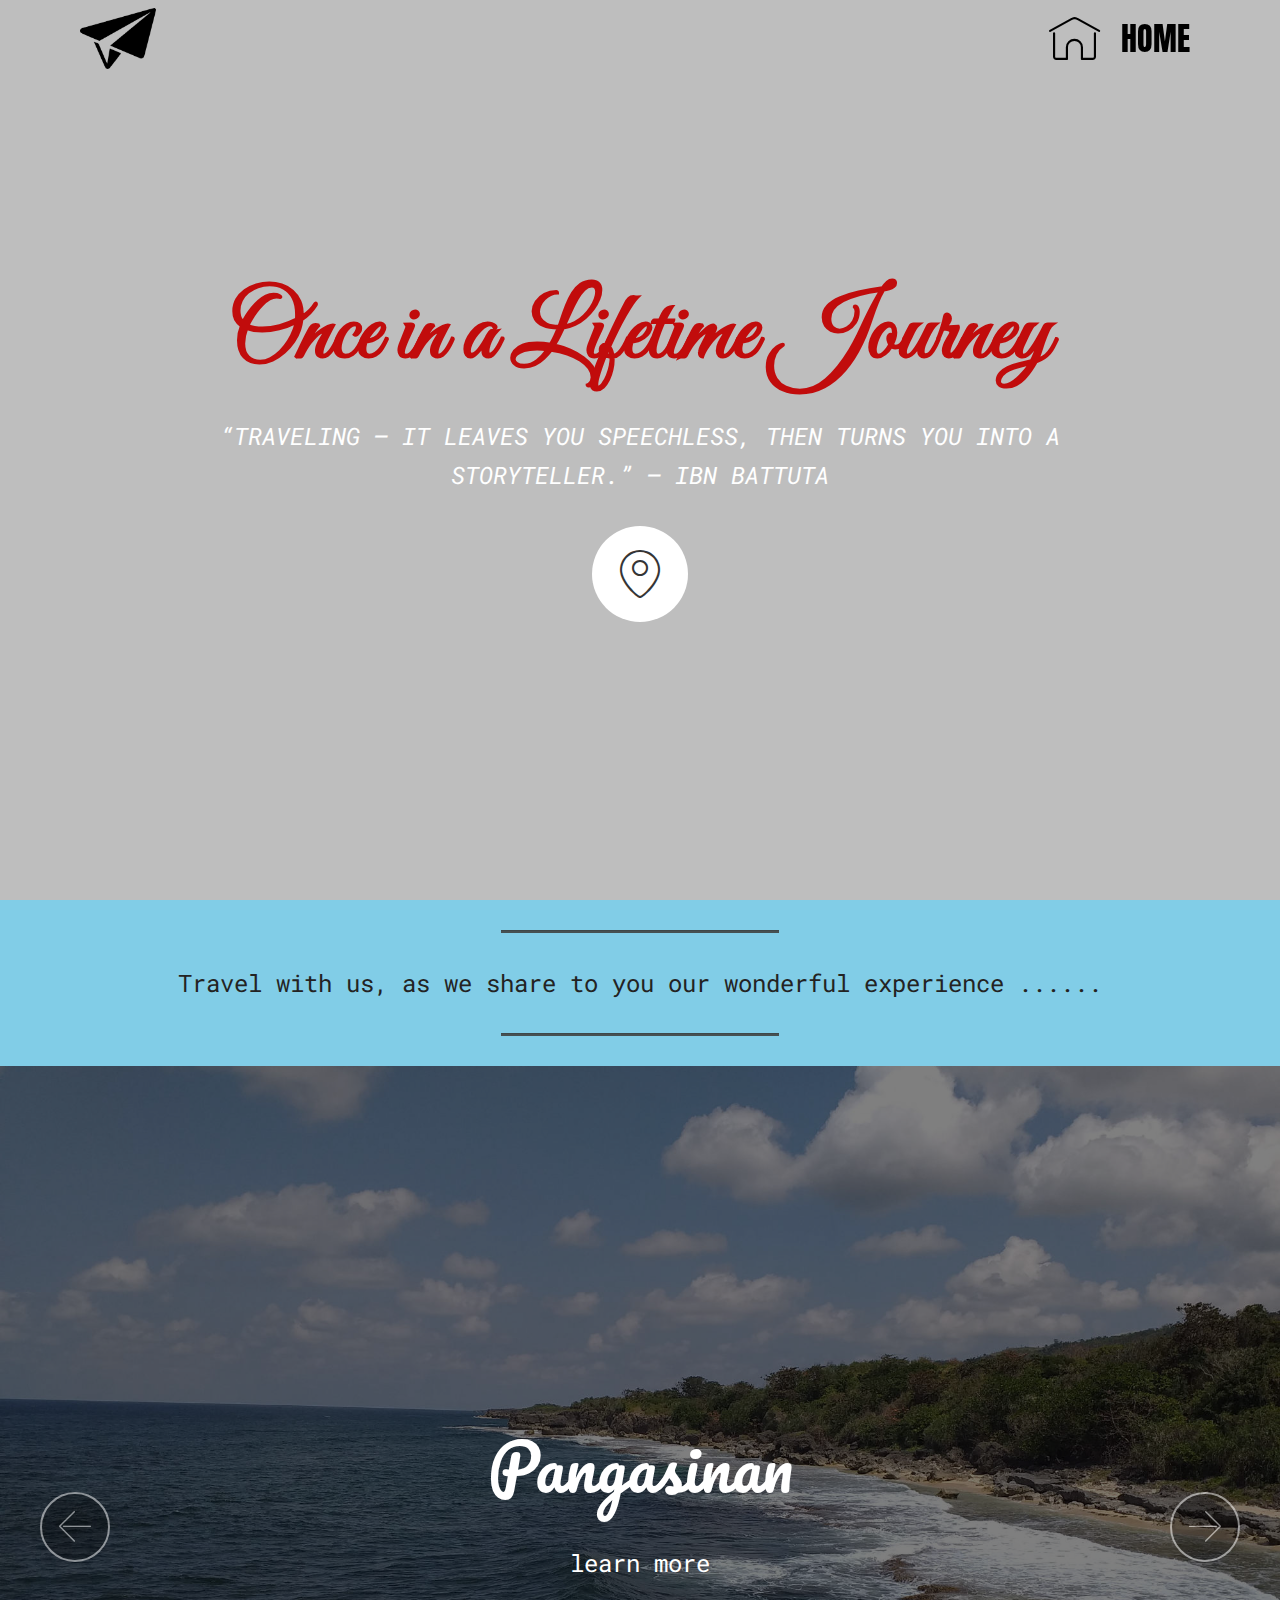
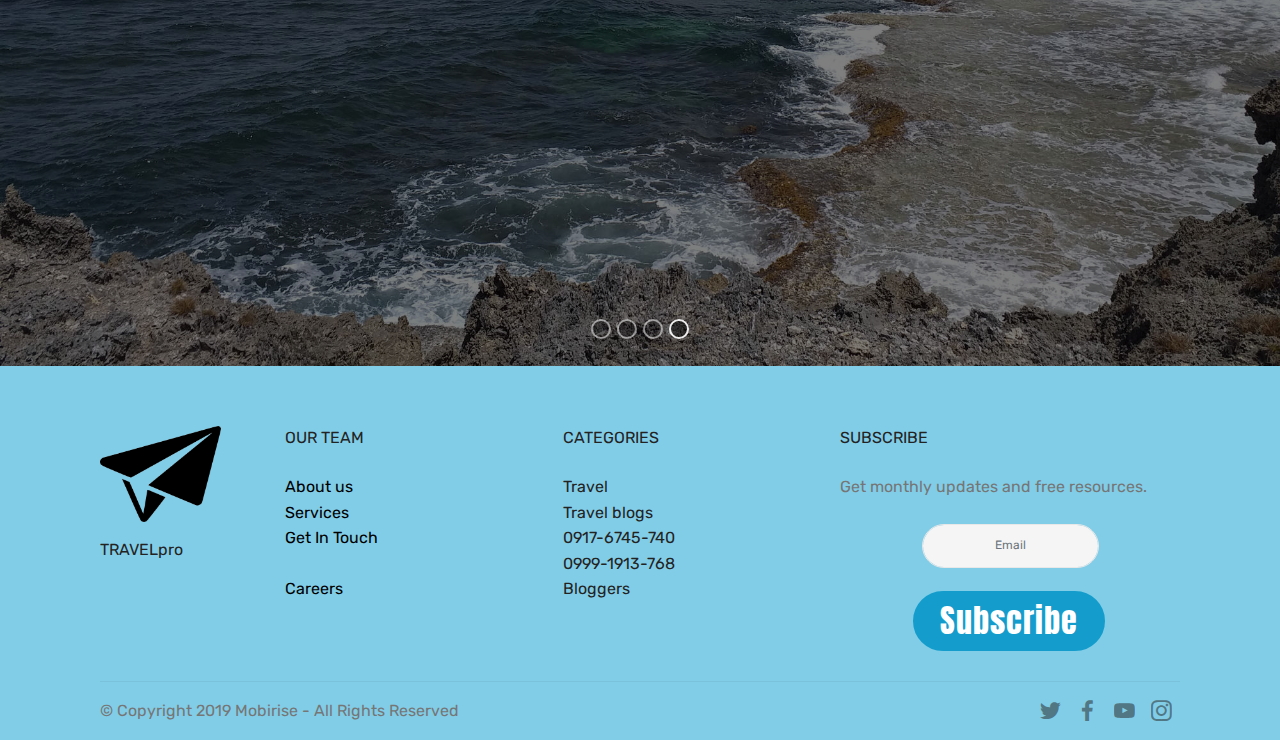
<file: index.html>
<!DOCTYPE html>
<html >
<head>
  <!-- Site made with Mobirise Website Builder v4.8.1, https://mobirise.com -->
  <meta charset="UTF-8">
  <meta http-equiv="X-UA-Compatible" content="IE=edge">
  <meta name="generator" content="Mobirise v4.8.1, mobirise.com">
  <meta name="viewport" content="width=device-width, initial-scale=1, minimum-scale=1">
  <link rel="shortcut icon" href="assets/images/img-464926-122x97.png" type="image/x-icon">
  <meta name="description" content="">
  <title>Home</title>
  <link rel="stylesheet" href="assets/web/assets/mobirise-icons/mobirise-icons.css">
  <link rel="stylesheet" href="assets/tether/tether.min.css">
  <link rel="stylesheet" href="assets/bootstrap/css/bootstrap.min.css">
  <link rel="stylesheet" href="assets/bootstrap/css/bootstrap-grid.min.css">
  <link rel="stylesheet" href="assets/bootstrap/css/bootstrap-reboot.min.css">
  <link rel="stylesheet" href="assets/dropdown/css/style.css">
  <link rel="stylesheet" href="assets/socicon/css/styles.css">
  <link rel="stylesheet" href="assets/theme/css/style.css">
  <link rel="stylesheet" href="assets/mobirise/css/mbr-additional.css" type="text/css">
  
  
  
</head>
<body>
  <section class="menu cid-rIVfEd2Xh9" once="menu" id="menu2-7">

    

    <nav class="navbar navbar-expand beta-menu navbar-dropdown align-items-center navbar-fixed-top navbar-toggleable-sm bg-color transparent">
        <button class="navbar-toggler navbar-toggler-right" type="button" data-toggle="collapse" data-target="#navbarSupportedContent" aria-controls="navbarSupportedContent" aria-expanded="false" aria-label="Toggle navigation">
            <div class="hamburger">
                <span></span>
                <span></span>
                <span></span>
                <span></span>
            </div>
        </button>
        <div class="menu-logo">
            <div class="navbar-brand">
                <span class="navbar-logo">
                    <a href="https://www.google.com/search?q=paper+plane+png+icon&tbm=isch&ved=2ahUKEwigppf-r7rmAhWJDt4KHbVkD3UQ2-cCegQIABAA&oq=paper+plane+png+icon&gs_l=img.3..0j0i8i30l5.21191.27245..27406...0.0..0.122.1914.15j5......0....1..gws-wiz-img.......35i39j0i131j0i67.8zdZa5kuQjo&ei=HJT3XaCoNomd-Aa1yb2oBw&bih=801&biw=1423&hl=en#imgrc=EbiZR2-zstpUlM">
                        <img src="assets/images/img-464926-122x97.png" alt="Mobirise" title="" style="height: 3.8rem;">
                    </a>
                </span>
                
            </div>
        </div>
        <div class="collapse navbar-collapse" id="navbarSupportedContent">
            <ul class="navbar-nav nav-dropdown nav-right" data-app-modern-menu="true"><li class="nav-item">
                    <a class="nav-link link text-black display-4" href="index.html"><span class="mbri-home mbr-iconfont mbr-iconfont-btn"></span>
                        HOME</a>
                </li></ul>
            
        </div>
    </nav>
</section>

<section class="engine"><a href="https://mobiri.se/p">website templates free download</a></section><section class="header8 cid-rIVoZ90nGQ mbr-fullscreen" data-bg-video="https://www.youtube.com/watch?v=wnbUDWhO4hU&amp;list=PLmw8pL0LMMq2DvraoKWdbBOcVCd_cXRoe&amp;index=9" id="header8-j">

    

    <div class="mbr-overlay" style="opacity: 0.2; background-color: rgb(0, 0, 0);">
    </div>

    <div class="container align-center">
        <div class="row justify-content-md-center">
            <div class="mbr-white col-md-10">
                <h1 class="mbr-section-title align-center py-2 mbr-bold mbr-fonts-style display-1">Once in a Lifetime Journey</h1>
                <p class="mbr-text align-center py-2 mbr-fonts-style display-5"><em>“TRAVELING – IT LEAVES YOU SPEECHLESS, THEN TURNS YOU INTO A STORYTELLER.” – IBN BATTUTA</em></p>
                <div class="mbr-media show-modal align-center py-2" data-modal=".modalWindow">
                         <span class="mbr-iconfont mbri-pin"></span>
                </div>
                
                
            </div>
        </div>
    </div>
    <div>
        <div class="modalWindow" style="display: none;">
            <div class="modalWindow-container">
                <div class="modalWindow-video-container">
                    <div class="modalWindow-video">
                        <iframe width="100%" height="100%" frameborder="0" allowfullscreen="1" data-src="https://www.youtube.com/watch?v=wnbUDWhO4hU&amp;list=PLmw8pL0LMMq2DvraoKWdbBOcVCd_cXRoe&amp;index=9"></iframe>
                    </div>
                    <a class="close" role="button" data-dismiss="modal">
                        <span aria-hidden="true" class="mbri-close mbr-iconfont closeModal"></span>
                        <span class="sr-only">Close</span>
                    </a>
                </div>
            </div>
        </div>
    </div>
</section>

<section class="mbr-section article content9 cid-rKxkh0EAwI" id="content9-k">
    
     

    <div class="container">
        <div class="inner-container" style="width: 100%;">
            <hr class="line" style="width: 25%;">
            <div class="section-text align-center mbr-fonts-style display-5">Travel with us, as we share to you our wonderful experience ......</div>
            <hr class="line" style="width: 25%;">
        </div>
        </div>
</section>

<section class="carousel slide cid-rIVo5l3ozW" data-interval="false" id="slider1-i">

    

    <div class="full-screen"><div class="mbr-slider slide carousel" data-pause="true" data-keyboard="false" data-ride="false" data-interval="false"><ol class="carousel-indicators"><li data-app-prevent-settings="" data-target="#slider1-i" data-slide-to="0"></li><li data-app-prevent-settings="" data-target="#slider1-i" data-slide-to="1"></li><li data-app-prevent-settings="" data-target="#slider1-i" data-slide-to="2"></li><li data-app-prevent-settings="" data-target="#slider1-i" class=" active" data-slide-to="3"></li></ol><div class="carousel-inner" role="listbox"><div class="carousel-item slider-fullscreen-image" data-bg-video-slide="false" style="background-image: url(assets/images/img-20191130-144119-2000x1500.jpg);"><div class="container container-slide"><div class="image_wrapper"><div class="mbr-overlay"></div><img src="assets/images/img-20191130-144119-2000x1500.jpg"><div class="carousel-caption justify-content-center"><div class="col-10 align-center"><h2 class="mbr-fonts-style display-2">Hongkong</h2><p class="lead mbr-text mbr-fonts-style display-5"><strong><br>L<a href="page4.html" class="text-white">earn more</a></strong></p></div></div></div></div></div><div class="carousel-item slider-fullscreen-image" data-bg-video-slide="false" style="background-image: url(assets/images/20190528-120016-2000x972.jpg);"><div class="container container-slide"><div class="image_wrapper"><div class="mbr-overlay"></div><img src="assets/images/20190528-120016-2000x972.jpg"><div class="carousel-caption justify-content-center"><div class="col-10 align-center"><h2 class="mbr-fonts-style display-2">Boracay</h2><p class="lead mbr-text mbr-fonts-style display-5"><strong><br><a href="page3.html">l</a><em><a href="page3.html" class="text-white">earn more</a></em></strong></p></div></div></div></div></div><div class="carousel-item slider-fullscreen-image" data-bg-video-slide="false" style="background-image: url(assets/images/img-20191129-143852-1080x1080.jpg);"><div class="container container-slide"><div class="image_wrapper"><div class="mbr-overlay"></div><img src="assets/images/img-20191129-143852-1080x1080.jpg"><div class="carousel-caption justify-content-center"><div class="col-10 align-center"><h2 class="mbr-fonts-style display-2">Cebu<br></h2><p class="lead mbr-text mbr-fonts-style display-5"><br><strong><a href="page5.html">learn more</a></strong></p></div></div></div></div></div><div class="carousel-item slider-fullscreen-image active" data-bg-video-slide="false" style="background-image: url(assets/images/20190225-115844-2000x1500.jpg);"><div class="container container-slide"><div class="image_wrapper"><div class="mbr-overlay"></div><img src="assets/images/20190225-115844-2000x1500.jpg"><div class="carousel-caption justify-content-center"><div class="col-10 align-center"><h2 class="mbr-fonts-style display-2">Pangasinan</h2><p class="lead mbr-text mbr-fonts-style display-5"><strong><br><a href="page6.html" class="text-white">learn more</a></strong></p></div></div></div></div></div></div><a data-app-prevent-settings="" class="carousel-control carousel-control-prev" role="button" data-slide="prev" href="#slider1-i"><span aria-hidden="true" class="mbri-left mbr-iconfont"></span><span class="sr-only">Previous</span></a><a data-app-prevent-settings="" class="carousel-control carousel-control-next" role="button" data-slide="next" href="#slider1-i"><span aria-hidden="true" class="mbri-right mbr-iconfont"></span><span class="sr-only">Next</span></a></div></div>

</section>

<section class="footer3 cid-rIVkKIhLFK" id="footer3-h">

    

    

    <div class="container">
        <div class="media-container-row content">
            <div class="col-md-2 col-sm-4">
                <div class="mb-3 img-logo">
                    <a href="https://mobirise.com/">
                         <img src="assets/images/img-464926-192x152.png" alt="Mobirise" title="">
                    </a>
                </div>
                <p class="mbr-fonts-style foot-logo display-7">
                    TRAVELpro</p>
            </div>
            <div class="col-md-3 col-sm-4">
                <p class="mb-4 mbr-fonts-style foot-title display-7">OUR TEAM</p>
                <p class="mbr-text mbr-links-column mbr-fonts-style display-7">
                    <a href="#" class="text-black">About us</a>
                    <br><a href="#" class="text-black">Services</a>
<br><a href="#" class="text-black">Get In Touch</a>
<br>                    <br><a href="#" class="text-black">Careers</a>
                </p>
            </div>
            <div class="col-md-3 col-sm-4">
                <p class="mb-4 mbr-fonts-style foot-title display-7">
                    CATEGORIES
                </p>
                <p class="mbr-text mbr-fonts-style mbr-links-column display-7">Travel<br>Travel blogs &nbsp;<br>0917-6745-740<br>0999-1913-768<br>Bloggers</p>
            </div>
            <div class="col-md-4 col-sm-12">
                <p class="mb-4 mbr-fonts-style foot-title display-7">
                    SUBSCRIBE
                </p>
                <p class="mbr-text form-text mbr-fonts-style display-7">
                    Get monthly updates and free resources.
                </p>
                <div class="media-container-column" data-form-type="formoid">
                    <div data-form-alert="" hidden="" class="align-center">Thanks for filling out the form!</div>

                    <form class="form-inline" action="https://mobirise.com/" method="post" data-form-title="Mobirise Form">
                        <input type="hidden" value="RdookOsE/futsYEMroYB35hWh8tpLTxaFM/793yYa4TV2wbydixg6iRRt89MNUxzLmkEVi2rJUja5hrDDiaBL4oBms69MR2DLuBtuVHWvV6mc2aEtkic1NX9vkBnf8Ih" data-form-email="true">
                        <div class="form-group">
                            <input type="email" class="form-control input-sm input-inverse my-2" name="email" required="" data-form-field="Email" placeholder="Email" id="email-footer3-h">
                        </div>
                        <div class="input-group-btn m-2">
                            <button href="" class="btn btn-primary display-4" type="submit" role="button">Subscribe</button>
                        </div>
                    </form>
                </div>

            </div>
        </div>
        <div class="footer-lower">
            <div class="media-container-row">
                <div class="col-sm-12">
                    <hr>
                </div>
            </div>
            <div class="media-container-row">
                <div class="col-sm-6 copyright">
                    <p class="mbr-text mbr-fonts-style display-7">
                        © Copyright 2019 Mobirise - All Rights Reserved
                    </p>
                </div>
                <div class="col-md-6">
                    <div class="social-list align-right">
                        <div class="soc-item">
                            <a href="https://twitter.com/mobirise" target="_blank">
                                <span class="socicon-twitter socicon mbr-iconfont mbr-iconfont-social"></span>
                            </a>
                        </div>
                        <div class="soc-item">
                            <a href="https://www.facebook.com/pages/Mobirise/1616226671953247" target="_blank">
                                <span class="socicon-facebook socicon mbr-iconfont mbr-iconfont-social"></span>
                            </a>
                        </div>
                        <div class="soc-item">
                            <a href="https://www.youtube.com/c/mobirise" target="_blank">
                                <span class="socicon-youtube socicon mbr-iconfont mbr-iconfont-social"></span>
                            </a>
                        </div>
                        <div class="soc-item">
                            <a href="https://instagram.com/mobirise" target="_blank">
                                <span class="socicon-instagram socicon mbr-iconfont mbr-iconfont-social"></span>
                            </a>
                        </div>
                        
                        
                    </div>
                </div>
            </div>
        </div>
    </div>
</section>


  <script src="assets/web/assets/jquery/jquery.min.js"></script>
  <script src="assets/popper/popper.min.js"></script>
  <script src="assets/tether/tether.min.js"></script>
  <script src="assets/bootstrap/js/bootstrap.min.js"></script>
  <script src="assets/smoothscroll/smooth-scroll.js"></script>
  <script src="assets/playervimeo/vimeo_player.js"></script>
  <script src="assets/ytplayer/jquery.mb.ytplayer.min.js"></script>
  <script src="assets/vimeoplayer/jquery.mb.vimeo_player.js"></script>
  <script src="assets/dropdown/js/script.min.js"></script>
  <script src="assets/touchswipe/jquery.touch-swipe.min.js"></script>
  <script src="assets/bootstrapcarouselswipe/bootstrap-carousel-swipe.js"></script>
  <script src="assets/theme/js/script.js"></script>
  <script src="assets/slidervideo/script.js"></script>
  <script src="assets/formoid/formoid.min.js"></script>
  
  
</body>
</html>
</file>
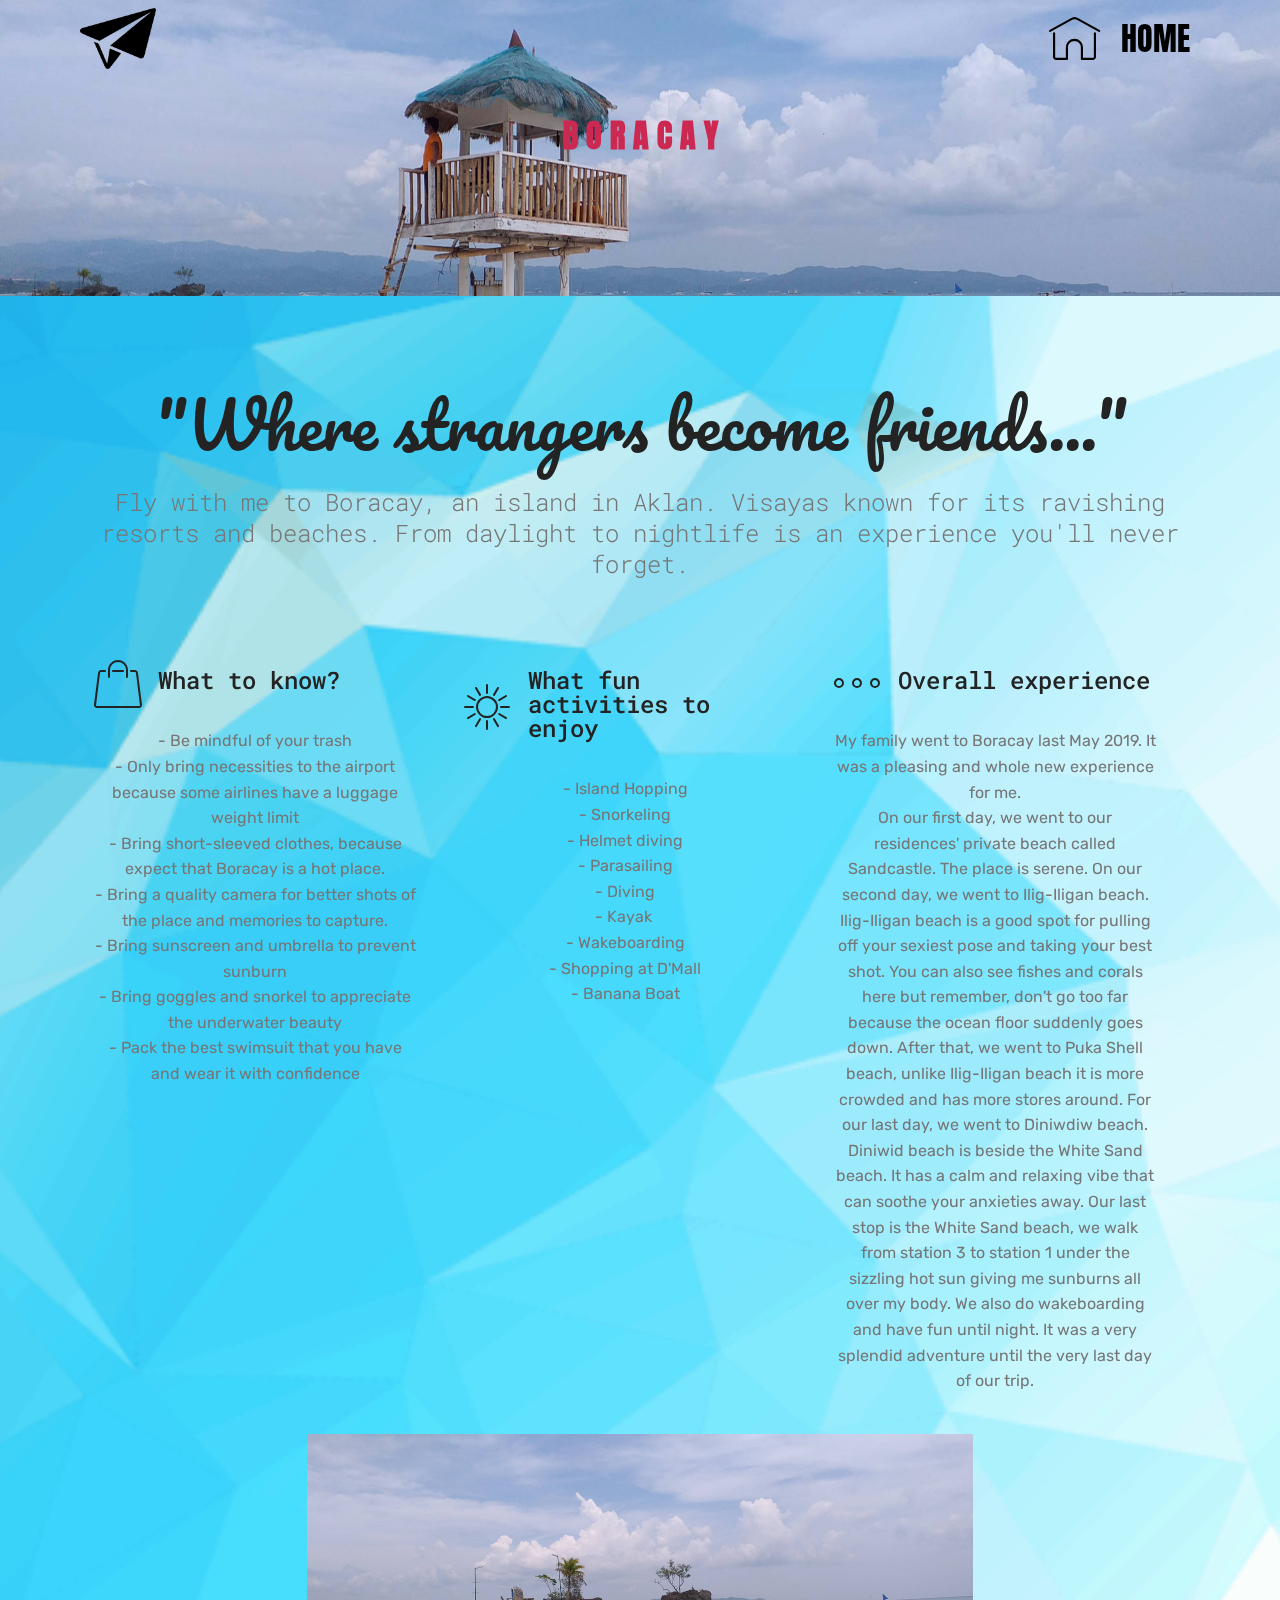
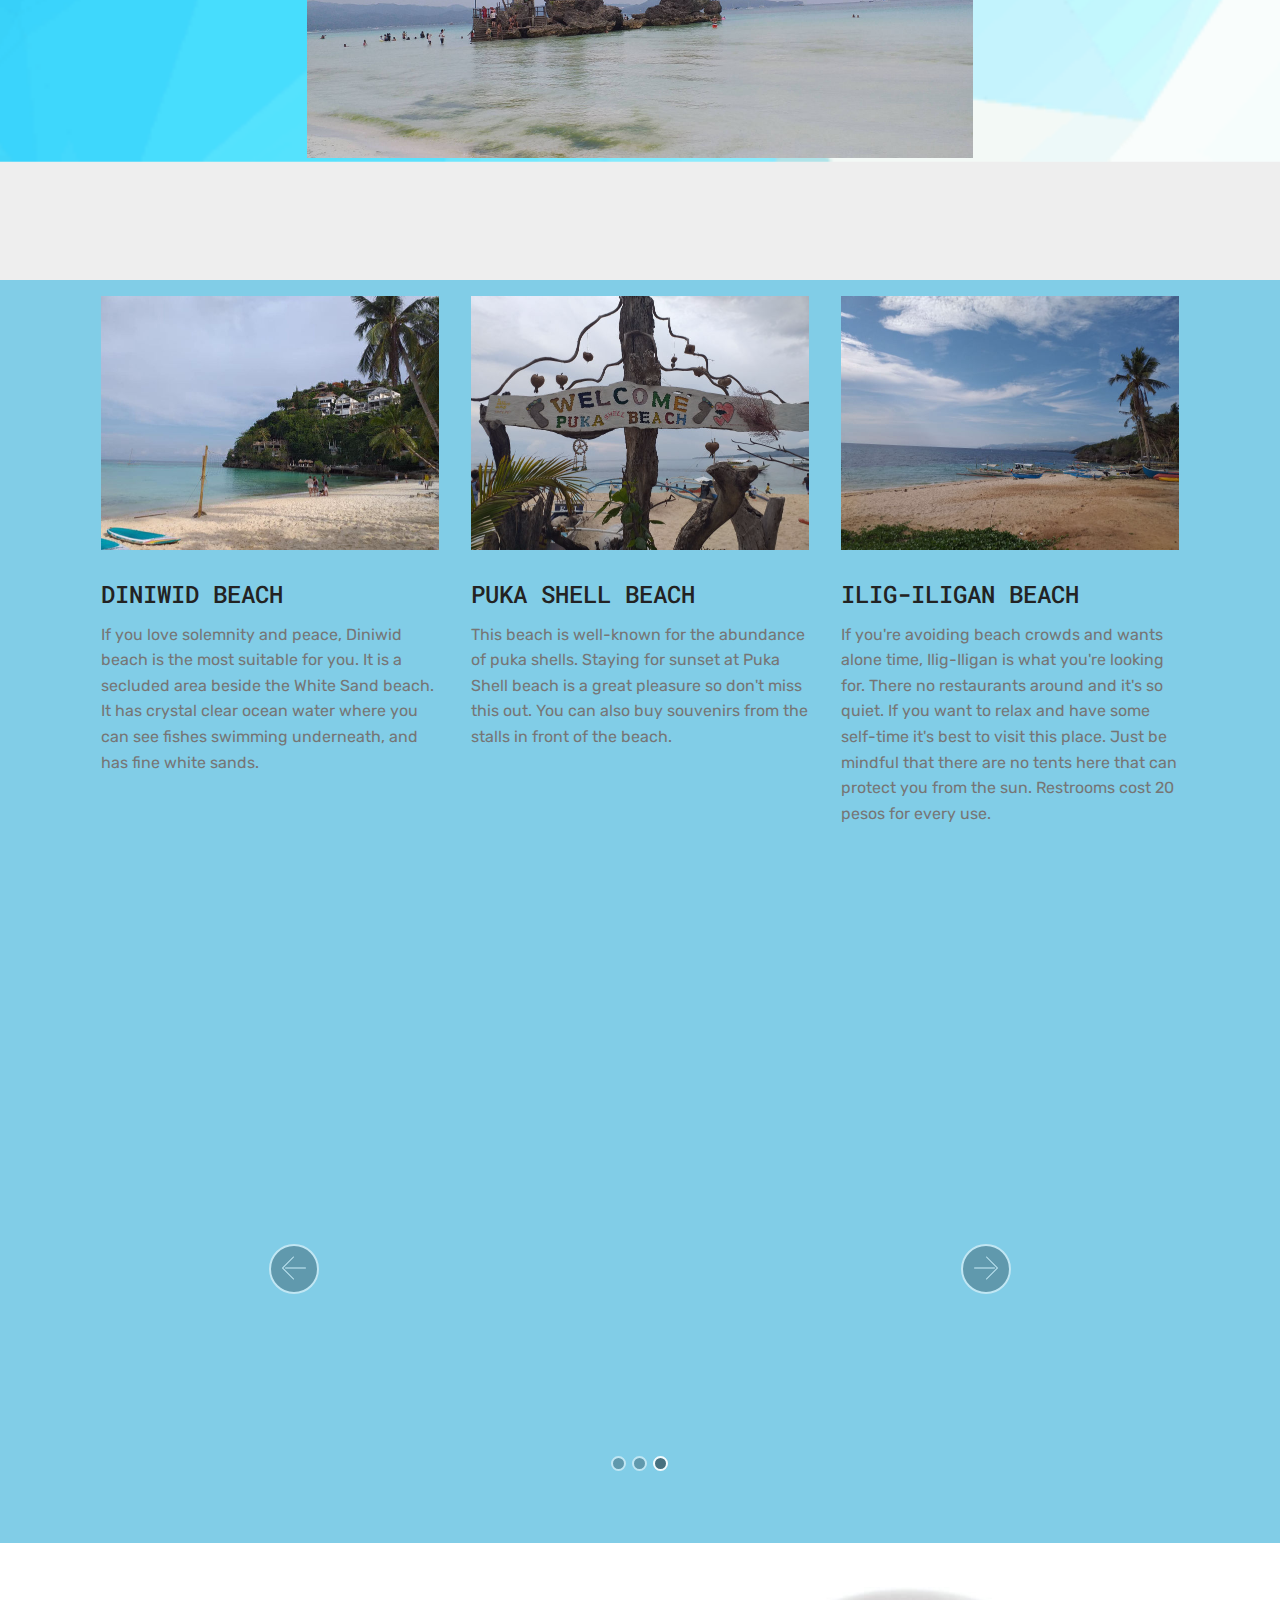
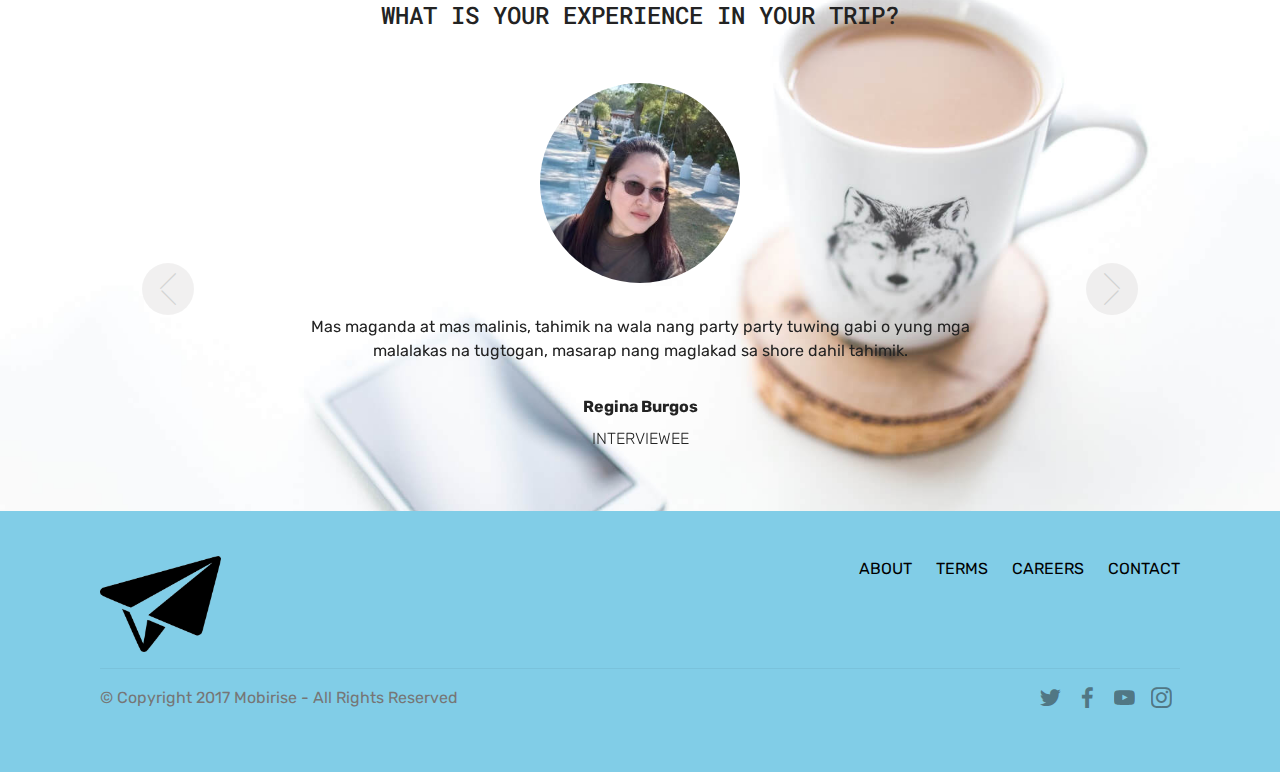
<file: page3.html>
<!DOCTYPE html>
<html >
<head>
  <!-- Site made with Mobirise Website Builder v4.8.1, https://mobirise.com -->
  <meta charset="UTF-8">
  <meta http-equiv="X-UA-Compatible" content="IE=edge">
  <meta name="generator" content="Mobirise v4.8.1, mobirise.com">
  <meta name="viewport" content="width=device-width, initial-scale=1, minimum-scale=1">
  <link rel="shortcut icon" href="assets/images/img-464926-122x97.png" type="image/x-icon">
  <meta name="description" content="Website Maker Description">
  <title>BORACAY</title>
  <link rel="stylesheet" href="assets/web/assets/mobirise-icons/mobirise-icons.css">
  <link rel="stylesheet" href="assets/tether/tether.min.css">
  <link rel="stylesheet" href="assets/bootstrap/css/bootstrap.min.css">
  <link rel="stylesheet" href="assets/bootstrap/css/bootstrap-grid.min.css">
  <link rel="stylesheet" href="assets/bootstrap/css/bootstrap-reboot.min.css">
  <link rel="stylesheet" href="assets/dropdown/css/style.css">
  <link rel="stylesheet" href="assets/socicon/css/styles.css">
  <link rel="stylesheet" href="assets/theme/css/style.css">
  <link rel="stylesheet" href="assets/mobirise/css/mbr-additional.css" type="text/css">
  
  
  
</head>
<body>
  <section class="menu cid-rIVfEd2Xh9" once="menu" id="menu2-1f">

    

    <nav class="navbar navbar-expand beta-menu navbar-dropdown align-items-center navbar-fixed-top navbar-toggleable-sm bg-color transparent">
        <button class="navbar-toggler navbar-toggler-right" type="button" data-toggle="collapse" data-target="#navbarSupportedContent" aria-controls="navbarSupportedContent" aria-expanded="false" aria-label="Toggle navigation">
            <div class="hamburger">
                <span></span>
                <span></span>
                <span></span>
                <span></span>
            </div>
        </button>
        <div class="menu-logo">
            <div class="navbar-brand">
                <span class="navbar-logo">
                    <a href="https://www.google.com/search?q=paper+plane+png+icon&tbm=isch&ved=2ahUKEwigppf-r7rmAhWJDt4KHbVkD3UQ2-cCegQIABAA&oq=paper+plane+png+icon&gs_l=img.3..0j0i8i30l5.21191.27245..27406...0.0..0.122.1914.15j5......0....1..gws-wiz-img.......35i39j0i131j0i67.8zdZa5kuQjo&ei=HJT3XaCoNomd-Aa1yb2oBw&bih=801&biw=1423&hl=en#imgrc=EbiZR2-zstpUlM">
                        <img src="assets/images/img-464926-122x97.png" alt="Mobirise" title="" style="height: 3.8rem;">
                    </a>
                </span>
                
            </div>
        </div>
        <div class="collapse navbar-collapse" id="navbarSupportedContent">
            <ul class="navbar-nav nav-dropdown nav-right" data-app-modern-menu="true"><li class="nav-item">
                    <a class="nav-link link text-black display-4" href="index.html"><span class="mbri-home mbr-iconfont mbr-iconfont-btn"></span>
                        HOME</a>
                </li></ul>
            
        </div>
    </nav>
</section>

<section class="engine"><a href="https://mobiri.se/l">free site templates</a></section><section class="mbr-section content5 cid-rKUt8CpjcZ mbr-parallax-background" id="content5-1g">

    

    

    <div class="container">
        <div class="media-container-row">
            <div class="title col-12 col-md-8">
                <h2 class="align-center mbr-bold mbr-white pb-3 mbr-fonts-style display-4">
                    B O R A C A Y</h2>
                
                
                
            </div>
        </div>
    </div>
</section>

<section class="features14 cid-rKUJFA6itZ mbr-parallax-background" id="features14-1q">
    
    

    
    <div class="container align-center">
        <h2 class="mbr-section-title pb-3 mbr-fonts-style display-2">"Where strangers become friends..."</h2>
        <h3 class="mbr-section-subtitle pb-5 mbr-fonts-style display-5">Fly with me to Boracay, an island in Aklan. Visayas known for its ravishing resorts and beaches. From daylight to nightlife is an experience you'll never forget.</h3>
        <div class="media-container-column">
            <div class="row justify-content-center">
                <div class="card p-4 col-12 col-md-6 col-lg-4">
                    <div class="media pb-3">
                        <div class="card-img align-self-center">
                            <span class="mbr-iconfont mbri-shopping-bag"></span>
                        </div>
                        <div class="media-body">
                            <h4 class="card-title py-2 align-left mbr-fonts-style display-5">
                                What to know?<br></h4>
                        </div>
                    </div>                
                    <div class="card-box align-left">
                        <p class="mbr-text mbr-fonts-style display-7">- Be mindful of your trash<br>- Only bring necessities to the airport because some airlines have a luggage weight limit<br>- Bring short-sleeved clothes, because expect that Boracay is a hot place. <br>- Bring a quality camera for better shots of the place and memories to capture. <br>- Bring sunscreen and umbrella to prevent sunburn  <br>- Bring goggles and snorkel to appreciate the underwater beauty<br>- Pack the best swimsuit that you have and wear it with confidence<br></p>
                    </div>
                </div>

                <div class="card p-4 col-12 col-md-6 col-lg-4">
                <div class="media pb-3">
                    <div class="card-img align-self-center">
                        <span class="mbr-iconfont mbri-sun2"></span>
                    </div>
                    <div class="media-body">
                        <h4 class="card-title py-2 align-left mbr-fonts-style display-5">What fun activities to enjoy</h4>
                    </div>
                </div>
                    <div class="card-box align-left">
                        <p class="mbr-text mbr-fonts-style display-7">- Island Hopping
<br>- Snorkeling
<br>- Helmet diving
<br>- Parasailing
<br>- Diving 
<br>- Kayak&nbsp;<br>- Wakeboarding<br>- Shopping at D'Mall<br>- Banana Boat</p>
                    </div>
                </div>

                <div class="card p-4 col-12 col-md-6 col-lg-4">
                <div class="media pb-3">
                    <div class="card-img align-self-center">
                        <span class="mbr-iconfont mbri-more-horizontal"></span>
                    </div>
                    <div class="media-body">
                        <h4 class="card-title py-2 align-left mbr-fonts-style display-5">Overall experience</h4>
                    </div>
                </div>
                    <div class="card-box align-left">
                        <p class="mbr-text mbr-fonts-style display-7">My family went to Boracay last May 2019. It was a pleasing and whole new experience for me. <br>On our first day, we went to our residences' private beach called Sandcastle. The place is serene. On our second day, we went to Ilig-Iligan beach. Ilig-Iligan beach is a good spot for pulling off your sexiest pose and taking your best shot. You can also see fishes and corals here but remember, don't go too far because the ocean floor suddenly goes down. After that, we went to Puka Shell beach, unlike Ilig-Iligan beach it is more crowded and has more stores around. For our last day, we went to Diniwdiw beach. Diniwid beach is beside the White Sand beach. It has a calm and relaxing vibe that can soothe your anxieties away. Our last stop is the White Sand beach, we walk from station 3 to station 1 under the sizzling hot sun giving me sunburns all over my body. We also do wakeboarding and have fun until night. It was a very splendid adventure until the very last day of our trip.<br></p>
                    </div>
                </div>

                
            </div>
            <div class="media-container-row image-row">
                <div class="mbr-figure" style="width: 60%;">
                    <img src="assets/images/20190528-120534-1332x648.jpg" alt="Mobirise" title="">
                </div>
            </div>
        </div>
    </div>
</section>

<section class="features2 cid-rKUK4tjxzf" id="features2-1u">

    

    
    
    <div class="container">
        <div class="media-container-row">
            <div class="card p-3 col-12 col-md-6 col-lg-4">
                <div class="card-wrapper">
                    <div class="card-img">
                        <img src="assets/images/61671202-1669968776481009-7592981792500482048-n-1-676x507.jpg" alt="Mobirise" title="">
                    </div>
                    <div class="card-box">
                        <h4 class="card-title pb-3 mbr-fonts-style display-5">DINIWID BEACH</h4>
                        <p class="mbr-text mbr-fonts-style display-7">If you love solemnity and peace, Diniwid beach is the most suitable for you. It is a secluded area beside the White Sand beach. It has crystal clear ocean water where you can see fishes swimming underneath, and has fine white sands.</p>
                    </div>
                </div>
            </div>

            <div class="card p-3 col-12 col-md-6 col-lg-4">
                <div class="card-wrapper">
                    <div class="card-img">
                        <img src="assets/images/20190527-172509-676x507.jpg" alt="Mobirise" title="">
                    </div>
                    <div class="card-box ">
                        <h4 class="card-title pb-3 mbr-fonts-style display-5">
                            PUKA SHELL BEACH</h4>
                        <p class="mbr-text mbr-fonts-style display-7">This beach is well-known for the abundance of puka shells. Staying for sunset at Puka Shell beach is a great pleasure so don't miss this out. You can also buy souvenirs from the stalls in front of the beach.</p>
                    </div>
                </div>
            </div>

            <div class="card p-3 col-12 col-md-6 col-lg-4">
                <div class="card-wrapper">
                    <div class="card-img">
                        <img src="assets/images/20190527-81342-676x507.jpg" alt="Mobirise" title="">
                    </div>
                    <div class="card-box">
                        <h4 class="card-title pb-3 mbr-fonts-style display-5">
                            ILIG-ILIGAN BEACH</h4>
                        <p class="mbr-text mbr-fonts-style display-7">If you're avoiding beach crowds and wants alone time, Ilig-Iligan is what you're looking for. There no restaurants around and it's so quiet. If you want to relax and have some self-time it's best to visit this place. Just be mindful that there are no tents here that can protect you from the sun. Restrooms cost 20 pesos for every use. </p>
                    </div>
                </div>
            </div>

            
        </div>
    </div>
</section>

<section class="carousel slide cid-rKUPOnTwS5" data-interval="false" id="slider2-1x">

    
    <div class="container content-slider">
        <div class="content-slider-wrap">
            <div><div class="mbr-slider slide carousel" data-pause="true" data-keyboard="false" data-ride="false" data-interval="false"><ol class="carousel-indicators"><li data-app-prevent-settings="" data-target="#slider2-1x" data-slide-to="0"></li><li data-app-prevent-settings="" data-target="#slider2-1x" data-slide-to="1"></li><li data-app-prevent-settings="" data-target="#slider2-1x" class=" active" data-slide-to="2"></li></ol><div class="carousel-inner" role="listbox"><div class="carousel-item slider-fullscreen-image" data-bg-video-slide="https://www.youtube.com/watch?v=EE-Qr5Xfnlg"><div class="container container-slide"><div class="image_wrapper"><img src="assets/images/1.jpg" style="opacity: 0;"><div class="carousel-caption justify-content-center"><div class="col-10 align-center"></div></div></div></div></div><div class="carousel-item slider-fullscreen-image" data-bg-video-slide="https://www.youtube.com/watch?v=GAKF8CqPMew"><div class="container container-slide"><div class="image_wrapper"><img src="assets/images/2.jpg" style="opacity: 0;"><div class="carousel-caption justify-content-center"><div class="col-10 align-center"></div></div></div></div></div><div class="carousel-item slider-fullscreen-image active" data-bg-video-slide="https://www.youtube.com/watch?v=EI9fAEg3dyM"><div class="container container-slide"><div class="image_wrapper"><img src="assets/images/3.jpg" style="opacity: 0;"><div class="carousel-caption justify-content-center"><div class="col-10 align-center"></div></div></div></div></div></div><a data-app-prevent-settings="" class="carousel-control carousel-control-prev" role="button" data-slide="prev" href="#slider2-1x"><span aria-hidden="true" class="mbri-left mbr-iconfont"></span><span class="sr-only">Previous</span></a><a data-app-prevent-settings="" class="carousel-control carousel-control-next" role="button" data-slide="next" href="#slider2-1x"><span aria-hidden="true" class="mbri-right mbr-iconfont"></span><span class="sr-only">Next</span></a></div></div> 
        </div>
    </div>
</section>

<section class="carousel slide testimonials-slider cid-rKUT3vP3NP" id="testimonials-slider1-1y">
    
    

    

    <div class="container text-center">
        <h2 class="pb-5 mbr-fonts-style display-5">WHAT IS YOUR EXPERIENCE IN YOUR TRIP?</h2>

        <div class="carousel slide" data-ride="carousel" role="listbox">
            <div class="carousel-inner">
                
                
            <div class="carousel-item">
                    <div class="user col-md-8">
                        <div class="user_image">
                            <img src="assets/images/78392748-2802963573058217-1687069566254972928-n-1-400x300.jpg" alt="" title="">
                        </div>
                        <div class="user_text pb-3">
                            <p class="mbr-fonts-style display-7">
                                Mas maganda at mas malinis, tahimik na wala nang party party tuwing gabi o yung mga malalakas na tugtogan, masarap nang maglakad sa shore dahil tahimik.
                            </p>
                        </div>
                        <div class="user_name mbr-bold pb-2 mbr-fonts-style display-7">
                            Regina Burgos</div>
                        <div class="user_desk mbr-light mbr-fonts-style display-7">
                            INTERVIEWEE</div>
                    </div>
                </div></div>

            <div class="carousel-controls">
                <a class="carousel-control-prev" role="button" data-slide="prev">
                  <span aria-hidden="true" class="mbri-arrow-prev mbr-iconfont"></span>
                  <span class="sr-only">Previous</span>
                </a>
                
                <a class="carousel-control-next" role="button" data-slide="next">
                  <span aria-hidden="true" class="mbri-arrow-next mbr-iconfont"></span>
                  <span class="sr-only">Next</span>
                </a>
            </div>
        </div>
    </div>
</section>

<section class="cid-rKUTmDxVLe" id="footer5-1z">

    

    

    <div class="container">
        <div class="media-container-row">
            <div class="col-md-3">
                <div class="media-wrap">
                    <a href="https://mobirise.com/">
                       <img src="assets/images/img-464926-192x152.png" alt="Mobirise" title="">
                    </a>
                </div>
            </div>
            <div class="col-md-9">
                <p class="mbr-text align-right links mbr-fonts-style display-7">
                    <a href="#" class="text-black">ABOUT</a> &nbsp;&nbsp;&nbsp;&nbsp;
                    <a href="#" class="text-black">TERMS</a> &nbsp;&nbsp;&nbsp;&nbsp;
                    <a href="#" class="text-black">CAREERS</a> &nbsp;&nbsp;&nbsp;&nbsp;
                    <a href="#" class="text-black">CONTACT</a>
                </p>
            </div>
        </div>
        <div class="footer-lower">
            <div class="media-container-row">
                <div class="col-md-12">
                    <hr>
                </div>
            </div>
            <div class="media-container-row mbr-white">
                <div class="col-md-6 copyright">
                    <p class="mbr-text mbr-fonts-style display-7">
                        © Copyright 2017 Mobirise - All Rights Reserved
                    </p>
                </div>
                <div class="col-md-6">
                    <div class="social-list align-right">
                        <div class="soc-item">
                            <a href="https://twitter.com/mobirise" target="_blank">
                                <span class="socicon-twitter socicon mbr-iconfont mbr-iconfont-social"></span>
                            </a>
                        </div>
                        <div class="soc-item">
                            <a href="https://www.facebook.com/pages/Mobirise/1616226671953247" target="_blank">
                                <span class="socicon-facebook socicon mbr-iconfont mbr-iconfont-social"></span>
                            </a>
                        </div>
                        <div class="soc-item">
                            <a href="https://www.youtube.com/c/mobirise" target="_blank">
                                <span class="socicon-youtube socicon mbr-iconfont mbr-iconfont-social"></span>
                            </a>
                        </div>
                        <div class="soc-item">
                            <a href="https://instagram.com/mobirise" target="_blank">
                                <span class="socicon-instagram socicon mbr-iconfont mbr-iconfont-social"></span>
                            </a>
                        </div>
                        
                        
                    </div>
                </div>
            </div>
        </div>
    </div>
</section>


  <script src="assets/web/assets/jquery/jquery.min.js"></script>
  <script src="assets/popper/popper.min.js"></script>
  <script src="assets/tether/tether.min.js"></script>
  <script src="assets/bootstrap/js/bootstrap.min.js"></script>
  <script src="assets/smoothscroll/smooth-scroll.js"></script>
  <script src="assets/dropdown/js/script.min.js"></script>
  <script src="assets/touchswipe/jquery.touch-swipe.min.js"></script>
  <script src="assets/ytplayer/jquery.mb.ytplayer.min.js"></script>
  <script src="assets/vimeoplayer/jquery.mb.vimeo_player.js"></script>
  <script src="assets/mbr-testimonials-slider/mbr-testimonials-slider.js"></script>
  <script src="assets/bootstrapcarouselswipe/bootstrap-carousel-swipe.js"></script>
  <script src="assets/parallax/jarallax.min.js"></script>
  <script src="assets/theme/js/script.js"></script>
  <script src="assets/slidervideo/script.js"></script>
  
  
</body>
</html>
</file>
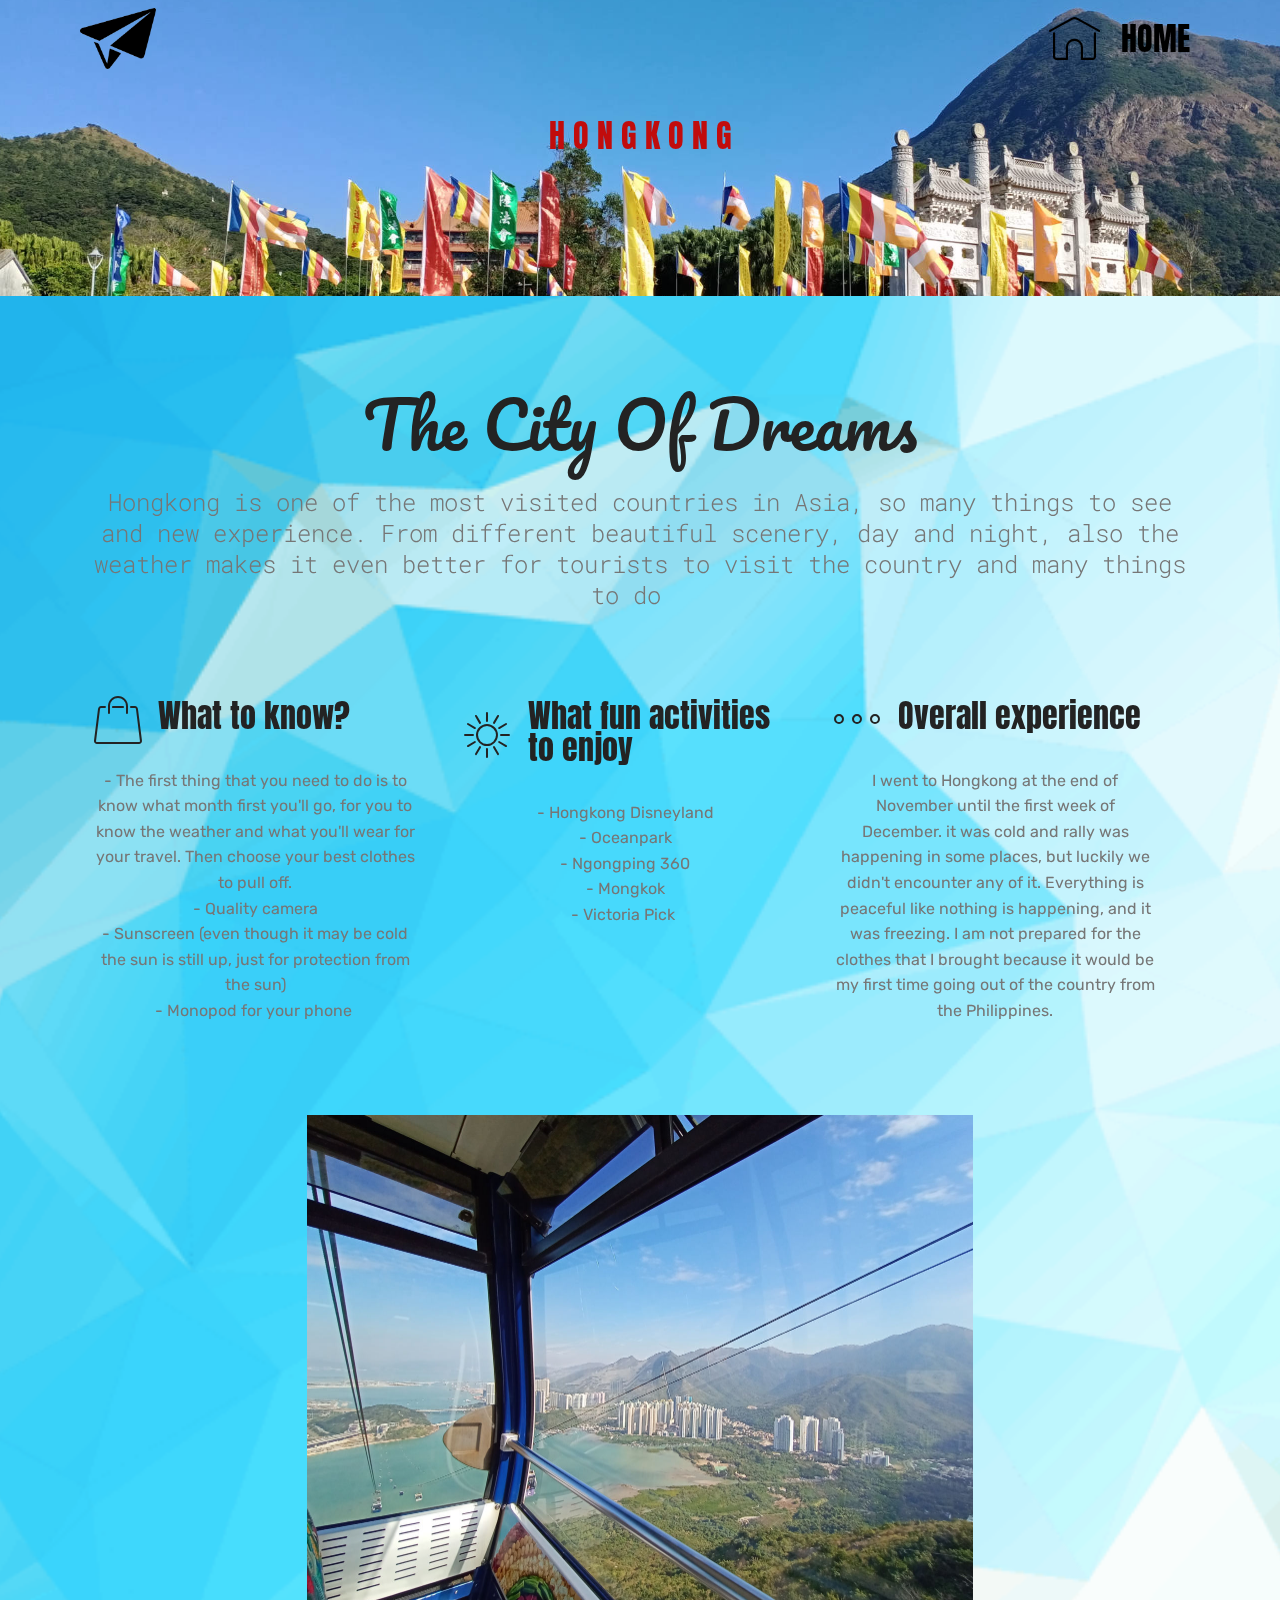
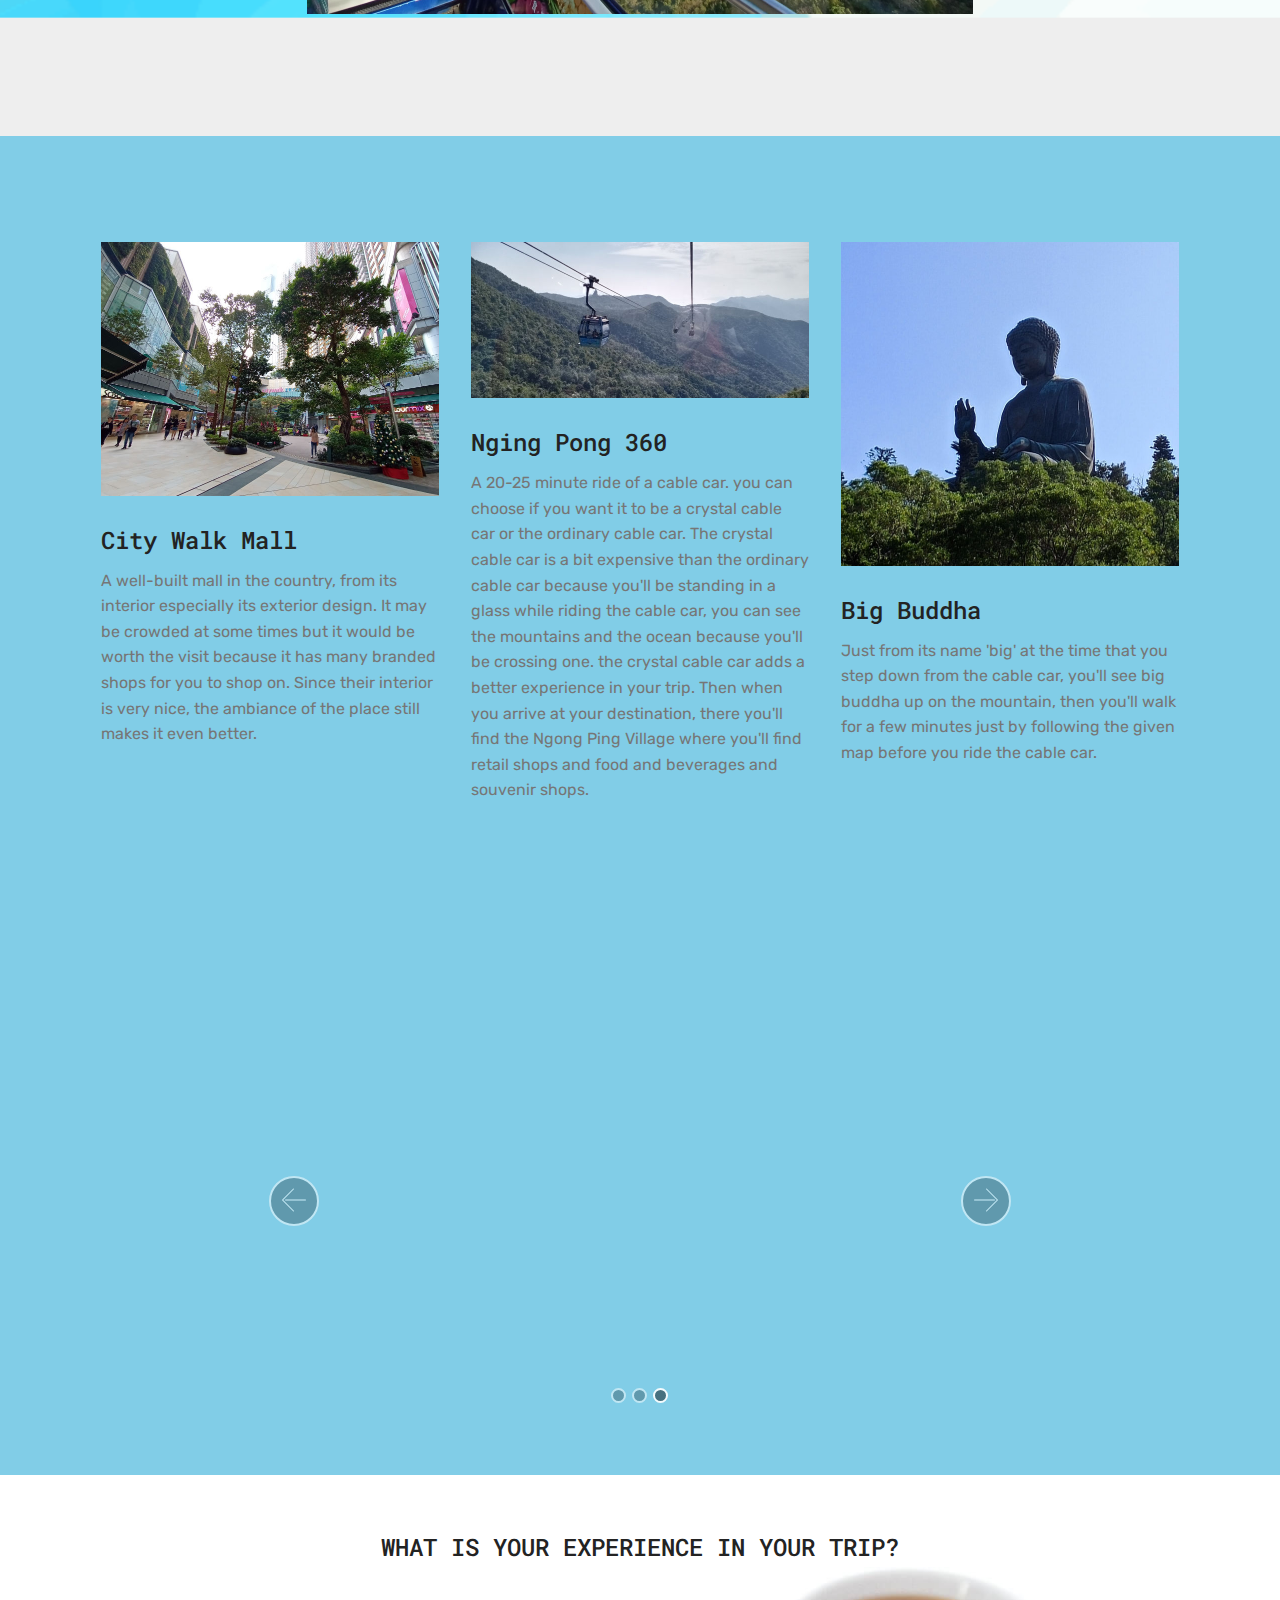
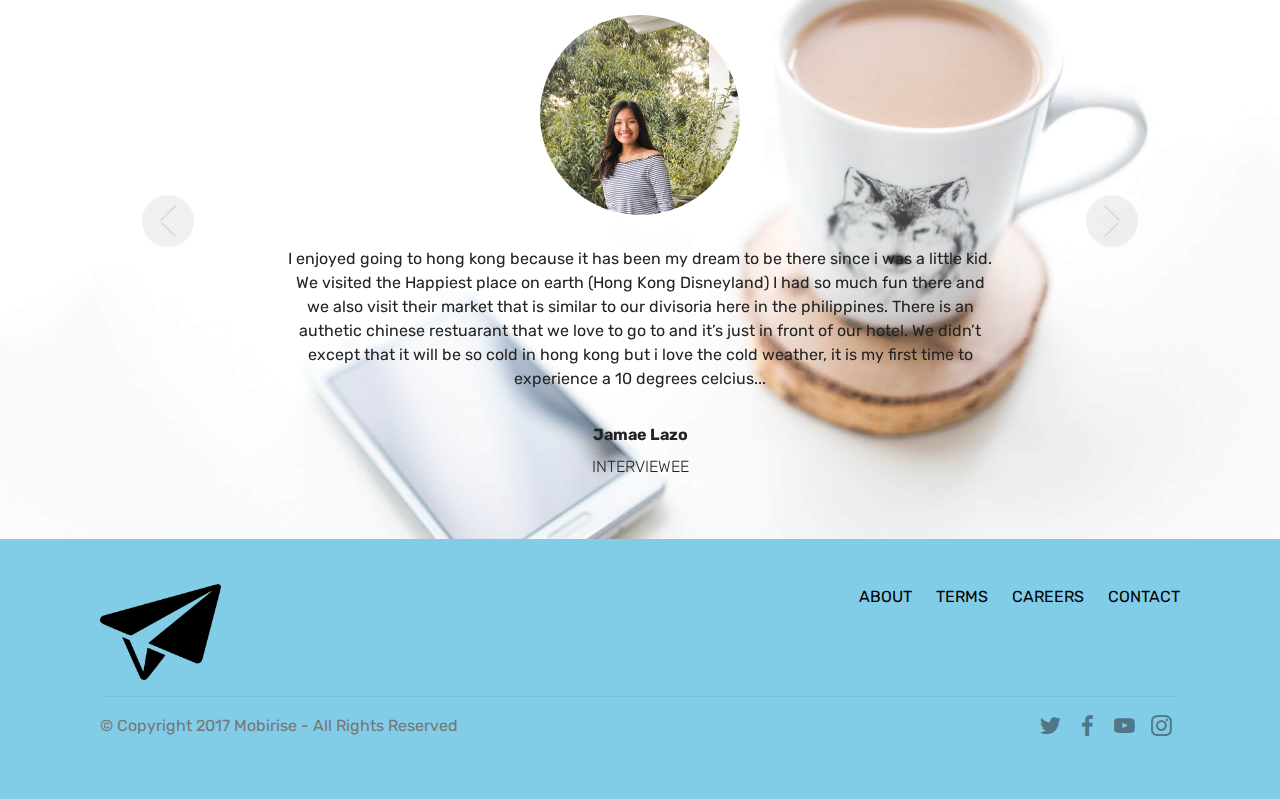
<file: page4.html>
<!DOCTYPE html>
<html >
<head>
  <!-- Site made with Mobirise Website Builder v4.8.1, https://mobirise.com -->
  <meta charset="UTF-8">
  <meta http-equiv="X-UA-Compatible" content="IE=edge">
  <meta name="generator" content="Mobirise v4.8.1, mobirise.com">
  <meta name="viewport" content="width=device-width, initial-scale=1, minimum-scale=1">
  <link rel="shortcut icon" href="assets/images/img-464926-122x97.png" type="image/x-icon">
  <meta name="description" content="Web Page Builder Description">
  <title>HONGKONG</title>
  <link rel="stylesheet" href="assets/web/assets/mobirise-icons/mobirise-icons.css">
  <link rel="stylesheet" href="assets/tether/tether.min.css">
  <link rel="stylesheet" href="assets/bootstrap/css/bootstrap.min.css">
  <link rel="stylesheet" href="assets/bootstrap/css/bootstrap-grid.min.css">
  <link rel="stylesheet" href="assets/bootstrap/css/bootstrap-reboot.min.css">
  <link rel="stylesheet" href="assets/dropdown/css/style.css">
  <link rel="stylesheet" href="assets/socicon/css/styles.css">
  <link rel="stylesheet" href="assets/theme/css/style.css">
  <link rel="stylesheet" href="assets/mobirise/css/mbr-additional.css" type="text/css">
  
  
  
</head>
<body>
  <section class="menu cid-rIVfEd2Xh9" once="menu" id="menu2-1h">

    

    <nav class="navbar navbar-expand beta-menu navbar-dropdown align-items-center navbar-fixed-top navbar-toggleable-sm bg-color transparent">
        <button class="navbar-toggler navbar-toggler-right" type="button" data-toggle="collapse" data-target="#navbarSupportedContent" aria-controls="navbarSupportedContent" aria-expanded="false" aria-label="Toggle navigation">
            <div class="hamburger">
                <span></span>
                <span></span>
                <span></span>
                <span></span>
            </div>
        </button>
        <div class="menu-logo">
            <div class="navbar-brand">
                <span class="navbar-logo">
                    <a href="https://www.google.com/search?q=paper+plane+png+icon&tbm=isch&ved=2ahUKEwigppf-r7rmAhWJDt4KHbVkD3UQ2-cCegQIABAA&oq=paper+plane+png+icon&gs_l=img.3..0j0i8i30l5.21191.27245..27406...0.0..0.122.1914.15j5......0....1..gws-wiz-img.......35i39j0i131j0i67.8zdZa5kuQjo&ei=HJT3XaCoNomd-Aa1yb2oBw&bih=801&biw=1423&hl=en#imgrc=EbiZR2-zstpUlM">
                        <img src="assets/images/img-464926-122x97.png" alt="Mobirise" title="" style="height: 3.8rem;">
                    </a>
                </span>
                
            </div>
        </div>
        <div class="collapse navbar-collapse" id="navbarSupportedContent">
            <ul class="navbar-nav nav-dropdown nav-right" data-app-modern-menu="true"><li class="nav-item">
                    <a class="nav-link link text-black display-4" href="index.html"><span class="mbri-home mbr-iconfont mbr-iconfont-btn"></span>
                        HOME</a>
                </li></ul>
            
        </div>
    </nav>
</section>

<section class="engine"><a href="https://mobiri.se/t">free amp template</a></section><section class="mbr-section content5 cid-rKUuAWQvkY mbr-parallax-background" id="content5-1i">

    

    

    <div class="container">
        <div class="media-container-row">
            <div class="title col-12 col-md-8">
                <h2 class="align-center mbr-bold mbr-white pb-3 mbr-fonts-style display-4"><span style="font-weight: normal;">H O N G K O N G</span></h2>
                
                
                
            </div>
        </div>
    </div>
</section>

<section class="features14 cid-rKUwsiv3tM mbr-parallax-background" id="features14-1k">
    
    

    
    <div class="container align-center">
        <h2 class="mbr-section-title pb-3 mbr-fonts-style display-2">
            The City Of Dreams</h2>
        <h3 class="mbr-section-subtitle pb-5 mbr-fonts-style display-5">Hongkong is one of the most visited countries in Asia, so many things to see and new experience. From different beautiful scenery, day and night, also the weather makes it even better for tourists to visit the country and many things to do &nbsp;</h3>
        <div class="media-container-column">
            <div class="row justify-content-center">
                <div class="card p-4 col-12 col-md-6 col-lg-4">
                    <div class="media pb-3">
                        <div class="card-img align-self-center">
                            <span class="mbr-iconfont mbri-shopping-bag"></span>
                        </div>
                        <div class="media-body">
                            <h4 class="card-title py-2 align-left mbr-fonts-style display-4">
                                What to know?<br></h4>
                        </div>
                    </div>                
                    <div class="card-box align-left">
                        <p class="mbr-text mbr-fonts-style display-7">- The first thing that you need to do is to know what month first you'll go, for you to know the weather and what you'll wear for your travel. Then choose your best clothes to pull off.
<br>- Quality camera
<br>- Sunscreen (even though it may be cold the sun is still up, just for protection from the sun)
<br>- Monopod for your phone&nbsp;<br></p>
                    </div>
                </div>

                <div class="card p-4 col-12 col-md-6 col-lg-4">
                <div class="media pb-3">
                    <div class="card-img align-self-center">
                        <span class="mbr-iconfont mbri-sun2"></span>
                    </div>
                    <div class="media-body">
                        <h4 class="card-title py-2 align-left mbr-fonts-style display-4">What fun activities to enjoy</h4>
                    </div>
                </div>
                    <div class="card-box align-left">
                        <p class="mbr-text mbr-fonts-style display-7">- Hongkong Disneyland
<br>- Oceanpark
<br>- Ngongping 360
<br>- Mongkok
<br>- Victoria Pick&nbsp;<br></p>
                    </div>
                </div>

                <div class="card p-4 col-12 col-md-6 col-lg-4">
                <div class="media pb-3">
                    <div class="card-img align-self-center">
                        <span class="mbr-iconfont mbri-more-horizontal"></span>
                    </div>
                    <div class="media-body">
                        <h4 class="card-title py-2 align-left mbr-fonts-style display-4">Overall experience</h4>
                    </div>
                </div>
                    <div class="card-box align-left">
                        <p class="mbr-text mbr-fonts-style display-7">I went to Hongkong at the end of November until the first week of December. it was cold and rally was happening in some places, but luckily we didn't encounter any of it. Everything is peaceful like nothing is happening, and it was freezing. I am not prepared for the clothes that I brought because it would be my first time going out of the country from the Philippines.<br>
<br>
<br></p>
                    </div>
                </div>

                
            </div>
            <div class="media-container-row image-row">
                <div class="mbr-figure" style="width: 60%;">
                    <img src="assets/images/img-20191130-131933-1332x999.jpg" alt="Mobirise" title="">
                </div>
            </div>
        </div>
    </div>
</section>

<section class="features2 cid-rKUzGo8TLZ" id="features2-1m">

    

    
    
    <div class="container">
        <div class="media-container-row">
            <div class="card p-3 col-12 col-md-6 col-lg-4">
                <div class="card-wrapper">
                    <div class="card-img">
                        <img src="assets/images/img-20191201-145027-676x507.jpg" alt="Mobirise" title="">
                    </div>
                    <div class="card-box">
                        <h4 class="card-title pb-3 mbr-fonts-style display-5">
                            City Walk Mall</h4>
                        <p class="mbr-text mbr-fonts-style display-7">A well-built mall in the country, from its interior especially its exterior design. It may be crowded at some times but it would be worth the visit because it has many branded shops for you to shop on. Since their interior is very nice, the ambiance of the place still makes it even better.</p>
                    </div>
                </div>
            </div>

            <div class="card p-3 col-12 col-md-6 col-lg-4">
                <div class="card-wrapper">
                    <div class="card-img">
                        <img src="assets/images/img-20191130-132915-676x312.jpg" alt="Mobirise" title="">
                    </div>
                    <div class="card-box ">
                        <h4 class="card-title pb-3 mbr-fonts-style display-5">
                            Nging Pong 360</h4>
                        <p class="mbr-text mbr-fonts-style display-7">A 20-25 minute ride of a cable car. you can choose if you want it to be a crystal cable car or the ordinary cable car. The crystal cable car is a bit expensive than the ordinary cable car because you'll be standing in a glass while riding the cable car, you can see the mountains and the ocean because you'll be crossing one. the crystal cable car adds a better experience in your trip. Then when you arrive at your destination, there you'll find the Ngong Ping Village where you'll find retail shops and food and beverages and souvenir shops.</p>
                    </div>
                </div>
            </div>

            <div class="card p-3 col-12 col-md-6 col-lg-4">
                <div class="card-wrapper">
                    <div class="card-img">
                        <img src="assets/images/img-20191130-145528-676x901.jpg" alt="Mobirise" title="">
                    </div>
                    <div class="card-box">
                        <h4 class="card-title pb-3 mbr-fonts-style display-5">Big Buddha</h4>
                        <p class="mbr-text mbr-fonts-style display-7">Just from its name 'big' at the time that you step down from the cable car, you'll see big buddha up on the mountain, then you'll walk for a few minutes just by following the given map before you ride the cable car.</p>
                    </div>
                </div>
            </div>

            
        </div>
    </div>
</section>

<section class="carousel slide cid-rKUUYsPojb" data-interval="false" id="slider2-20">

    
    <div class="container content-slider">
        <div class="content-slider-wrap">
            <div><div class="mbr-slider slide carousel" data-pause="true" data-keyboard="false" data-ride="false" data-interval="false"><ol class="carousel-indicators"><li data-app-prevent-settings="" data-target="#slider2-20" data-slide-to="0"></li><li data-app-prevent-settings="" data-target="#slider2-20" data-slide-to="1"></li><li data-app-prevent-settings="" data-target="#slider2-20" class=" active" data-slide-to="2"></li></ol><div class="carousel-inner" role="listbox"><div class="carousel-item slider-fullscreen-image" data-bg-video-slide="https://www.youtube.com/watch?v=UbLEn9PynY8"><div class="container container-slide"><div class="image_wrapper"><img src="assets/images/1.jpg" style="opacity: 0;"><div class="carousel-caption justify-content-center"><div class="col-10 align-center"></div></div></div></div></div><div class="carousel-item slider-fullscreen-image" data-bg-video-slide="https://www.youtube.com/watch?v=DzxkxkjcDyw"><div class="container container-slide"><div class="image_wrapper"><img src="assets/images/2.jpg" style="opacity: 0;"><div class="carousel-caption justify-content-center"><div class="col-10 align-center"></div></div></div></div></div><div class="carousel-item slider-fullscreen-image active" data-bg-video-slide="https://www.youtube.com/watch?v=Y_7o9wKoI1s"><div class="container container-slide"><div class="image_wrapper"><img src="assets/images/3.jpg" style="opacity: 0;"><div class="carousel-caption justify-content-center"><div class="col-10 align-center"></div></div></div></div></div></div><a data-app-prevent-settings="" class="carousel-control carousel-control-prev" role="button" data-slide="prev" href="#slider2-20"><span aria-hidden="true" class="mbri-left mbr-iconfont"></span><span class="sr-only">Previous</span></a><a data-app-prevent-settings="" class="carousel-control carousel-control-next" role="button" data-slide="next" href="#slider2-20"><span aria-hidden="true" class="mbri-right mbr-iconfont"></span><span class="sr-only">Next</span></a></div></div> 
        </div>
    </div>
</section>

<section class="carousel slide testimonials-slider cid-rKUP0g1ub4" id="testimonials-slider1-1w">
    
    

    

    <div class="container text-center">
        <h2 class="pb-5 mbr-fonts-style display-5">
            WHAT IS YOUR EXPERIENCE IN YOUR TRIP?</h2>

        <div class="carousel slide" data-ride="carousel" role="listbox">
            <div class="carousel-inner">
                
                
            <div class="carousel-item">
                    <div class="user col-md-8">
                        <div class="user_image">
                            <img src="assets/images/80275662-613350076075946-2022788863222611968-n-2-400x533.jpg" alt="" title="">
                        </div>
                        <div class="user_text pb-3">
                            <p class="mbr-fonts-style display-7">I enjoyed going to hong kong because it has been my dream to be there since i was a little kid. We visited the Happiest place on earth (Hong Kong Disneyland) I had so much fun there and we also visit their market that is similar to our divisoria here in the philippines. There is an authetic chinese restuarant that we love to go to and it’s just in front of our hotel. We didn’t except that it will be so cold in hong kong but i love the cold weather, it is my first time to experience a 10 degrees celcius...</p>
                        </div>
                        <div class="user_name mbr-bold pb-2 mbr-fonts-style display-7">Jamae Lazo</div>
                        <div class="user_desk mbr-light mbr-fonts-style display-7">INTERVIEWEE</div>
                    </div>
                </div></div>

            <div class="carousel-controls">
                <a class="carousel-control-prev" role="button" data-slide="prev">
                  <span aria-hidden="true" class="mbri-arrow-prev mbr-iconfont"></span>
                  <span class="sr-only">Previous</span>
                </a>
                
                <a class="carousel-control-next" role="button" data-slide="next">
                  <span aria-hidden="true" class="mbri-arrow-next mbr-iconfont"></span>
                  <span class="sr-only">Next</span>
                </a>
            </div>
        </div>
    </div>
</section>

<section class="cid-rKUIujXTa2" id="footer5-1o">

    

    

    <div class="container">
        <div class="media-container-row">
            <div class="col-md-3">
                <div class="media-wrap">
                    <a href="https://mobirise.com/">
                       <img src="assets/images/img-464926-192x152.png" alt="Mobirise" title="">
                    </a>
                </div>
            </div>
            <div class="col-md-9">
                <p class="mbr-text align-right links mbr-fonts-style display-7">
                    <a href="#" class="text-black">ABOUT</a> &nbsp;&nbsp;&nbsp;&nbsp;
                    <a href="#" class="text-black">TERMS</a> &nbsp;&nbsp;&nbsp;&nbsp;
                    <a href="#" class="text-black">CAREERS</a> &nbsp;&nbsp;&nbsp;&nbsp;
                    <a href="#" class="text-black">CONTACT</a>
                </p>
            </div>
        </div>
        <div class="footer-lower">
            <div class="media-container-row">
                <div class="col-md-12">
                    <hr>
                </div>
            </div>
            <div class="media-container-row mbr-white">
                <div class="col-md-6 copyright">
                    <p class="mbr-text mbr-fonts-style display-7">
                        © Copyright 2017 Mobirise - All Rights Reserved
                    </p>
                </div>
                <div class="col-md-6">
                    <div class="social-list align-right">
                        <div class="soc-item">
                            <a href="https://twitter.com/mobirise" target="_blank">
                                <span class="socicon-twitter socicon mbr-iconfont mbr-iconfont-social"></span>
                            </a>
                        </div>
                        <div class="soc-item">
                            <a href="https://www.facebook.com/pages/Mobirise/1616226671953247" target="_blank">
                                <span class="socicon-facebook socicon mbr-iconfont mbr-iconfont-social"></span>
                            </a>
                        </div>
                        <div class="soc-item">
                            <a href="https://www.youtube.com/c/mobirise" target="_blank">
                                <span class="socicon-youtube socicon mbr-iconfont mbr-iconfont-social"></span>
                            </a>
                        </div>
                        <div class="soc-item">
                            <a href="https://instagram.com/mobirise" target="_blank">
                                <span class="socicon-instagram socicon mbr-iconfont mbr-iconfont-social"></span>
                            </a>
                        </div>
                        
                        
                    </div>
                </div>
            </div>
        </div>
    </div>
</section>


  <script src="assets/web/assets/jquery/jquery.min.js"></script>
  <script src="assets/popper/popper.min.js"></script>
  <script src="assets/tether/tether.min.js"></script>
  <script src="assets/bootstrap/js/bootstrap.min.js"></script>
  <script src="assets/smoothscroll/smooth-scroll.js"></script>
  <script src="assets/dropdown/js/script.min.js"></script>
  <script src="assets/touchswipe/jquery.touch-swipe.min.js"></script>
  <script src="assets/ytplayer/jquery.mb.ytplayer.min.js"></script>
  <script src="assets/vimeoplayer/jquery.mb.vimeo_player.js"></script>
  <script src="assets/mbr-testimonials-slider/mbr-testimonials-slider.js"></script>
  <script src="assets/bootstrapcarouselswipe/bootstrap-carousel-swipe.js"></script>
  <script src="assets/parallax/jarallax.min.js"></script>
  <script src="assets/theme/js/script.js"></script>
  <script src="assets/slidervideo/script.js"></script>
  
  
</body>
</html>
</file>
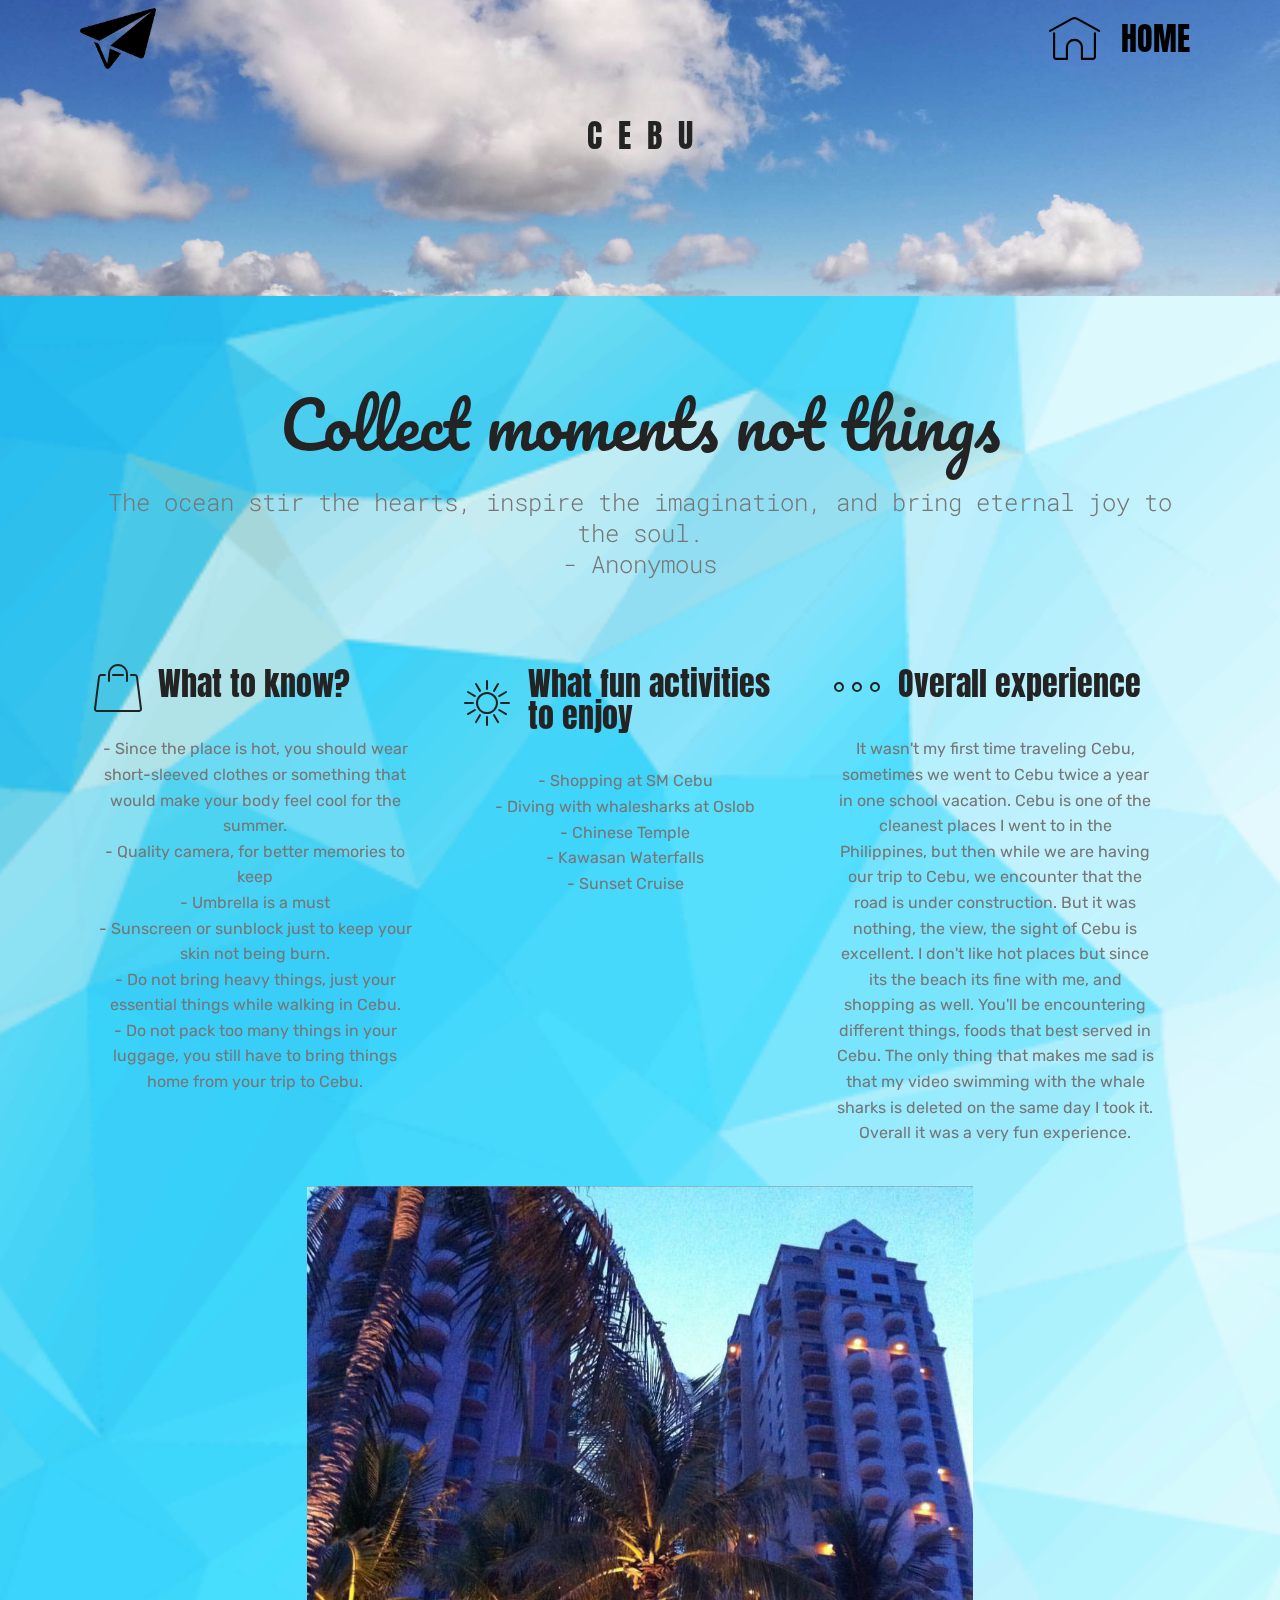
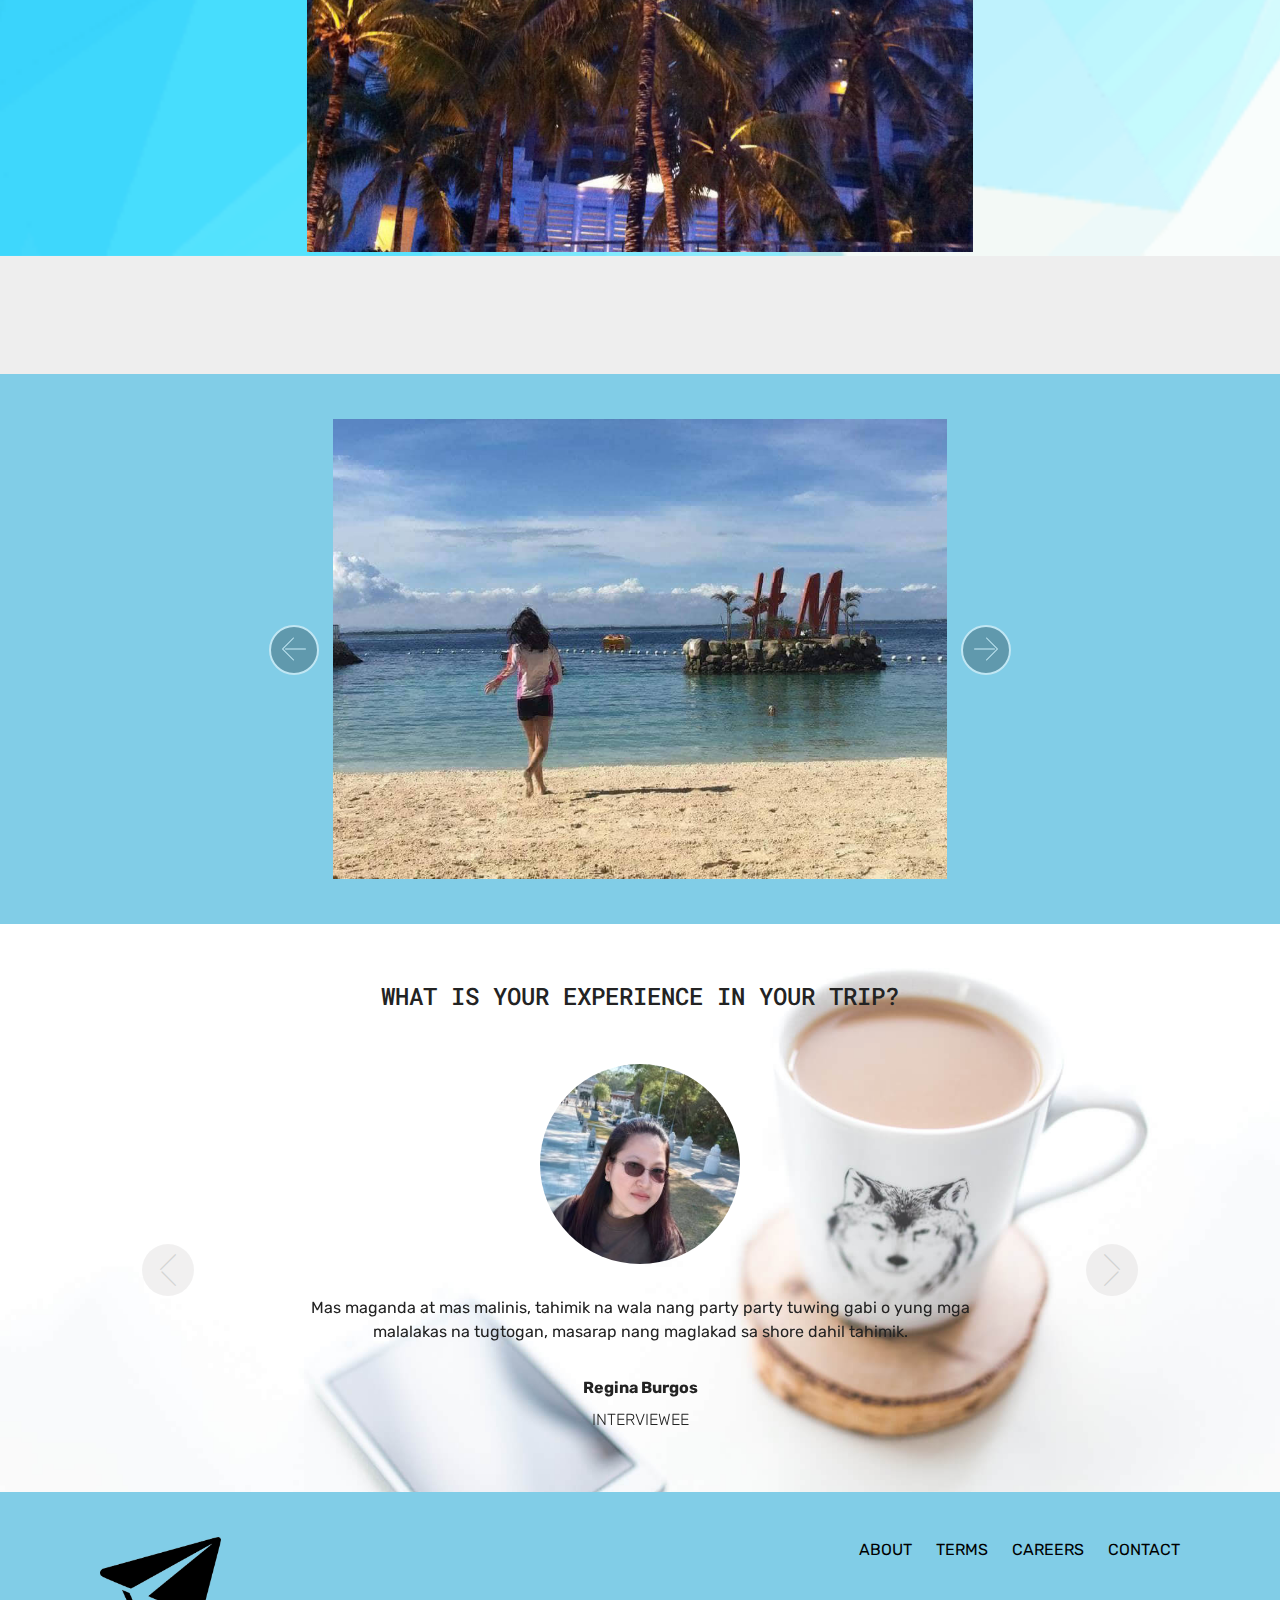
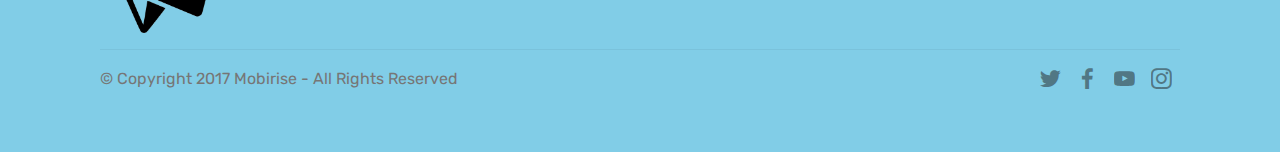
<file: page5.html>
<!DOCTYPE html>
<html >
<head>
  <!-- Site made with Mobirise Website Builder v4.8.1, https://mobirise.com -->
  <meta charset="UTF-8">
  <meta http-equiv="X-UA-Compatible" content="IE=edge">
  <meta name="generator" content="Mobirise v4.8.1, mobirise.com">
  <meta name="viewport" content="width=device-width, initial-scale=1, minimum-scale=1">
  <link rel="shortcut icon" href="assets/images/img-464926-122x97.png" type="image/x-icon">
  <meta name="description" content="Website Creator Description">
  <title>Cebu</title>
  <link rel="stylesheet" href="assets/web/assets/mobirise-icons/mobirise-icons.css">
  <link rel="stylesheet" href="assets/tether/tether.min.css">
  <link rel="stylesheet" href="assets/bootstrap/css/bootstrap.min.css">
  <link rel="stylesheet" href="assets/bootstrap/css/bootstrap-grid.min.css">
  <link rel="stylesheet" href="assets/bootstrap/css/bootstrap-reboot.min.css">
  <link rel="stylesheet" href="assets/dropdown/css/style.css">
  <link rel="stylesheet" href="assets/socicon/css/styles.css">
  <link rel="stylesheet" href="assets/theme/css/style.css">
  <link rel="stylesheet" href="assets/mobirise/css/mbr-additional.css" type="text/css">
  
  
  
</head>
<body>
  <section class="menu cid-rIVfEd2Xh9" once="menu" id="menu2-21">

    

    <nav class="navbar navbar-expand beta-menu navbar-dropdown align-items-center navbar-fixed-top navbar-toggleable-sm bg-color transparent">
        <button class="navbar-toggler navbar-toggler-right" type="button" data-toggle="collapse" data-target="#navbarSupportedContent" aria-controls="navbarSupportedContent" aria-expanded="false" aria-label="Toggle navigation">
            <div class="hamburger">
                <span></span>
                <span></span>
                <span></span>
                <span></span>
            </div>
        </button>
        <div class="menu-logo">
            <div class="navbar-brand">
                <span class="navbar-logo">
                    <a href="https://www.google.com/search?q=paper+plane+png+icon&tbm=isch&ved=2ahUKEwigppf-r7rmAhWJDt4KHbVkD3UQ2-cCegQIABAA&oq=paper+plane+png+icon&gs_l=img.3..0j0i8i30l5.21191.27245..27406...0.0..0.122.1914.15j5......0....1..gws-wiz-img.......35i39j0i131j0i67.8zdZa5kuQjo&ei=HJT3XaCoNomd-Aa1yb2oBw&bih=801&biw=1423&hl=en#imgrc=EbiZR2-zstpUlM">
                        <img src="assets/images/img-464926-122x97.png" alt="Mobirise" title="" style="height: 3.8rem;">
                    </a>
                </span>
                
            </div>
        </div>
        <div class="collapse navbar-collapse" id="navbarSupportedContent">
            <ul class="navbar-nav nav-dropdown nav-right" data-app-modern-menu="true"><li class="nav-item">
                    <a class="nav-link link text-black display-4" href="index.html"><span class="mbri-home mbr-iconfont mbr-iconfont-btn"></span>
                        HOME</a>
                </li></ul>
            
        </div>
    </nav>
</section>

<section class="engine"><a href="https://mobiri.se/u">bootstrap responsive templates</a></section><section class="mbr-section content5 cid-rKVBXjITG5 mbr-parallax-background" id="content5-22">

    

    

    <div class="container">
        <div class="media-container-row">
            <div class="title col-12 col-md-8">
                <h2 class="align-center mbr-bold mbr-white pb-3 mbr-fonts-style display-4"><span style="font-weight: normal;">
                    C &nbsp;E &nbsp;B &nbsp;U</span></h2>
                
                
                
            </div>
        </div>
    </div>
</section>

<section class="features14 cid-rKVC75IHSv mbr-parallax-background" id="features14-23">
    
    

    
    <div class="container align-center">
        <h2 class="mbr-section-title pb-3 mbr-fonts-style display-2">
            Collect moments not things</h2>
        <h3 class="mbr-section-subtitle pb-5 mbr-fonts-style display-5">
            The ocean stir the hearts, inspire the imagination, and bring eternal joy to the soul.<br>- Anonymous</h3>
        <div class="media-container-column">
            <div class="row justify-content-center">
                <div class="card p-4 col-12 col-md-6 col-lg-4">
                    <div class="media pb-3">
                        <div class="card-img align-self-center">
                            <span class="mbr-iconfont mbri-shopping-bag"></span>
                        </div>
                        <div class="media-body">
                            <h4 class="card-title py-2 align-left mbr-fonts-style display-4">
                                What to know?<br></h4>
                        </div>
                    </div>                
                    <div class="card-box align-left">
                        <p class="mbr-text mbr-fonts-style display-7">- Since the place is hot, you should wear short-sleeved clothes or something that would make your body feel cool for the summer. <br>- Quality camera, for better memories to keep <br>- Umbrella is a must <br>- Sunscreen or sunblock just to keep your skin not being burn. <br>- Do not bring heavy things, just your essential things while walking in Cebu. <br>- Do not pack too many things in your luggage, you still have to bring things home from your trip to Cebu.<br></p>
                    </div>
                </div>

                <div class="card p-4 col-12 col-md-6 col-lg-4">
                <div class="media pb-3">
                    <div class="card-img align-self-center">
                        <span class="mbr-iconfont mbri-sun2"></span>
                    </div>
                    <div class="media-body">
                        <h4 class="card-title py-2 align-left mbr-fonts-style display-4">What fun activities to enjoy</h4>
                    </div>
                </div>
                    <div class="card-box align-left">
                        <p class="mbr-text mbr-fonts-style display-7">- Shopping at SM Cebu
<br>- Diving with whalesharks at Oslob
<br>- Chinese Temple
<br>- Kawasan Waterfalls
<br>- Sunset Cruise<br></p>
                    </div>
                </div>

                <div class="card p-4 col-12 col-md-6 col-lg-4">
                <div class="media pb-3">
                    <div class="card-img align-self-center">
                        <span class="mbr-iconfont mbri-more-horizontal"></span>
                    </div>
                    <div class="media-body">
                        <h4 class="card-title py-2 align-left mbr-fonts-style display-4">Overall experience</h4>
                    </div>
                </div>
                    <div class="card-box align-left">
                        <p class="mbr-text mbr-fonts-style display-7">It wasn't my first time traveling Cebu, sometimes we went to Cebu twice a year in one school vacation. Cebu is one of the cleanest places I went to in the Philippines, but then while we are having our trip to Cebu, we encounter that the road is under construction. But it was nothing, the view, the sight of Cebu is excellent. I don't like hot places but since its the beach its fine with me, and shopping as well. You'll be encountering different things, foods that best served in Cebu. The only thing that makes me sad is that my video swimming with the whale sharks is deleted on the same day I took it. Overall it was a very fun experience.<br></p>
                    </div>
                </div>

                
            </div>
            <div class="media-container-row image-row">
                <div class="mbr-figure" style="width: 60%;">
                    <img src="assets/images/img-20191129-143911-1080x1080.jpg" alt="Mobirise" title="">
                </div>
            </div>
        </div>
    </div>
</section>

<section class="carousel slide cid-rKVDAoG2hK" data-interval="false" id="slider2-24">

    
    <div class="container content-slider">
        <div class="content-slider-wrap">
            <div><div class="mbr-slider slide carousel" data-pause="true" data-keyboard="false" data-ride="false" data-interval="false"><div class="carousel-inner" role="listbox"><div class="carousel-item slider-fullscreen-image active" data-bg-video-slide="false" style="background-image: url(assets/images/80071319-503026903649575-7012761384739930112-n-960x719.jpg);"><div class="container container-slide"><div class="image_wrapper"><img src="assets/images/80071319-503026903649575-7012761384739930112-n-960x719.jpg"><div class="carousel-caption justify-content-center"><div class="col-10 align-center"></div></div></div></div></div></div><a data-app-prevent-settings="" class="carousel-control carousel-control-prev" role="button" data-slide="prev" href="#slider2-24"><span aria-hidden="true" class="mbri-left mbr-iconfont"></span><span class="sr-only">Previous</span></a><a data-app-prevent-settings="" class="carousel-control carousel-control-next" role="button" data-slide="next" href="#slider2-24"><span aria-hidden="true" class="mbri-right mbr-iconfont"></span><span class="sr-only">Next</span></a></div></div> 
        </div>
    </div>
</section>

<section class="carousel slide testimonials-slider cid-rKWlLTrGH0" id="testimonials-slider1-2g">
    
    

    

    <div class="container text-center">
        <h2 class="pb-5 mbr-fonts-style display-5">WHAT IS YOUR EXPERIENCE IN YOUR TRIP?</h2>

        <div class="carousel slide" data-ride="carousel" role="listbox">
            <div class="carousel-inner">
                
                
            <div class="carousel-item">
                    <div class="user col-md-8">
                        <div class="user_image">
                            <img src="assets/images/78392748-2802963573058217-1687069566254972928-n-1-400x300.jpg" alt="" title="">
                        </div>
                        <div class="user_text pb-3">
                            <p class="mbr-fonts-style display-7">
                                Mas maganda at mas malinis, tahimik na wala nang party party tuwing gabi o yung mga malalakas na tugtogan, masarap nang maglakad sa shore dahil tahimik.
                            </p>
                        </div>
                        <div class="user_name mbr-bold pb-2 mbr-fonts-style display-7">
                            Regina Burgos</div>
                        <div class="user_desk mbr-light mbr-fonts-style display-7">
                            INTERVIEWEE</div>
                    </div>
                </div></div>

            <div class="carousel-controls">
                <a class="carousel-control-prev" role="button" data-slide="prev">
                  <span aria-hidden="true" class="mbri-arrow-prev mbr-iconfont"></span>
                  <span class="sr-only">Previous</span>
                </a>
                
                <a class="carousel-control-next" role="button" data-slide="next">
                  <span aria-hidden="true" class="mbri-arrow-next mbr-iconfont"></span>
                  <span class="sr-only">Next</span>
                </a>
            </div>
        </div>
    </div>
</section>

<section class="cid-rKVDC9gVZo" id="footer5-26">

    

    

    <div class="container">
        <div class="media-container-row">
            <div class="col-md-3">
                <div class="media-wrap">
                    <a href="https://mobirise.com/">
                       <img src="assets/images/img-464926-192x152.png" alt="Mobirise" title="">
                    </a>
                </div>
            </div>
            <div class="col-md-9">
                <p class="mbr-text align-right links mbr-fonts-style display-7">
                    <a href="#" class="text-black">ABOUT</a> &nbsp;&nbsp;&nbsp;&nbsp;
                    <a href="#" class="text-black">TERMS</a> &nbsp;&nbsp;&nbsp;&nbsp;
                    <a href="#" class="text-black">CAREERS</a> &nbsp;&nbsp;&nbsp;&nbsp;
                    <a href="#" class="text-black">CONTACT</a>
                </p>
            </div>
        </div>
        <div class="footer-lower">
            <div class="media-container-row">
                <div class="col-md-12">
                    <hr>
                </div>
            </div>
            <div class="media-container-row mbr-white">
                <div class="col-md-6 copyright">
                    <p class="mbr-text mbr-fonts-style display-7">
                        © Copyright 2017 Mobirise - All Rights Reserved
                    </p>
                </div>
                <div class="col-md-6">
                    <div class="social-list align-right">
                        <div class="soc-item">
                            <a href="https://twitter.com/mobirise" target="_blank">
                                <span class="socicon-twitter socicon mbr-iconfont mbr-iconfont-social"></span>
                            </a>
                        </div>
                        <div class="soc-item">
                            <a href="https://www.facebook.com/pages/Mobirise/1616226671953247" target="_blank">
                                <span class="socicon-facebook socicon mbr-iconfont mbr-iconfont-social"></span>
                            </a>
                        </div>
                        <div class="soc-item">
                            <a href="https://www.youtube.com/c/mobirise" target="_blank">
                                <span class="socicon-youtube socicon mbr-iconfont mbr-iconfont-social"></span>
                            </a>
                        </div>
                        <div class="soc-item">
                            <a href="https://instagram.com/mobirise" target="_blank">
                                <span class="socicon-instagram socicon mbr-iconfont mbr-iconfont-social"></span>
                            </a>
                        </div>
                        
                        
                    </div>
                </div>
            </div>
        </div>
    </div>
</section>


  <script src="assets/web/assets/jquery/jquery.min.js"></script>
  <script src="assets/popper/popper.min.js"></script>
  <script src="assets/tether/tether.min.js"></script>
  <script src="assets/bootstrap/js/bootstrap.min.js"></script>
  <script src="assets/smoothscroll/smooth-scroll.js"></script>
  <script src="assets/dropdown/js/script.min.js"></script>
  <script src="assets/touchswipe/jquery.touch-swipe.min.js"></script>
  <script src="assets/ytplayer/jquery.mb.ytplayer.min.js"></script>
  <script src="assets/vimeoplayer/jquery.mb.vimeo_player.js"></script>
  <script src="assets/mbr-testimonials-slider/mbr-testimonials-slider.js"></script>
  <script src="assets/bootstrapcarouselswipe/bootstrap-carousel-swipe.js"></script>
  <script src="assets/parallax/jarallax.min.js"></script>
  <script src="assets/theme/js/script.js"></script>
  <script src="assets/slidervideo/script.js"></script>
  
  
</body>
</html>
</file>
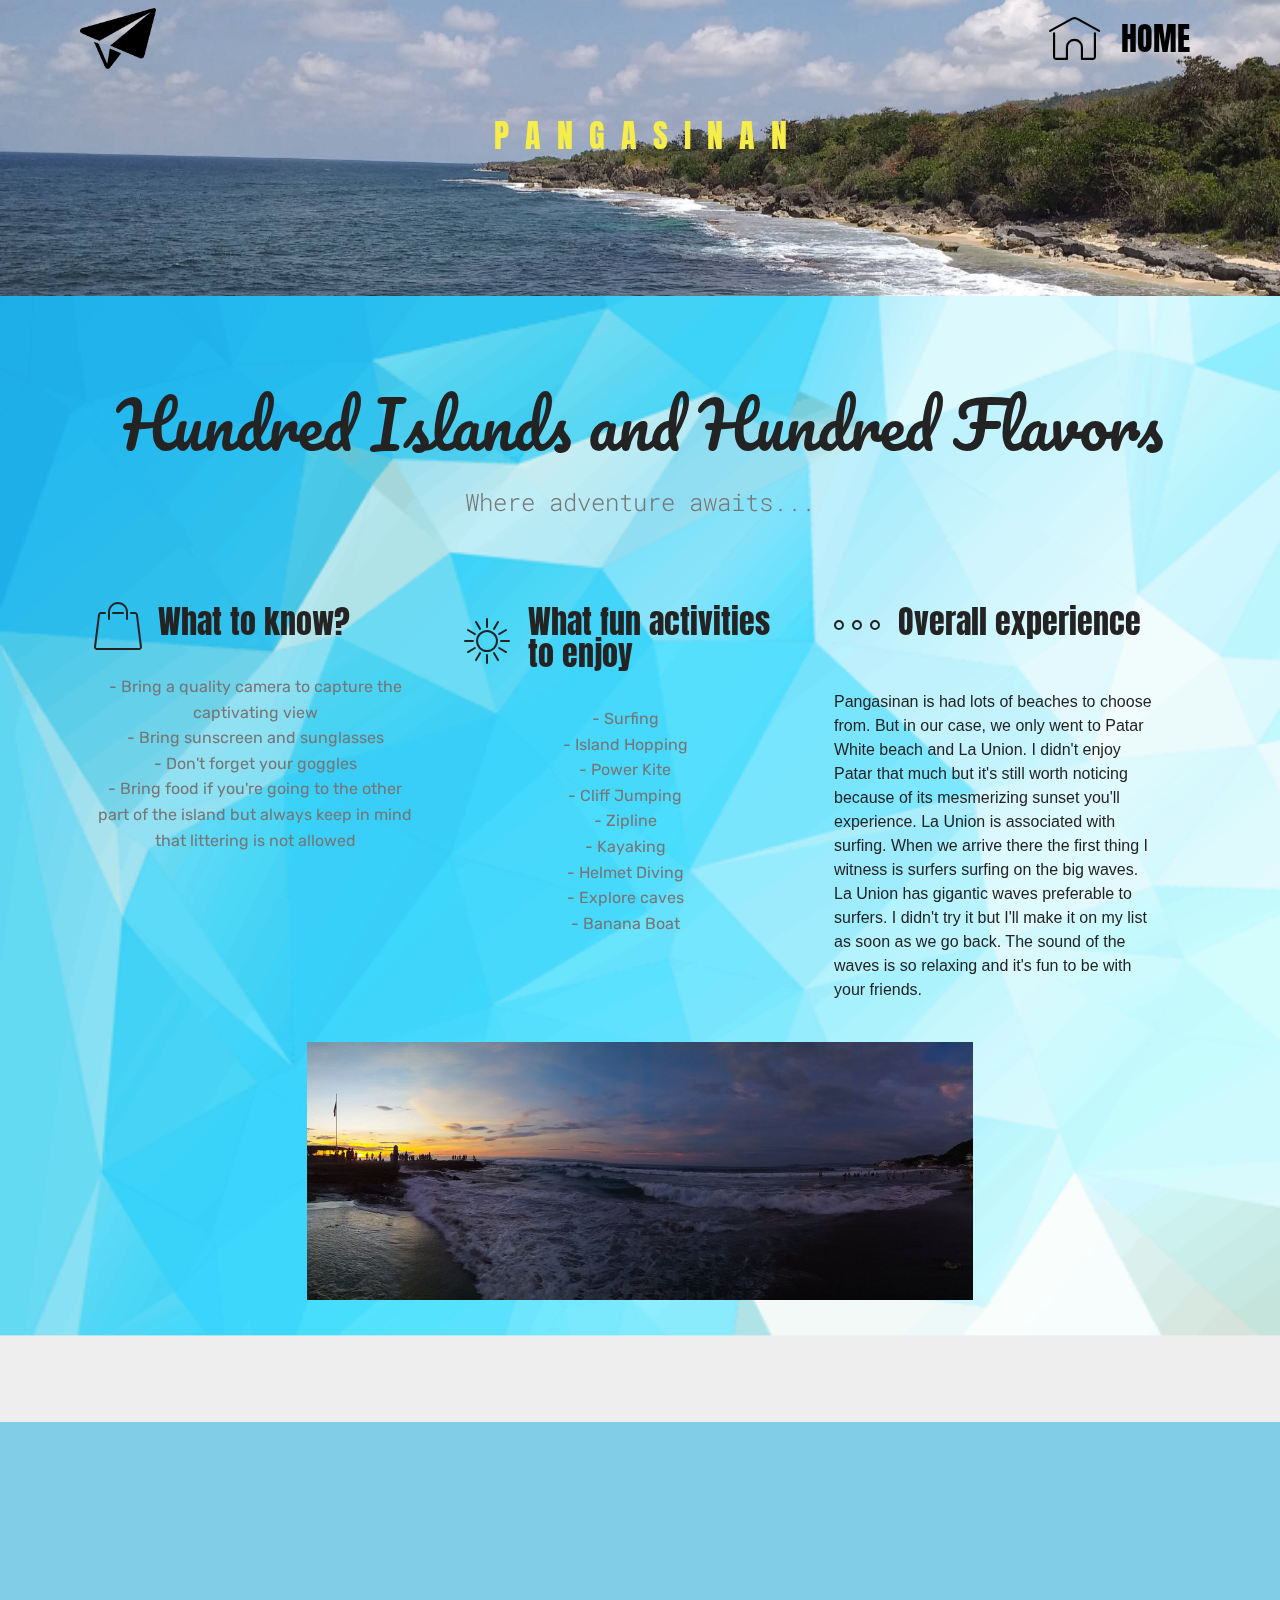
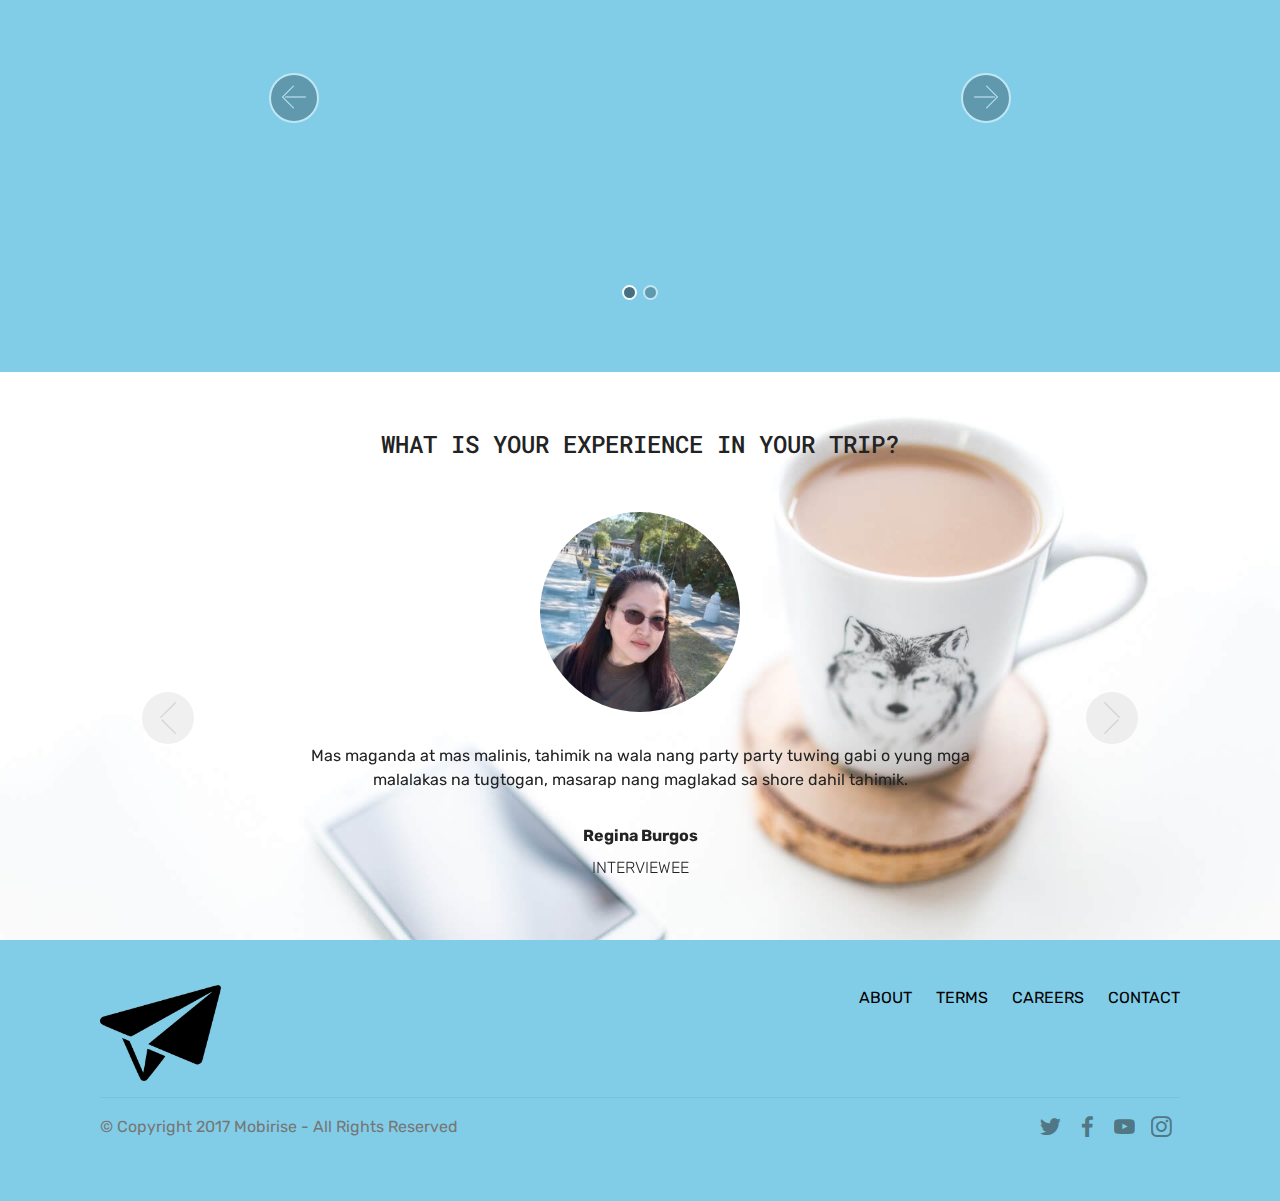
<file: page6.html>
<!DOCTYPE html>
<html >
<head>
  <!-- Site made with Mobirise Website Builder v4.8.1, https://mobirise.com -->
  <meta charset="UTF-8">
  <meta http-equiv="X-UA-Compatible" content="IE=edge">
  <meta name="generator" content="Mobirise v4.8.1, mobirise.com">
  <meta name="viewport" content="width=device-width, initial-scale=1, minimum-scale=1">
  <link rel="shortcut icon" href="assets/images/img-464926-122x97.png" type="image/x-icon">
  <meta name="description" content="Web Page Generator Description">
  <title>pangasinan</title>
  <link rel="stylesheet" href="assets/web/assets/mobirise-icons/mobirise-icons.css">
  <link rel="stylesheet" href="assets/tether/tether.min.css">
  <link rel="stylesheet" href="assets/bootstrap/css/bootstrap.min.css">
  <link rel="stylesheet" href="assets/bootstrap/css/bootstrap-grid.min.css">
  <link rel="stylesheet" href="assets/bootstrap/css/bootstrap-reboot.min.css">
  <link rel="stylesheet" href="assets/dropdown/css/style.css">
  <link rel="stylesheet" href="assets/socicon/css/styles.css">
  <link rel="stylesheet" href="assets/theme/css/style.css">
  <link rel="stylesheet" href="assets/mobirise/css/mbr-additional.css" type="text/css">
  
  
  
</head>
<body>
  <section class="menu cid-rIVfEd2Xh9" once="menu" id="menu2-27">

    

    <nav class="navbar navbar-expand beta-menu navbar-dropdown align-items-center navbar-fixed-top navbar-toggleable-sm bg-color transparent">
        <button class="navbar-toggler navbar-toggler-right" type="button" data-toggle="collapse" data-target="#navbarSupportedContent" aria-controls="navbarSupportedContent" aria-expanded="false" aria-label="Toggle navigation">
            <div class="hamburger">
                <span></span>
                <span></span>
                <span></span>
                <span></span>
            </div>
        </button>
        <div class="menu-logo">
            <div class="navbar-brand">
                <span class="navbar-logo">
                    <a href="https://www.google.com/search?q=paper+plane+png+icon&tbm=isch&ved=2ahUKEwigppf-r7rmAhWJDt4KHbVkD3UQ2-cCegQIABAA&oq=paper+plane+png+icon&gs_l=img.3..0j0i8i30l5.21191.27245..27406...0.0..0.122.1914.15j5......0....1..gws-wiz-img.......35i39j0i131j0i67.8zdZa5kuQjo&ei=HJT3XaCoNomd-Aa1yb2oBw&bih=801&biw=1423&hl=en#imgrc=EbiZR2-zstpUlM">
                        <img src="assets/images/img-464926-122x97.png" alt="Mobirise" title="" style="height: 3.8rem;">
                    </a>
                </span>
                
            </div>
        </div>
        <div class="collapse navbar-collapse" id="navbarSupportedContent">
            <ul class="navbar-nav nav-dropdown nav-right" data-app-modern-menu="true"><li class="nav-item">
                    <a class="nav-link link text-black display-4" href="index.html"><span class="mbri-home mbr-iconfont mbr-iconfont-btn"></span>
                        HOME</a>
                </li></ul>
            
        </div>
    </nav>
</section>

<section class="engine"><a href="https://mobiri.se/i">free web creation software</a></section><section class="mbr-section content5 cid-rKVGQp6I4c mbr-parallax-background" id="content5-28">

    

    

    <div class="container">
        <div class="media-container-row">
            <div class="title col-12 col-md-8">
                <h2 class="align-center mbr-bold mbr-white pb-3 mbr-fonts-style display-4"><span style="font-weight: normal;">P &nbsp;A &nbsp;N &nbsp;G &nbsp;A &nbsp;S &nbsp;I &nbsp;N &nbsp;A &nbsp;N</span></h2>
                
                
                
            </div>
        </div>
    </div>
</section>

<section class="features14 cid-rKVGYaWPM8 mbr-parallax-background" id="features14-29">
    
    

    
    <div class="container align-center">
        <h2 class="mbr-section-title pb-3 mbr-fonts-style display-2">Hundred Islands and Hundred Flavors</h2>
        <h3 class="mbr-section-subtitle pb-5 mbr-fonts-style display-5">Where adventure awaits...</h3>
        <div class="media-container-column">
            <div class="row justify-content-center">
                <div class="card p-4 col-12 col-md-6 col-lg-4">
                    <div class="media pb-3">
                        <div class="card-img align-self-center">
                            <span class="mbr-iconfont mbri-shopping-bag"></span>
                        </div>
                        <div class="media-body">
                            <h4 class="card-title py-2 align-left mbr-fonts-style display-4">
                                What to know?<br></h4>
                        </div>
                    </div>                
                    <div class="card-box align-left">
                        <p class="mbr-text mbr-fonts-style display-7">- Bring a quality camera to capture the captivating view <br>- Bring sunscreen and sunglasses<br>- Don't forget your goggles<br>- Bring food if you're going to the other part of the island but always keep in mind that littering is not allowed<br></p>
                    </div>
                </div>

                <div class="card p-4 col-12 col-md-6 col-lg-4">
                <div class="media pb-3">
                    <div class="card-img align-self-center">
                        <span class="mbr-iconfont mbri-sun2"></span>
                    </div>
                    <div class="media-body">
                        <h4 class="card-title py-2 align-left mbr-fonts-style display-4">What fun activities to enjoy</h4>
                    </div>
                </div>
                    <div class="card-box align-left">
                        <p class="mbr-text mbr-fonts-style display-7">- Surfing<br>- Island Hopping<br>- Power Kite<br>- Cliff Jumping<br>- Zipline<br>- Kayaking<br>- Helmet Diving<br>- Explore caves<br>- Banana Boat</p>
                    </div>
                </div>

                <div class="card p-4 col-12 col-md-6 col-lg-4">
                <div class="media pb-3">
                    <div class="card-img align-self-center">
                        <span class="mbr-iconfont mbri-more-horizontal"></span>
                    </div>
                    <div class="media-body">
                        <h4 class="card-title py-2 align-left mbr-fonts-style display-4">Overall experience</h4>
                    </div>
                </div>
                    <div class="card-box align-left">
                        <p class="mbr-text mbr-fonts-style display-7"></p><p>Pangasinan is had lots of beaches to choose from. But in our case, we only went to Patar White beach and La Union. I didn't enjoy Patar that much but it's still worth noticing because of its mesmerizing sunset you'll experience. La Union is associated with surfing. When we arrive there the first thing I witness is surfers surfing on the big waves. La Union has gigantic waves preferable to surfers. I didn't try it but I'll make it on my list as soon as we go back. The sound of the waves is so relaxing and it's fun to be with your friends.</p><p></p>
                    </div>
                </div>

                
            </div>
            <div class="media-container-row image-row">
                <div class="mbr-figure" style="width: 60%;">
                    <img src="assets/images/74452713-1816718021806083-5046552290371043328-o-1332x516.jpg" alt="Mobirise" title="">
                </div>
            </div>
        </div>
    </div>
</section>

<section class="carousel slide cid-rKVGZXaRKB" data-interval="false" id="slider2-2a">

    
    <div class="container content-slider">
        <div class="content-slider-wrap">
            <div><div class="mbr-slider slide carousel" data-pause="true" data-keyboard="false" data-ride="false" data-interval="false"><ol class="carousel-indicators"><li data-app-prevent-settings="" data-target="#slider2-2a" class=" active" data-slide-to="0"></li><li data-app-prevent-settings="" data-target="#slider2-2a" data-slide-to="1"></li></ol><div class="carousel-inner" role="listbox"><div class="carousel-item slider-fullscreen-image active" data-bg-video-slide="https://www.youtube.com/watch?v=3Jvr7Hq6yLE"><div class="container container-slide"><div class="image_wrapper"><img src="assets/images/1.jpg" style="opacity: 0;"><div class="carousel-caption justify-content-center"><div class="col-10 align-center"></div></div></div></div></div><div class="carousel-item slider-fullscreen-image" data-bg-video-slide="https://www.youtube.com/watch?v=C9ShWPpgTgk"><div class="container container-slide"><div class="image_wrapper"><img src="assets/images/2.jpg" style="opacity: 0;"><div class="carousel-caption justify-content-center"><div class="col-10 align-center"></div></div></div></div></div></div><a data-app-prevent-settings="" class="carousel-control carousel-control-prev" role="button" data-slide="prev" href="#slider2-2a"><span aria-hidden="true" class="mbri-left mbr-iconfont"></span><span class="sr-only">Previous</span></a><a data-app-prevent-settings="" class="carousel-control carousel-control-next" role="button" data-slide="next" href="#slider2-2a"><span aria-hidden="true" class="mbri-right mbr-iconfont"></span><span class="sr-only">Next</span></a></div></div> 
        </div>
    </div>
</section>

<section class="carousel slide testimonials-slider cid-rKWlAW0cEb" id="testimonials-slider1-2f">
    
    

    

    <div class="container text-center">
        <h2 class="pb-5 mbr-fonts-style display-5">WHAT IS YOUR EXPERIENCE IN YOUR TRIP?</h2>

        <div class="carousel slide" data-ride="carousel" role="listbox">
            <div class="carousel-inner">
                
                
            <div class="carousel-item">
                    <div class="user col-md-8">
                        <div class="user_image">
                            <img src="assets/images/78392748-2802963573058217-1687069566254972928-n-1-400x300.jpg" alt="" title="">
                        </div>
                        <div class="user_text pb-3">
                            <p class="mbr-fonts-style display-7">
                                Mas maganda at mas malinis, tahimik na wala nang party party tuwing gabi o yung mga malalakas na tugtogan, masarap nang maglakad sa shore dahil tahimik.
                            </p>
                        </div>
                        <div class="user_name mbr-bold pb-2 mbr-fonts-style display-7">
                            Regina Burgos</div>
                        <div class="user_desk mbr-light mbr-fonts-style display-7">
                            INTERVIEWEE</div>
                    </div>
                </div></div>

            <div class="carousel-controls">
                <a class="carousel-control-prev" role="button" data-slide="prev">
                  <span aria-hidden="true" class="mbri-arrow-prev mbr-iconfont"></span>
                  <span class="sr-only">Previous</span>
                </a>
                
                <a class="carousel-control-next" role="button" data-slide="next">
                  <span aria-hidden="true" class="mbri-arrow-next mbr-iconfont"></span>
                  <span class="sr-only">Next</span>
                </a>
            </div>
        </div>
    </div>
</section>

<section class="cid-rKVH0wJJky" id="footer5-2b">

    

    

    <div class="container">
        <div class="media-container-row">
            <div class="col-md-3">
                <div class="media-wrap">
                    <a href="https://mobirise.com/">
                       <img src="assets/images/img-464926-192x152.png" alt="Mobirise" title="">
                    </a>
                </div>
            </div>
            <div class="col-md-9">
                <p class="mbr-text align-right links mbr-fonts-style display-7">
                    <a href="#" class="text-black">ABOUT</a> &nbsp;&nbsp;&nbsp;&nbsp;
                    <a href="#" class="text-black">TERMS</a> &nbsp;&nbsp;&nbsp;&nbsp;
                    <a href="#" class="text-black">CAREERS</a> &nbsp;&nbsp;&nbsp;&nbsp;
                    <a href="#" class="text-black">CONTACT</a>
                </p>
            </div>
        </div>
        <div class="footer-lower">
            <div class="media-container-row">
                <div class="col-md-12">
                    <hr>
                </div>
            </div>
            <div class="media-container-row mbr-white">
                <div class="col-md-6 copyright">
                    <p class="mbr-text mbr-fonts-style display-7">
                        © Copyright 2017 Mobirise - All Rights Reserved
                    </p>
                </div>
                <div class="col-md-6">
                    <div class="social-list align-right">
                        <div class="soc-item">
                            <a href="https://twitter.com/mobirise" target="_blank">
                                <span class="socicon-twitter socicon mbr-iconfont mbr-iconfont-social"></span>
                            </a>
                        </div>
                        <div class="soc-item">
                            <a href="https://www.facebook.com/pages/Mobirise/1616226671953247" target="_blank">
                                <span class="socicon-facebook socicon mbr-iconfont mbr-iconfont-social"></span>
                            </a>
                        </div>
                        <div class="soc-item">
                            <a href="https://www.youtube.com/c/mobirise" target="_blank">
                                <span class="socicon-youtube socicon mbr-iconfont mbr-iconfont-social"></span>
                            </a>
                        </div>
                        <div class="soc-item">
                            <a href="https://instagram.com/mobirise" target="_blank">
                                <span class="socicon-instagram socicon mbr-iconfont mbr-iconfont-social"></span>
                            </a>
                        </div>
                        
                        
                    </div>
                </div>
            </div>
        </div>
    </div>
</section>


  <script src="assets/web/assets/jquery/jquery.min.js"></script>
  <script src="assets/popper/popper.min.js"></script>
  <script src="assets/tether/tether.min.js"></script>
  <script src="assets/bootstrap/js/bootstrap.min.js"></script>
  <script src="assets/smoothscroll/smooth-scroll.js"></script>
  <script src="assets/dropdown/js/script.min.js"></script>
  <script src="assets/touchswipe/jquery.touch-swipe.min.js"></script>
  <script src="assets/ytplayer/jquery.mb.ytplayer.min.js"></script>
  <script src="assets/vimeoplayer/jquery.mb.vimeo_player.js"></script>
  <script src="assets/mbr-testimonials-slider/mbr-testimonials-slider.js"></script>
  <script src="assets/bootstrapcarouselswipe/bootstrap-carousel-swipe.js"></script>
  <script src="assets/parallax/jarallax.min.js"></script>
  <script src="assets/theme/js/script.js"></script>
  <script src="assets/slidervideo/script.js"></script>
  
  
</body>
</html>
</file>
<file: assets/web/assets/mobirise-icons/mobirise-icons.css>
@font-face {
  font-family: 'MobiriseIcons';
  src:  url('mobirise-icons.eot?spat4u');
  src:  url('mobirise-icons.eot?spat4u#iefix') format('embedded-opentype'),
    url('mobirise-icons.ttf?spat4u') format('truetype'),
    url('mobirise-icons.woff?spat4u') format('woff'),
    url('mobirise-icons.svg?spat4u#MobiriseIcons') format('svg');
  font-weight: normal;
  font-style: normal;
}

[class^="mbri-"], [class*=" mbri-"] {
  /* use !important to prevent issues with browser extensions that change fonts */
  font-family: MobiriseIcons !important;
  speak: none;
  font-style: normal;
  font-weight: normal;
  font-variant: normal;
  text-transform: none;
  line-height: 1;

  /* Better Font Rendering =========== */
  -webkit-font-smoothing: antialiased;
  -moz-osx-font-smoothing: grayscale;
}

.mbri-add-submenu:before {
  content: "\e900";
}
.mbri-alert:before {
  content: "\e901";
}
.mbri-align-center:before {
  content: "\e902";
}
.mbri-align-justify:before {
  content: "\e903";
}
.mbri-align-left:before {
  content: "\e904";
}
.mbri-align-right:before {
  content: "\e905";
}
.mbri-android:before {
  content: "\e906";
}
.mbri-apple:before {
  content: "\e907";
}
.mbri-arrow-down:before {
  content: "\e908";
}
.mbri-arrow-next:before {
  content: "\e909";
}
.mbri-arrow-prev:before {
  content: "\e90a";
}
.mbri-arrow-up:before {
  content: "\e90b";
}
.mbri-bold:before {
  content: "\e90c";
}
.mbri-bookmark:before {
  content: "\e90d";
}
.mbri-bootstrap:before {
  content: "\e90e";
}
.mbri-briefcase:before {
  content: "\e90f";
}
.mbri-browse:before {
  content: "\e910";
}
.mbri-bulleted-list:before {
  content: "\e911";
}
.mbri-calendar:before {
  content: "\e912";
}
.mbri-camera:before {
  content: "\e913";
}
.mbri-cart-add:before {
  content: "\e914";
}
.mbri-cart-full:before {
  content: "\e915";
}
.mbri-cash:before {
  content: "\e916";
}
.mbri-change-style:before {
  content: "\e917";
}
.mbri-chat:before {
  content: "\e918";
}
.mbri-clock:before {
  content: "\e919";
}
.mbri-close:before {
  content: "\e91a";
}
.mbri-cloud:before {
  content: "\e91b";
}
.mbri-code:before {
  content: "\e91c";
}
.mbri-contact-form:before {
  content: "\e91d";
}
.mbri-credit-card:before {
  content: "\e91e";
}
.mbri-cursor-click:before {
  content: "\e91f";
}
.mbri-cust-feedback:before {
  content: "\e920";
}
.mbri-database:before {
  content: "\e921";
}
.mbri-delivery:before {
  content: "\e922";
}
.mbri-desktop:before {
  content: "\e923";
}
.mbri-devices:before {
  content: "\e924";
}
.mbri-down:before {
  content: "\e925";
}
.mbri-download:before {
  content: "\e989";
}
.mbri-drag-n-drop:before {
  content: "\e927";
}
.mbri-drag-n-drop2:before {
  content: "\e928";
}
.mbri-edit:before {
  content: "\e929";
}
.mbri-edit2:before {
  content: "\e92a";
}
.mbri-error:before {
  content: "\e92b";
}
.mbri-extension:before {
  content: "\e92c";
}
.mbri-features:before {
  content: "\e92d";
}
.mbri-file:before {
  content: "\e92e";
}
.mbri-flag:before {
  content: "\e92f";
}
.mbri-folder:before {
  content: "\e930";
}
.mbri-gift:before {
  content: "\e931";
}
.mbri-github:before {
  content: "\e932";
}
.mbri-globe:before {
  content: "\e933";
}
.mbri-globe-2:before {
  content: "\e934";
}
.mbri-growing-chart:before {
  content: "\e935";
}
.mbri-hearth:before {
  content: "\e936";
}
.mbri-help:before {
  content: "\e937";
}
.mbri-home:before {
  content: "\e938";
}
.mbri-hot-cup:before {
  content: "\e939";
}
.mbri-idea:before {
  content: "\e93a";
}
.mbri-image-gallery:before {
  content: "\e93b";
}
.mbri-image-slider:before {
  content: "\e93c";
}
.mbri-info:before {
  content: "\e93d";
}
.mbri-italic:before {
  content: "\e93e";
}
.mbri-key:before {
  content: "\e93f";
}
.mbri-laptop:before {
  content: "\e940";
}
.mbri-layers:before {
  content: "\e941";
}
.mbri-left-right:before {
  content: "\e942";
}
.mbri-left:before {
  content: "\e943";
}
.mbri-letter:before {
  content: "\e944";
}
.mbri-like:before {
  content: "\e945";
}
.mbri-link:before {
  content: "\e946";
}
.mbri-lock:before {
  content: "\e947";
}
.mbri-login:before {
  content: "\e948";
}
.mbri-logout:before {
  content: "\e949";
}
.mbri-magic-stick:before {
  content: "\e94a";
}
.mbri-map-pin:before {
  content: "\e94b";
}
.mbri-menu:before {
  content: "\e94c";
}
.mbri-mobile:before {
  content: "\e94d";
}
.mbri-mobile2:before {
  content: "\e94e";
}
.mbri-mobirise:before {
  content: "\e94f";
}
.mbri-more-horizontal:before {
  content: "\e950";
}
.mbri-more-vertical:before {
  content: "\e951";
}
.mbri-music:before {
  content: "\e952";
}
.mbri-new-file:before {
  content: "\e953";
}
.mbri-numbered-list:before {
  content: "\e954";
}
.mbri-opened-folder:before {
  content: "\e955";
}
.mbri-pages:before {
  content: "\e956";
}
.mbri-paper-plane:before {
  content: "\e957";
}
.mbri-paperclip:before {
  content: "\e958";
}
.mbri-photo:before {
  content: "\e959";
}
.mbri-photos:before {
  content: "\e95a";
}
.mbri-pin:before {
  content: "\e95b";
}
.mbri-play:before {
  content: "\e95c";
}
.mbri-plus:before {
  content: "\e95d";
}
.mbri-preview:before {
  content: "\e95e";
}
.mbri-print:before {
  content: "\e95f";
}
.mbri-protect:before {
  content: "\e960";
}
.mbri-question:before {
  content: "\e961";
}
.mbri-quote-left:before {
  content: "\e962";
}
.mbri-quote-right:before {
  content: "\e963";
}
.mbri-refresh:before {
  content: "\e964";
}
.mbri-responsive:before {
  content: "\e965";
}
.mbri-right:before {
  content: "\e966";
}
.mbri-rocket:before {
  content: "\e967";
}
.mbri-sad-face:before {
  content: "\e968";
}
.mbri-sale:before {
  content: "\e969";
}
.mbri-save:before {
  content: "\e96a";
}
.mbri-search:before {
  content: "\e96b";
}
.mbri-setting:before {
  content: "\e96c";
}
.mbri-setting2:before {
  content: "\e96d";
}
.mbri-setting3:before {
  content: "\e96e";
}
.mbri-share:before {
  content: "\e96f";
}
.mbri-shopping-bag:before {
  content: "\e970";
}
.mbri-shopping-basket:before {
  content: "\e971";
}
.mbri-shopping-cart:before {
  content: "\e972";
}
.mbri-sites:before {
  content: "\e973";
}
.mbri-smile-face:before {
  content: "\e974";
}
.mbri-speed:before {
  content: "\e975";
}
.mbri-star:before {
  content: "\e976";
}
.mbri-success:before {
  content: "\e977";
}
.mbri-sun:before {
  content: "\e978";
}
.mbri-sun2:before {
  content: "\e979";
}
.mbri-tablet:before {
  content: "\e97a";
}
.mbri-tablet-vertical:before {
  content: "\e97b";
}
.mbri-target:before {
  content: "\e97c";
}
.mbri-timer:before {
  content: "\e97d";
}
.mbri-to-ftp:before {
  content: "\e97e";
}
.mbri-to-local-drive:before {
  content: "\e97f";
}
.mbri-touch-swipe:before {
  content: "\e980";
}
.mbri-touch:before {
  content: "\e981";
}
.mbri-trash:before {
  content: "\e982";
}
.mbri-underline:before {
  content: "\e983";
}
.mbri-unlink:before {
  content: "\e984";
}
.mbri-unlock:before {
  content: "\e985";
}
.mbri-up-down:before {
  content: "\e986";
}
.mbri-up:before {
  content: "\e987";
}
.mbri-update:before {
  content: "\e988";
}
.mbri-upload:before {
 content: "\e926"; 
}
.mbri-user:before {
  content: "\e98a";
}
.mbri-user2:before {
  content: "\e98b";
}
.mbri-users:before {
  content: "\e98c";
}
.mbri-video:before {
  content: "\e98d";
}
.mbri-video-play:before {
  content: "\e98e";
}
.mbri-watch:before {
  content: "\e98f";
}
.mbri-website-theme:before {
  content: "\e990";
}
.mbri-wifi:before {
  content: "\e991";
}
.mbri-windows:before {
  content: "\e992";
}
.mbri-zoom-out:before {
  content: "\e993";
}
.mbri-redo:before {
  content: "\e994";
}
.mbri-undo:before {
  content: "\e995";
}
</file>
<file: assets/dropdown/css/style.css>
.navbar-dropdown {
  left: 0;
  padding: 0;
  position: absolute;
  right: 0;
  top: 0;
  transition: all 0.45s ease;
  z-index: 1030;
  background: #282828; }
  .navbar-dropdown .navbar-logo {
    margin-right: 0.8rem;
    transition: margin 0.3s ease-in-out;
    vertical-align: middle; }
    .navbar-dropdown .navbar-logo img {
      height: 3.125rem;
      transition: all 0.3s ease-in-out; }
    .navbar-dropdown .navbar-logo.mbr-iconfont {
      font-size: 3.125rem;
      line-height: 3.125rem; }
  .navbar-dropdown .navbar-caption {
    font-weight: 700;
    white-space: normal;
    vertical-align: -4px;
    line-height: 3.125rem !important; }
    .navbar-dropdown .navbar-caption, .navbar-dropdown .navbar-caption:hover {
      color: inherit;
      text-decoration: none; }
  .navbar-dropdown .mbr-iconfont + .navbar-caption {
    vertical-align: -1px; }
  .navbar-dropdown.navbar-fixed-top {
    position: fixed; }
  .navbar-dropdown .navbar-brand span {
    vertical-align: -4px; }
  .navbar-dropdown.bg-color.transparent {
    background: none; }
  .navbar-dropdown.navbar-short .navbar-brand {
    padding: 0.625rem 0; }
    .navbar-dropdown.navbar-short .navbar-brand span {
      vertical-align: -1px; }
  .navbar-dropdown.navbar-short .navbar-caption {
    line-height: 2.375rem !important;
    vertical-align: -2px; }
  .navbar-dropdown.navbar-short .navbar-logo {
    margin-right: 0.5rem; }
    .navbar-dropdown.navbar-short .navbar-logo img {
      height: 2.375rem; }
    .navbar-dropdown.navbar-short .navbar-logo.mbr-iconfont {
      font-size: 2.375rem;
      line-height: 2.375rem; }
  .navbar-dropdown.navbar-short .mbr-table-cell {
    height: 3.625rem; }
  .navbar-dropdown .navbar-close {
    left: 0.6875rem;
    position: fixed;
    top: 0.75rem;
    z-index: 1000; }
  .navbar-dropdown .hamburger-icon {
    content: "";
    display: inline-block;
    vertical-align: middle;
    width: 16px;
    -webkit-box-shadow: 0 -6px 0 1px #282828,0 0 0 1px #282828,0 6px 0 1px #282828;
    -moz-box-shadow: 0 -6px 0 1px #282828,0 0 0 1px #282828,0 6px 0 1px #282828;
    box-shadow: 0 -6px 0 1px #282828,0 0 0 1px #282828,0 6px 0 1px #282828; }

.dropdown-menu .dropdown-toggle[data-toggle="dropdown-submenu"]::after {
  border-bottom: 0.35em solid transparent;
  border-left: 0.35em solid;
  border-right: 0;
  border-top: 0.35em solid transparent;
  margin-left: 0.3rem; }

.dropdown-menu .dropdown-item:focus {
  outline: 0; }

.nav-dropdown {
  font-size: 0.75rem;
  font-weight: 500;
  height: auto !important; }
  .nav-dropdown .nav-btn {
    padding-left: 1rem; }
  .nav-dropdown .link {
    margin: .667em 1.667em;
    font-weight: 500;
    padding: 0;
    transition: color .2s ease-in-out; }
    .nav-dropdown .link.dropdown-toggle {
      margin-right: 2.583em; }
      .nav-dropdown .link.dropdown-toggle::after {
        margin-left: .25rem;
        border-top: 0.35em solid;
        border-right: 0.35em solid transparent;
        border-left: 0.35em solid transparent;
        border-bottom: 0; }
      .nav-dropdown .link.dropdown-toggle[aria-expanded="true"] {
        margin: 0;
        padding: 0.667em 3.263em  0.667em 1.667em; }
  .nav-dropdown .link::after,
  .nav-dropdown .dropdown-item::after {
    color: inherit; }
  .nav-dropdown .btn {
    font-size: 0.75rem;
    font-weight: 700;
    letter-spacing: 0;
    margin-bottom: 0;
    padding-left: 1.25rem;
    padding-right: 1.25rem; }
  .nav-dropdown .dropdown-menu {
    border-radius: 0;
    border: 0;
    left: 0;
    margin: 0;
    padding-bottom: 1.25rem;
    padding-top: 1.25rem;
    position: relative; }
  .nav-dropdown .dropdown-submenu {
    margin-left: 0.125rem;
    top: 0; }
  .nav-dropdown .dropdown-item {
    font-weight: 500;
    line-height: 2;
    padding: 0.3846em 4.615em 0.3846em 1.5385em;
    position: relative;
    transition: color .2s ease-in-out, background-color .2s ease-in-out; }
    .nav-dropdown .dropdown-item::after {
      margin-top: -0.3077em;
      position: absolute;
      right: 1.1538em;
      top: 50%; }
    .nav-dropdown .dropdown-item:focus, .nav-dropdown .dropdown-item:hover {
      background: none; }

@media (max-width: 767px) {
  .nav-dropdown.navbar-toggleable-sm {
    bottom: 0;
    display: none;
    left: 0;
    overflow-x: hidden;
    position: fixed;
    top: 0;
    transform: translateX(-100%);
    -ms-transform: translateX(-100%);
    -webkit-transform: translateX(-100%);
    width: 18.75rem;
    z-index: 999; } }
.nav-dropdown.navbar-toggleable-xl {
  bottom: 0;
  display: none;
  left: 0;
  overflow-x: hidden;
  position: fixed;
  top: 0;
  transform: translateX(-100%);
  -ms-transform: translateX(-100%);
  -webkit-transform: translateX(-100%);
  width: 18.75rem;
  z-index: 999; }

.nav-dropdown-sm {
  display: block !important;
  overflow-x: hidden;
  overflow: auto;
  padding-top: 3.875rem; }
  .nav-dropdown-sm::after {
    content: "";
    display: block;
    height: 3rem;
    width: 100%; }
  .nav-dropdown-sm.collapse.in ~ .navbar-close {
    display: block !important; }
  .nav-dropdown-sm.collapsing, .nav-dropdown-sm.collapse.in {
    transform: translateX(0);
    -ms-transform: translateX(0);
    -webkit-transform: translateX(0);
    transition: all 0.25s ease-out;
    -webkit-transition: all 0.25s ease-out;
    background: #282828; }
  .nav-dropdown-sm.collapsing[aria-expanded="false"] {
    transform: translateX(-100%);
    -ms-transform: translateX(-100%);
    -webkit-transform: translateX(-100%); }
  .nav-dropdown-sm .nav-item {
    display: block;
    margin-left: 0 !important;
    padding-left: 0; }
  .nav-dropdown-sm .link,
  .nav-dropdown-sm .dropdown-item {
    border-top: 1px dotted rgba(255, 255, 255, 0.1);
    font-size: 0.8125rem;
    line-height: 1.6;
    margin: 0 !important;
    padding: 0.875rem 2.4rem 0.875rem 1.5625rem !important;
    position: relative;
    white-space: normal; }
    .nav-dropdown-sm .link:focus, .nav-dropdown-sm .link:hover,
    .nav-dropdown-sm .dropdown-item:focus,
    .nav-dropdown-sm .dropdown-item:hover {
      background: rgba(0, 0, 0, 0.2) !important;
      color: #c0a375; }
  .nav-dropdown-sm .nav-btn {
    position: relative;
    padding: 1.5625rem 1.5625rem 0 1.5625rem; }
    .nav-dropdown-sm .nav-btn::before {
      border-top: 1px dotted rgba(255, 255, 255, 0.1);
      content: "";
      left: 0;
      position: absolute;
      top: 0;
      width: 100%; }
    .nav-dropdown-sm .nav-btn + .nav-btn {
      padding-top: 0.625rem; }
      .nav-dropdown-sm .nav-btn + .nav-btn::before {
        display: none; }
  .nav-dropdown-sm .btn {
    padding: 0.625rem 0; }
  .nav-dropdown-sm .dropdown-toggle[data-toggle="dropdown-submenu"]::after {
    margin-left: .25rem;
    border-top: 0.35em solid;
    border-right: 0.35em solid transparent;
    border-left: 0.35em solid transparent;
    border-bottom: 0; }
  .nav-dropdown-sm .dropdown-toggle[data-toggle="dropdown-submenu"][aria-expanded="true"]::after {
    border-top: 0;
    border-right: 0.35em solid transparent;
    border-left: 0.35em solid transparent;
    border-bottom: 0.35em solid; }
  .nav-dropdown-sm .dropdown-menu {
    margin: 0;
    padding: 0;
    position: relative;
    top: 0;
    left: 0;
    width: 100%;
    border: 0;
    float: none;
    border-radius: 0;
    background: none; }
  .nav-dropdown-sm .dropdown-submenu {
    left: 100%;
    margin-left: 0.125rem;
    margin-top: -1.25rem;
    top: 0; }

.navbar-toggleable-sm .nav-dropdown .dropdown-menu {
  position: absolute; }

.navbar-toggleable-sm .nav-dropdown .dropdown-submenu {
  left: 100%;
  margin-left: 0.125rem;
  margin-top: -1.25rem;
  top: 0; }

.navbar-toggleable-sm.opened .nav-dropdown .dropdown-menu {
  position: relative; }

.navbar-toggleable-sm.opened .nav-dropdown .dropdown-submenu {
  left: 0;
  margin-left: 00rem;
  margin-top: 0rem;
  top: 0; }

.is-builder .nav-dropdown.collapsing {
  transition: none !important; }

/*# sourceMappingURL=style.css.map */
</file>
<file: assets/socicon/css/styles.css>
@charset "UTF-8";

@font-face {
  font-family: "socicon";
  src:url("../fonts/socicon.eot");
  src:url("../fonts/socicon.eot?#iefix") format("embedded-opentype"),
    url("../fonts/socicon.woff") format("woff"),
    url("../fonts/socicon.ttf") format("truetype"),
    url("../fonts/socicon.svg#socicon") format("svg");
  font-weight: normal;
  font-style: normal;

}

[data-icon]:before {
  font-family: "socicon" !important;
  content: attr(data-icon);
  font-style: normal !important;
  font-weight: normal !important;
  font-variant: normal !important;
  text-transform: none !important;
  speak: none;
  line-height: 1;
  -webkit-font-smoothing: antialiased;
  -moz-osx-font-smoothing: grayscale;
}

[class^="socicon-"]:before,
[class*=" socicon-"]:before {
  font-family: "socicon" !important;
  font-style: normal !important;
  font-weight: normal !important;
  font-variant: normal !important;
  text-transform: none !important;
  speak: none;
  line-height: 1;
  -webkit-font-smoothing: antialiased;
  -moz-osx-font-smoothing: grayscale;
}

.socicon-modelmayhem:before {
  content: "\e000";
}
.socicon-mixcloud:before {
  content: "\e001";
}
.socicon-drupal:before {
  content: "\e002";
}
.socicon-swarm:before {
  content: "\e003";
}
.socicon-istock:before {
  content: "\e004";
}
.socicon-yammer:before {
  content: "\e005";
}
.socicon-ello:before {
  content: "\e006";
}
.socicon-stackoverflow:before {
  content: "\e007";
}
.socicon-persona:before {
  content: "\e008";
}
.socicon-triplej:before {
  content: "\e009";
}
.socicon-houzz:before {
  content: "\e00a";
}
.socicon-rss:before {
  content: "\e00b";
}
.socicon-paypal:before {
  content: "\e00c";
}
.socicon-odnoklassniki:before {
  content: "\e00d";
}
.socicon-airbnb:before {
  content: "\e00e";
}
.socicon-periscope:before {
  content: "\e00f";
}
.socicon-outlook:before {
  content: "\e010";
}
.socicon-coderwall:before {
  content: "\e011";
}
.socicon-tripadvisor:before {
  content: "\e012";
}
.socicon-appnet:before {
  content: "\e013";
}
.socicon-goodreads:before {
  content: "\e014";
}
.socicon-tripit:before {
  content: "\e015";
}
.socicon-lanyrd:before {
  content: "\e016";
}
.socicon-slideshare:before {
  content: "\e017";
}
.socicon-buffer:before {
  content: "\e018";
}
.socicon-disqus:before {
  content: "\e019";
}
.socicon-vkontakte:before {
  content: "\e01a";
}
.socicon-whatsapp:before {
  content: "\e01b";
}
.socicon-patreon:before {
  content: "\e01c";
}
.socicon-storehouse:before {
  content: "\e01d";
}
.socicon-pocket:before {
  content: "\e01e";
}
.socicon-mail:before {
  content: "\e01f";
}
.socicon-blogger:before {
  content: "\e020";
}
.socicon-technorati:before {
  content: "\e021";
}
.socicon-reddit:before {
  content: "\e022";
}
.socicon-dribbble:before {
  content: "\e023";
}
.socicon-stumbleupon:before {
  content: "\e024";
}
.socicon-digg:before {
  content: "\e025";
}
.socicon-envato:before {
  content: "\e026";
}
.socicon-behance:before {
  content: "\e027";
}
.socicon-delicious:before {
  content: "\e028";
}
.socicon-deviantart:before {
  content: "\e029";
}
.socicon-forrst:before {
  content: "\e02a";
}
.socicon-play:before {
  content: "\e02b";
}
.socicon-zerply:before {
  content: "\e02c";
}
.socicon-wikipedia:before {
  content: "\e02d";
}
.socicon-apple:before {
  content: "\e02e";
}
.socicon-flattr:before {
  content: "\e02f";
}
.socicon-github:before {
  content: "\e030";
}
.socicon-renren:before {
  content: "\e031";
}
.socicon-friendfeed:before {
  content: "\e032";
}
.socicon-newsvine:before {
  content: "\e033";
}
.socicon-identica:before {
  content: "\e034";
}
.socicon-bebo:before {
  content: "\e035";
}
.socicon-zynga:before {
  content: "\e036";
}
.socicon-steam:before {
  content: "\e037";
}
.socicon-xbox:before {
  content: "\e038";
}
.socicon-windows:before {
  content: "\e039";
}
.socicon-qq:before {
  content: "\e03a";
}
.socicon-douban:before {
  content: "\e03b";
}
.socicon-meetup:before {
  content: "\e03c";
}
.socicon-playstation:before {
  content: "\e03d";
}
.socicon-android:before {
  content: "\e03e";
}
.socicon-snapchat:before {
  content: "\e03f";
}
.socicon-twitter:before {
  content: "\e040";
}
.socicon-facebook:before {
  content: "\e041";
}
.socicon-googleplus:before {
  content: "\e042";
}
.socicon-pinterest:before {
  content: "\e043";
}
.socicon-foursquare:before {
  content: "\e044";
}
.socicon-yahoo:before {
  content: "\e045";
}
.socicon-skype:before {
  content: "\e046";
}
.socicon-yelp:before {
  content: "\e047";
}
.socicon-feedburner:before {
  content: "\e048";
}
.socicon-linkedin:before {
  content: "\e049";
}
.socicon-viadeo:before {
  content: "\e04a";
}
.socicon-xing:before {
  content: "\e04b";
}
.socicon-myspace:before {
  content: "\e04c";
}
.socicon-soundcloud:before {
  content: "\e04d";
}
.socicon-spotify:before {
  content: "\e04e";
}
.socicon-grooveshark:before {
  content: "\e04f";
}
.socicon-lastfm:before {
  content: "\e050";
}
.socicon-youtube:before {
  content: "\e051";
}
.socicon-vimeo:before {
  content: "\e052";
}
.socicon-dailymotion:before {
  content: "\e053";
}
.socicon-vine:before {
  content: "\e054";
}
.socicon-flickr:before {
  content: "\e055";
}
.socicon-500px:before {
  content: "\e056";
}
.socicon-wordpress:before {
  content: "\e058";
}
.socicon-tumblr:before {
  content: "\e059";
}
.socicon-twitch:before {
  content: "\e05a";
}
.socicon-8tracks:before {
  content: "\e05b";
}
.socicon-amazon:before {
  content: "\e05c";
}
.socicon-icq:before {
  content: "\e05d";
}
.socicon-smugmug:before {
  content: "\e05e";
}
.socicon-ravelry:before {
  content: "\e05f";
}
.socicon-weibo:before {
  content: "\e060";
}
.socicon-baidu:before {
  content: "\e061";
}
.socicon-angellist:before {
  content: "\e062";
}
.socicon-ebay:before {
  content: "\e063";
}
.socicon-imdb:before {
  content: "\e064";
}
.socicon-stayfriends:before {
  content: "\e065";
}
.socicon-residentadvisor:before {
  content: "\e066";
}
.socicon-google:before {
  content: "\e067";
}
.socicon-yandex:before {
  content: "\e068";
}
.socicon-sharethis:before {
  content: "\e069";
}
.socicon-bandcamp:before {
  content: "\e06a";
}
.socicon-itunes:before {
  content: "\e06b";
}
.socicon-deezer:before {
  content: "\e06c";
}
.socicon-telegram:before {
  content: "\e06e";
}
.socicon-openid:before {
  content: "\e06f";
}
.socicon-amplement:before {
  content: "\e070";
}
.socicon-viber:before {
  content: "\e071";
}
.socicon-zomato:before {
  content: "\e072";
}
.socicon-draugiem:before {
  content: "\e074";
}
.socicon-endomodo:before {
  content: "\e075";
}
.socicon-filmweb:before {
  content: "\e076";
}
.socicon-stackexchange:before {
  content: "\e077";
}
.socicon-wykop:before {
  content: "\e078";
}
.socicon-teamspeak:before {
  content: "\e079";
}
.socicon-teamviewer:before {
  content: "\e07a";
}
.socicon-ventrilo:before {
  content: "\e07b";
}
.socicon-younow:before {
  content: "\e07c";
}
.socicon-raidcall:before {
  content: "\e07d";
}
.socicon-mumble:before {
  content: "\e07e";
}
.socicon-medium:before {
  content: "\e06d";
}
.socicon-bebee:before {
  content: "\e07f";
}
.socicon-hitbox:before {
  content: "\e080";
}
.socicon-reverbnation:before {
  content: "\e081";
}
.socicon-formulr:before {
  content: "\e082";
}
.socicon-instagram:before {
  content: "\e057";
}
.socicon-battlenet:before {
  content: "\e083";
}
.socicon-chrome:before {
  content: "\e084";
}
.socicon-discord:before {
  content: "\e086";
}
.socicon-issuu:before {
  content: "\e087";
}
.socicon-macos:before {
  content: "\e088";
}
.socicon-firefox:before {
  content: "\e089";
}
.socicon-opera:before {
  content: "\e08d";
}
.socicon-keybase:before {
  content: "\e090";
}
.socicon-alliance:before {
  content: "\e091";
}
.socicon-livejournal:before {
  content: "\e092";
}
.socicon-googlephotos:before {
  content: "\e093";
}
.socicon-horde:before {
  content: "\e094";
}
.socicon-etsy:before {
  content: "\e095";
}
.socicon-zapier:before {
  content: "\e096";
}
.socicon-google-scholar:before {
  content: "\e097";
}
.socicon-researchgate:before {
  content: "\e098";
}
.socicon-wechat:before {
  content: "\e099";
}
.socicon-strava:before {
  content: "\e09a";
}
.socicon-line:before {
  content: "\e09b";
}
.socicon-lyft:before {
  content: "\e09c";
}
.socicon-uber:before {
  content: "\e09d";
}
.socicon-songkick:before {
  content: "\e09e";
}
.socicon-viewbug:before {
  content: "\e09f";
}
.socicon-googlegroups:before {
  content: "\e0a0";
}
.socicon-quora:before {
  content: "\e073";
}
.socicon-diablo:before {
  content: "\e085";
}
.socicon-blizzard:before {
  content: "\e0a1";
}
.socicon-hearthstone:before {
  content: "\e08b";
}
.socicon-heroes:before {
  content: "\e08a";
}
.socicon-overwatch:before {
  content: "\e08c";
}
.socicon-warcraft:before {
  content: "\e08e";
}
.socicon-starcraft:before {
  content: "\e08f";
}
.socicon-beam:before {
  content: "\e0a2";
}
.socicon-curse:before {
  content: "\e0a3";
}
.socicon-player:before {
  content: "\e0a4";
}
.socicon-streamjar:before {
  content: "\e0a5";
}
.socicon-nintendo:before {
  content: "\e0a6";
}
.socicon-hellocoton:before {
  content: "\e0a7";
}
</file>
<file: assets/theme/css/style.css>
/*!
 * Mobirise v4 theme (https://mobirise.com/)
 * Copyright 2017 Mobirise
 */
section {
  background-color: #eeeeee; }

section,
.container,
.container-fluid {
  position: relative;
  word-wrap: break-word; }

a.mbr-iconfont:hover {
  text-decoration: none; }

.article .lead p, .article .lead ul, .article .lead ol, .article .lead pre, .article .lead blockquote {
  margin-bottom: 0; }

a {
  font-style: normal;
  font-weight: 400;
  cursor: pointer; }
  a, a:hover {
    text-decoration: none; }

figure {
  margin-bottom: 0; }

body {
  color: #232323; }

h1, h2, h3, h4, h5, h6,
.h1, .h2, .h3, .h4, .h5, .h6,
.display-1, .display-2, .display-3, .display-4 {
  line-height: 1;
  word-break: break-word;
  word-wrap: break-word; }

b, strong {
  font-weight: bold; }

blockquote {
  padding: 10px 0 10px 20px;
  position: relative;
  border-left: 2px solid;
  border-color: #ff3366; }

input:-webkit-autofill, input:-webkit-autofill:hover, input:-webkit-autofill:focus, input:-webkit-autofill:active {
  transition-delay: 9999s;
  transition-property: background-color, color; }

textarea[type="hidden"] {
  display: none; }

body {
  position: relative; }

section {
  background-position: 50% 50%;
  background-repeat: no-repeat;
  background-size: cover; }
  section .mbr-background-video,
  section .mbr-background-video-preview {
    position: absolute;
    bottom: 0;
    left: 0;
    right: 0;
    top: 0; }

.hidden {
  visibility: hidden; }

.mbr-z-index20 {
  z-index: 20; }

/*! Base colors */
.mbr-white {
  color: #ffffff; }

.mbr-black {
  color: #000000; }

.mbr-bg-white {
  background-color: #ffffff; }

.mbr-bg-black {
  background-color: #000000; }

/*! Text-aligns */
.align-left {
  text-align: left; }

.align-center {
  text-align: center; }

.align-right {
  text-align: right; }

@media (max-width: 767px) {
  .align-left, .align-center, .align-right, .mbr-section-btn, .mbr-section-title {
    text-align: center; } }
/*! Font-weight  */
.mbr-light {
  font-weight: 300; }

.mbr-regular {
  font-weight: 400; }

.mbr-semibold {
  font-weight: 500; }

.mbr-bold {
  font-weight: 700; }

/*! Media  */
.media-size-item {
  -webkit-flex: 1 1 auto;
  -moz-flex: 1 1 auto;
  -ms-flex: 1 1 auto;
  -o-flex: 1 1 auto;
  flex: 1 1 auto; }

.media-content {
  -webkit-flex-basis: 100%;
  flex-basis: 100%; }

.media-container-row {
  display: -ms-flexbox;
  display: -webkit-flex;
  display: flex;
  -webkit-flex-direction: row;
  -ms-flex-direction: row;
  flex-direction: row;
  -webkit-flex-wrap: wrap;
  -ms-flex-wrap: wrap;
  flex-wrap: wrap;
  -webkit-justify-content: center;
  -ms-flex-pack: center;
  justify-content: center;
  -webkit-align-content: center;
  -ms-flex-line-pack: center;
  align-content: center;
  -webkit-align-items: start;
  -ms-flex-align: start;
  align-items: start; }
  .media-container-row .media-size-item {
    width: 400px; }

.media-container-column {
  display: -ms-flexbox;
  display: -webkit-flex;
  display: flex;
  -webkit-flex-direction: column;
  -ms-flex-direction: column;
  flex-direction: column;
  -webkit-flex-wrap: wrap;
  -ms-flex-wrap: wrap;
  flex-wrap: wrap;
  -webkit-justify-content: center;
  -ms-flex-pack: center;
  justify-content: center;
  -webkit-align-content: center;
  -ms-flex-line-pack: center;
  align-content: center;
  -webkit-align-items: stretch;
  -ms-flex-align: stretch;
  align-items: stretch; }
  .media-container-column > * {
    width: 100%; }

@media (min-width: 992px) {
  .media-container-row {
    -webkit-flex-wrap: nowrap;
    -ms-flex-wrap: nowrap;
    flex-wrap: nowrap; } }
figure {
  overflow: hidden; }

figure[mbr-media-size] {
  transition: width 0.1s; }

.mbr-figure img, .mbr-figure iframe {
  display: block;
  width: 100%; }

.card {
  background-color: transparent;
  border: none; }

.card-img {
  text-align: center;
  flex-shrink: 0; }

.media {
  max-width: 100%;
  margin: 0 auto; }

.mbr-figure {
  -ms-flex-item-align: center;
  -ms-grid-row-align: center;
  -webkit-align-self: center;
  align-self: center; }

.media-container > div {
  max-width: 100%; }

.mbr-figure img, .card-img img {
  width: 100%; }

@media (max-width: 991px) {
  .media-size-item {
    width: auto !important; }

  .media {
    width: auto; }

  .mbr-figure {
    width: 100% !important; } }
/*! Buttons */
.mbr-section-btn {
  margin-left: -.25rem;
  margin-right: -.25rem;
  font-size: 0; }

nav .mbr-section-btn {
  margin-left: 0rem;
  margin-right: 0rem; }

/*! Btn icon margin */
.btn .mbr-iconfont, .btn.btn-sm .mbr-iconfont {
  cursor: pointer;
  margin-right: 0.5rem; }

.btn.btn-md .mbr-iconfont, .btn.btn-md .mbr-iconfont {
  margin-right: 0.8rem; }

.mbr-regular {
  font-weight: 400; }

.mbr-semibold {
  font-weight: 500; }

.mbr-bold {
  font-weight: 700; }

[type="submit"] {
  -webkit-appearance: none; }

/*! Full-screen */
.mbr-fullscreen .mbr-overlay {
  min-height: 100vh; }

.mbr-fullscreen {
  display: flex;
  display: -webkit-flex;
  display: -moz-flex;
  display: -ms-flex;
  display: -o-flex;
  align-items: center;
  -webkit-align-items: center;
  min-height: 100vh;
  padding-top: 3rem;
  padding-bottom: 3rem; }

/*! Map */
.map {
  height: 25rem;
  position: relative; }
  .map iframe {
    width: 100%;
    height: 100%; }

/* Form */
.form-asterisk {
  font-family: initial;
  position: absolute;
  top: -2px;
  font-weight: normal; }

/*! Scroll to top arrow */
.mbr-arrow-up {
  bottom: 25px;
  right: 90px;
  position: fixed;
  text-align: right;
  z-index: 5000;
  color: #ffffff;
  font-size: 32px;
  transform: rotate(180deg);
  -webkit-transform: rotate(180deg); }

.mbr-arrow-up a {
  background: rgba(0, 0, 0, 0.2);
  border-radius: 3px;
  color: #fff;
  display: inline-block;
  height: 60px;
  width: 60px;
  outline-style: none !important;
  position: relative;
  text-decoration: none;
  transition: all .3s ease-in-out;
  cursor: pointer;
  text-align: center; }
  .mbr-arrow-up a:hover {
    background-color: rgba(0, 0, 0, 0.4); }
  .mbr-arrow-up a i {
    line-height: 60px; }

.mbr-arrow-up-icon {
  display: block;
  color: #fff; }

.mbr-arrow-up-icon::before {
  content: "\203a";
  display: inline-block;
  font-family: serif;
  font-size: 32px;
  line-height: 1;
  font-style: normal;
  position: relative;
  top: 6px;
  left: -4px;
  -webkit-transform: rotate(-90deg);
  transform: rotate(-90deg); }

/*! Arrow Down */
.mbr-arrow {
  position: absolute;
  bottom: 45px;
  left: 50%;
  width: 60px;
  height: 60px;
  cursor: pointer;
  background-color: rgba(80, 80, 80, 0.5);
  border-radius: 50%;
  -webkit-transform: translateX(-50%);
  transform: translateX(-50%); }
  .mbr-arrow > a {
    display: inline-block;
    text-decoration: none;
    outline-style: none;
    -webkit-animation: arrowdown 1.7s ease-in-out infinite;
    animation: arrowdown 1.7s ease-in-out infinite; }
    .mbr-arrow > a > i {
      position: absolute;
      top: -2px;
      left: 15px;
      font-size: 2rem; }

@keyframes arrowdown {
  0% {
    transform: translateY(0px);
    -webkit-transform: translateY(0px); }
  50% {
    transform: translateY(-5px);
    -webkit-transform: translateY(-5px); }
  100% {
    transform: translateY(0px);
    -webkit-transform: translateY(0px); } }
@-webkit-keyframes arrowdown {
  0% {
    transform: translateY(0px);
    -webkit-transform: translateY(0px); }
  50% {
    transform: translateY(-5px);
    -webkit-transform: translateY(-5px); }
  100% {
    transform: translateY(0px);
    -webkit-transform: translateY(0px); } }
@media (max-width: 500px) {
  .mbr-arrow-up {
    left: 50%;
    right: auto;
    transform: translateX(-50%) rotate(180deg);
    -webkit-transform: translateX(-50%) rotate(180deg); } }
/*Gradients animation*/
@keyframes gradient-animation {
  from {
    background-position: 0% 100%;
    animation-timing-function: ease-in-out; }
  to {
    background-position: 100% 0%;
    animation-timing-function: ease-in-out; } }
@-webkit-keyframes gradient-animation {
  from {
    background-position: 0% 100%;
    animation-timing-function: ease-in-out; }
  to {
    background-position: 100% 0%;
    animation-timing-function: ease-in-out; } }
.bg-gradient {
  background-size: 200% 200%;
  animation: gradient-animation 5s infinite alternate;
  -webkit-animation: gradient-animation 5s infinite alternate; }

.menu .navbar-brand {
  display: -webkit-flex; }
  .menu .navbar-brand span {
    display: flex;
    display: -webkit-flex; }
  .menu .navbar-brand .navbar-caption-wrap {
    display: -webkit-flex; }
  .menu .navbar-brand .navbar-logo img {
    display: -webkit-flex; }
@media (min-width: 768px) and (max-width: 991px) {
  .menu .navbar-toggleable-sm .navbar-nav {
    display: -webkit-box;
    display: -webkit-flex;
    display: -ms-flexbox; } }
@media (min-width: 992px) {
  .menu .navbar-nav.nav-dropdown {
    display: -webkit-flex; }
  .menu .navbar-toggleable-sm .navbar-collapse {
    display: -webkit-flex !important; } }

/*# sourceMappingURL=style.css.map */
.engine {
	position: absolute;
	text-indent: -2400px;
	text-align: center;
	padding: 0;
	top: 0;
	left: -2400px;
}
</file>
<file: assets/mobirise/css/mbr-additional.css>
@import url(https://fonts.googleapis.com/css?family=Great+Vibes:400);
@import url(https://fonts.googleapis.com/css?family=Pacifico:400);
@import url(https://fonts.googleapis.com/css?family=Roboto+Mono:100,100i,300,300i,400,400i,500,500i,700,700i);
@import url(https://fonts.googleapis.com/css?family=Rubik:300,300i,400,400i,500,500i,700,700i,900,900i);
@import url(https://fonts.googleapis.com/css?family=Anton:400);





body {
  font-style: normal;
  line-height: 1.5;
}
.mbr-section-title {
  font-style: normal;
  line-height: 1.2;
}
.mbr-section-subtitle {
  line-height: 1.3;
}
.mbr-text {
  font-style: normal;
  line-height: 1.6;
}
.display-1 {
  font-family: 'Great Vibes', handwriting;
  font-size: 6rem;
}
.display-1 > .mbr-iconfont {
  font-size: 9.6rem;
}
.display-2 {
  font-family: 'Pacifico', handwriting;
  font-size: 4rem;
}
.display-2 > .mbr-iconfont {
  font-size: 6.4rem;
}
.display-4 {
  font-family: 'Anton', sans-serif;
  font-size: 2rem;
}
.display-4 > .mbr-iconfont {
  font-size: 3.2rem;
}
.display-5 {
  font-family: 'Roboto Mono', monospace;
  font-size: 1.5rem;
}
.display-5 > .mbr-iconfont {
  font-size: 2.4rem;
}
.display-7 {
  font-family: 'Rubik', sans-serif;
  font-size: 1rem;
}
.display-7 > .mbr-iconfont {
  font-size: 1.6rem;
}
/* ---- Fluid typography for mobile devices ---- */
/* 1.4 - font scale ratio ( bootstrap == 1.42857 ) */
/* 100vw - current viewport width */
/* (48 - 20)  48 == 48rem == 768px, 20 == 20rem == 320px(minimal supported viewport) */
/* 0.65 - min scale variable, may vary */
@media (max-width: 768px) {
  .display-1 {
    font-size: 4.8rem;
    font-size: calc( 2.75rem + (6 - 2.75) * ((100vw - 20rem) / (48 - 20)));
    line-height: calc( 1.4 * (2.75rem + (6 - 2.75) * ((100vw - 20rem) / (48 - 20))));
  }
  .display-2 {
    font-size: 3.2rem;
    font-size: calc( 2.05rem + (4 - 2.05) * ((100vw - 20rem) / (48 - 20)));
    line-height: calc( 1.4 * (2.05rem + (4 - 2.05) * ((100vw - 20rem) / (48 - 20))));
  }
  .display-4 {
    font-size: 1.6rem;
    font-size: calc( 1.35rem + (2 - 1.35) * ((100vw - 20rem) / (48 - 20)));
    line-height: calc( 1.4 * (1.35rem + (2 - 1.35) * ((100vw - 20rem) / (48 - 20))));
  }
  .display-5 {
    font-size: 1.2rem;
    font-size: calc( 1.175rem + (1.5 - 1.175) * ((100vw - 20rem) / (48 - 20)));
    line-height: calc( 1.4 * (1.175rem + (1.5 - 1.175) * ((100vw - 20rem) / (48 - 20))));
  }
}
/* Buttons */
.btn {
  font-weight: 500;
  border-width: 2px;
  font-style: normal;
  letter-spacing: 1px;
  margin: .4rem .8rem;
  white-space: normal;
  -webkit-transition: all 0.3s ease-in-out;
  -moz-transition: all 0.3s ease-in-out;
  transition: all 0.3s ease-in-out;
  padding: 1rem 3rem;
  border-radius: 3px;
  display: inline-flex;
  align-items: center;
  justify-content: center;
  word-break: break-word;
}
.btn-sm {
  font-weight: 500;
  letter-spacing: 1px;
  -webkit-transition: all 0.3s ease-in-out;
  -moz-transition: all 0.3s ease-in-out;
  transition: all 0.3s ease-in-out;
  padding: 0.6rem 1.5rem;
  border-radius: 3px;
}
.btn-md {
  font-weight: 500;
  letter-spacing: 1px;
  margin: .4rem .8rem !important;
  -webkit-transition: all 0.3s ease-in-out;
  -moz-transition: all 0.3s ease-in-out;
  transition: all 0.3s ease-in-out;
  padding: 1rem 3rem;
  border-radius: 3px;
}
.btn-lg {
  font-weight: 500;
  letter-spacing: 1px;
  margin: .4rem .8rem !important;
  -webkit-transition: all 0.3s ease-in-out;
  -moz-transition: all 0.3s ease-in-out;
  transition: all 0.3s ease-in-out;
  padding: 1.2rem 3.2rem;
  border-radius: 3px;
}
.bg-primary {
  background-color: #149dcc !important;
}
.bg-success {
  background-color: #f7ed4a !important;
}
.bg-info {
  background-color: #82786e !important;
}
.bg-warning {
  background-color: #879a9f !important;
}
.bg-danger {
  background-color: #b1a374 !important;
}
.btn-primary,
.btn-primary:active {
  background-color: #149dcc !important;
  border-color: #149dcc !important;
  color: #ffffff !important;
}
.btn-primary:hover,
.btn-primary:focus,
.btn-primary.focus,
.btn-primary.active {
  color: #ffffff !important;
  background-color: #0d6786 !important;
  border-color: #0d6786 !important;
}
.btn-primary.disabled,
.btn-primary:disabled {
  color: #ffffff !important;
  background-color: #0d6786 !important;
  border-color: #0d6786 !important;
}
.btn-secondary,
.btn-secondary:active {
  background-color: #ff3366 !important;
  border-color: #ff3366 !important;
  color: #ffffff !important;
}
.btn-secondary:hover,
.btn-secondary:focus,
.btn-secondary.focus,
.btn-secondary.active {
  color: #ffffff !important;
  background-color: #e50039 !important;
  border-color: #e50039 !important;
}
.btn-secondary.disabled,
.btn-secondary:disabled {
  color: #ffffff !important;
  background-color: #e50039 !important;
  border-color: #e50039 !important;
}
.btn-info,
.btn-info:active {
  background-color: #82786e !important;
  border-color: #82786e !important;
  color: #ffffff !important;
}
.btn-info:hover,
.btn-info:focus,
.btn-info.focus,
.btn-info.active {
  color: #ffffff !important;
  background-color: #59524b !important;
  border-color: #59524b !important;
}
.btn-info.disabled,
.btn-info:disabled {
  color: #ffffff !important;
  background-color: #59524b !important;
  border-color: #59524b !important;
}
.btn-success,
.btn-success:active {
  background-color: #f7ed4a !important;
  border-color: #f7ed4a !important;
  color: #3f3c03 !important;
}
.btn-success:hover,
.btn-success:focus,
.btn-success.focus,
.btn-success.active {
  color: #3f3c03 !important;
  background-color: #eadd0a !important;
  border-color: #eadd0a !important;
}
.btn-success.disabled,
.btn-success:disabled {
  color: #3f3c03 !important;
  background-color: #eadd0a !important;
  border-color: #eadd0a !important;
}
.btn-warning,
.btn-warning:active {
  background-color: #879a9f !important;
  border-color: #879a9f !important;
  color: #ffffff !important;
}
.btn-warning:hover,
.btn-warning:focus,
.btn-warning.focus,
.btn-warning.active {
  color: #ffffff !important;
  background-color: #617479 !important;
  border-color: #617479 !important;
}
.btn-warning.disabled,
.btn-warning:disabled {
  color: #ffffff !important;
  background-color: #617479 !important;
  border-color: #617479 !important;
}
.btn-danger,
.btn-danger:active {
  background-color: #b1a374 !important;
  border-color: #b1a374 !important;
  color: #ffffff !important;
}
.btn-danger:hover,
.btn-danger:focus,
.btn-danger.focus,
.btn-danger.active {
  color: #ffffff !important;
  background-color: #8b7d4e !important;
  border-color: #8b7d4e !important;
}
.btn-danger.disabled,
.btn-danger:disabled {
  color: #ffffff !important;
  background-color: #8b7d4e !important;
  border-color: #8b7d4e !important;
}
.btn-white {
  color: #333333 !important;
}
.btn-white,
.btn-white:active {
  background-color: #ffffff !important;
  border-color: #ffffff !important;
  color: #808080 !important;
}
.btn-white:hover,
.btn-white:focus,
.btn-white.focus,
.btn-white.active {
  color: #808080 !important;
  background-color: #d9d9d9 !important;
  border-color: #d9d9d9 !important;
}
.btn-white.disabled,
.btn-white:disabled {
  color: #808080 !important;
  background-color: #d9d9d9 !important;
  border-color: #d9d9d9 !important;
}
.btn-black,
.btn-black:active {
  background-color: #333333 !important;
  border-color: #333333 !important;
  color: #ffffff !important;
}
.btn-black:hover,
.btn-black:focus,
.btn-black.focus,
.btn-black.active {
  color: #ffffff !important;
  background-color: #0d0d0d !important;
  border-color: #0d0d0d !important;
}
.btn-black.disabled,
.btn-black:disabled {
  color: #ffffff !important;
  background-color: #0d0d0d !important;
  border-color: #0d0d0d !important;
}
.btn-primary-outline,
.btn-primary-outline:active {
  background: none;
  border-color: #0b566f;
  color: #0b566f;
}
.btn-primary-outline:hover,
.btn-primary-outline:focus,
.btn-primary-outline.focus,
.btn-primary-outline.active {
  color: #ffffff;
  background-color: #149dcc;
  border-color: #149dcc;
}
.btn-primary-outline.disabled,
.btn-primary-outline:disabled {
  color: #ffffff !important;
  background-color: #149dcc !important;
  border-color: #149dcc !important;
}
.btn-secondary-outline,
.btn-secondary-outline:active {
  background: none;
  border-color: #cc0033;
  color: #cc0033;
}
.btn-secondary-outline:hover,
.btn-secondary-outline:focus,
.btn-secondary-outline.focus,
.btn-secondary-outline.active {
  color: #ffffff;
  background-color: #ff3366;
  border-color: #ff3366;
}
.btn-secondary-outline.disabled,
.btn-secondary-outline:disabled {
  color: #ffffff !important;
  background-color: #ff3366 !important;
  border-color: #ff3366 !important;
}
.btn-info-outline,
.btn-info-outline:active {
  background: none;
  border-color: #4b453f;
  color: #4b453f;
}
.btn-info-outline:hover,
.btn-info-outline:focus,
.btn-info-outline.focus,
.btn-info-outline.active {
  color: #ffffff;
  background-color: #82786e;
  border-color: #82786e;
}
.btn-info-outline.disabled,
.btn-info-outline:disabled {
  color: #ffffff !important;
  background-color: #82786e !important;
  border-color: #82786e !important;
}
.btn-success-outline,
.btn-success-outline:active {
  background: none;
  border-color: #d2c609;
  color: #d2c609;
}
.btn-success-outline:hover,
.btn-success-outline:focus,
.btn-success-outline.focus,
.btn-success-outline.active {
  color: #3f3c03;
  background-color: #f7ed4a;
  border-color: #f7ed4a;
}
.btn-success-outline.disabled,
.btn-success-outline:disabled {
  color: #3f3c03 !important;
  background-color: #f7ed4a !important;
  border-color: #f7ed4a !important;
}
.btn-warning-outline,
.btn-warning-outline:active {
  background: none;
  border-color: #55666b;
  color: #55666b;
}
.btn-warning-outline:hover,
.btn-warning-outline:focus,
.btn-warning-outline.focus,
.btn-warning-outline.active {
  color: #ffffff;
  background-color: #879a9f;
  border-color: #879a9f;
}
.btn-warning-outline.disabled,
.btn-warning-outline:disabled {
  color: #ffffff !important;
  background-color: #879a9f !important;
  border-color: #879a9f !important;
}
.btn-danger-outline,
.btn-danger-outline:active {
  background: none;
  border-color: #7a6e45;
  color: #7a6e45;
}
.btn-danger-outline:hover,
.btn-danger-outline:focus,
.btn-danger-outline.focus,
.btn-danger-outline.active {
  color: #ffffff;
  background-color: #b1a374;
  border-color: #b1a374;
}
.btn-danger-outline.disabled,
.btn-danger-outline:disabled {
  color: #ffffff !important;
  background-color: #b1a374 !important;
  border-color: #b1a374 !important;
}
.btn-black-outline,
.btn-black-outline:active {
  background: none;
  border-color: #000000;
  color: #000000;
}
.btn-black-outline:hover,
.btn-black-outline:focus,
.btn-black-outline.focus,
.btn-black-outline.active {
  color: #ffffff;
  background-color: #333333;
  border-color: #333333;
}
.btn-black-outline.disabled,
.btn-black-outline:disabled {
  color: #ffffff !important;
  background-color: #333333 !important;
  border-color: #333333 !important;
}
.btn-white-outline,
.btn-white-outline:active,
.btn-white-outline.active {
  background: none;
  border-color: #ffffff;
  color: #ffffff;
}
.btn-white-outline:hover,
.btn-white-outline:focus,
.btn-white-outline.focus {
  color: #333333;
  background-color: #ffffff;
  border-color: #ffffff;
}
.text-primary {
  color: #149dcc !important;
}
.text-secondary {
  color: #ff3366 !important;
}
.text-success {
  color: #f7ed4a !important;
}
.text-info {
  color: #82786e !important;
}
.text-warning {
  color: #879a9f !important;
}
.text-danger {
  color: #b1a374 !important;
}
.text-white {
  color: #ffffff !important;
}
.text-black {
  color: #000000 !important;
}
a.text-primary:hover,
a.text-primary:focus {
  color: #0b566f !important;
}
a.text-secondary:hover,
a.text-secondary:focus {
  color: #cc0033 !important;
}
a.text-success:hover,
a.text-success:focus {
  color: #d2c609 !important;
}
a.text-info:hover,
a.text-info:focus {
  color: #4b453f !important;
}
a.text-warning:hover,
a.text-warning:focus {
  color: #55666b !important;
}
a.text-danger:hover,
a.text-danger:focus {
  color: #7a6e45 !important;
}
a.text-white:hover,
a.text-white:focus {
  color: #b3b3b3 !important;
}
a.text-black:hover,
a.text-black:focus {
  color: #4d4d4d !important;
}
.alert-success {
  background-color: #70c770;
}
.alert-info {
  background-color: #82786e;
}
.alert-warning {
  background-color: #879a9f;
}
.alert-danger {
  background-color: #b1a374;
}
.mbr-section-btn a.btn:not(.btn-form) {
  border-radius: 100px;
}
.mbr-section-btn a.btn:not(.btn-form):hover,
.mbr-section-btn a.btn:not(.btn-form):focus {
  box-shadow: none !important;
}
.mbr-section-btn a.btn:not(.btn-form):hover,
.mbr-section-btn a.btn:not(.btn-form):focus {
  box-shadow: 0 10px 40px 0 rgba(0, 0, 0, 0.2) !important;
  -webkit-box-shadow: 0 10px 40px 0 rgba(0, 0, 0, 0.2) !important;
}
.mbr-gallery-filter li a {
  border-radius: 100px !important;
}
.mbr-gallery-filter li.active .btn {
  background-color: #149dcc;
  border-color: #149dcc;
  color: #ffffff;
}
.mbr-gallery-filter li.active .btn:focus {
  box-shadow: none;
}
.nav-tabs .nav-link {
  border-radius: 100px !important;
}
.btn-form {
  border-radius: 0;
}
.btn-form:hover {
  cursor: pointer;
}
a,
a:hover {
  color: #149dcc;
}
.mbr-plan-header.bg-primary .mbr-plan-subtitle,
.mbr-plan-header.bg-primary .mbr-plan-price-desc {
  color: #b4e6f8;
}
.mbr-plan-header.bg-success .mbr-plan-subtitle,
.mbr-plan-header.bg-success .mbr-plan-price-desc {
  color: #ffffff;
}
.mbr-plan-header.bg-info .mbr-plan-subtitle,
.mbr-plan-header.bg-info .mbr-plan-price-desc {
  color: #beb8b2;
}
.mbr-plan-header.bg-warning .mbr-plan-subtitle,
.mbr-plan-header.bg-warning .mbr-plan-price-desc {
  color: #ced6d8;
}
.mbr-plan-header.bg-danger .mbr-plan-subtitle,
.mbr-plan-header.bg-danger .mbr-plan-price-desc {
  color: #dfd9c6;
}
/* Scroll to top button*/
.scrollToTop_wraper {
  display: none;
}
#scrollToTop a i:before {
  content: '';
  position: absolute;
  height: 40%;
  top: 25%;
  background: #fff;
  width: 2px;
  left: calc(50% - 1px);
}
#scrollToTop a i:after {
  content: '';
  position: absolute;
  display: block;
  border-top: 2px solid #fff;
  border-right: 2px solid #fff;
  width: 40%;
  height: 40%;
  left: 30%;
  bottom: 30%;
  transform: rotate(135deg);
}
/* Others*/
.note-check a[data-value=Rubik] {
  font-style: normal;
}
.mbr-arrow a {
  color: #ffffff;
}
@media (max-width: 767px) {
  .mbr-arrow {
    display: none;
  }
}
.form-control-label {
  position: relative;
  cursor: pointer;
  margin-bottom: .357em;
  padding: 0;
}
.alert {
  color: #ffffff;
  border-radius: 0;
  border: 0;
  font-size: .875rem;
  line-height: 1.5;
  margin-bottom: 1.875rem;
  padding: 1.25rem;
  position: relative;
}
.alert.alert-form::after {
  background-color: inherit;
  bottom: -7px;
  content: "";
  display: block;
  height: 14px;
  left: 50%;
  margin-left: -7px;
  position: absolute;
  transform: rotate(45deg);
  width: 14px;
}
.form-control {
  background-color: #f5f5f5;
  box-shadow: none;
  color: #565656;
  font-family: 'Rubik', sans-serif;
  font-size: 1rem;
  line-height: 1.43;
  min-height: 3.5em;
  padding: 1.07em .5em;
}
.form-control > .mbr-iconfont {
  font-size: 1.6rem;
}
.form-control,
.form-control:focus {
  border: 1px solid #e8e8e8;
}
.form-active .form-control:invalid {
  border-color: red;
}
.mbr-overlay {
  background-color: #000;
  bottom: 0;
  left: 0;
  opacity: .5;
  position: absolute;
  right: 0;
  top: 0;
  z-index: 0;
}
blockquote {
  font-style: italic;
  padding: 10px 0 10px 20px;
  font-size: 1.09rem;
  position: relative;
  border-color: #149dcc;
  border-width: 3px;
}
ul,
ol,
pre,
blockquote {
  margin-bottom: 2.3125rem;
}
pre {
  background: #f4f4f4;
  padding: 10px 24px;
  white-space: pre-wrap;
}
.inactive {
  -webkit-user-select: none;
  -moz-user-select: none;
  -ms-user-select: none;
  user-select: none;
  pointer-events: none;
  -webkit-user-drag: none;
  user-drag: none;
}
.mbr-section__comments .row {
  justify-content: center;
}
/* Forms */
.mbr-form .btn {
  margin: .4rem 0;
}
.mbr-form .input-group-btn a.btn {
  border-radius: 100px !important;
}
.mbr-form .input-group-btn a.btn:hover {
  box-shadow: 0 10px 40px 0 rgba(0, 0, 0, 0.2);
}
.mbr-form .input-group-btn button[type="submit"] {
  border-radius: 100px !important;
  padding: 1rem 3rem;
}
.mbr-form .input-group-btn button[type="submit"]:hover {
  box-shadow: 0 10px 40px 0 rgba(0, 0, 0, 0.2);
}
.form2 .form-control {
  border-top-left-radius: 100px;
  border-bottom-left-radius: 100px;
}
.form2 .input-group-btn a.btn {
  border-top-left-radius: 0 !important;
  border-bottom-left-radius: 0 !important;
}
.form2 .input-group-btn button[type="submit"] {
  border-top-left-radius: 0 !important;
  border-bottom-left-radius: 0 !important;
}
.form3 input[type="email"] {
  border-radius: 100px !important;
}
@media (max-width: 349px) {
  .form2 input[type="email"] {
    border-radius: 100px !important;
  }
  .form2 .input-group-btn a.btn {
    border-radius: 100px !important;
  }
  .form2 .input-group-btn button[type="submit"] {
    border-radius: 100px !important;
  }
}
@media (max-width: 767px) {
  .btn {
    font-size: .75rem !important;
  }
  .btn .mbr-iconfont {
    font-size: 1rem !important;
  }
}
/* Social block */
.btn-social {
  font-size: 20px;
  border-radius: 50%;
  padding: 0;
  width: 44px;
  height: 44px;
  line-height: 44px;
  text-align: center;
  position: relative;
  border: 2px solid #c0a375;
  border-color: #149dcc;
  color: #232323;
  cursor: pointer;
}
.btn-social i {
  top: 0;
  line-height: 44px;
  width: 44px;
}
.btn-social:hover {
  color: #fff;
  background: #149dcc;
}
.btn-social + .btn {
  margin-left: .1rem;
}
/* Footer */
.mbr-footer-content li::before,
.mbr-footer .mbr-contacts li::before {
  background: #149dcc;
}
.mbr-footer-content li a:hover,
.mbr-footer .mbr-contacts li a:hover {
  color: #149dcc;
}
.footer3 input[type="email"],
.footer4 input[type="email"] {
  border-radius: 100px !important;
}
.footer3 .input-group-btn a.btn,
.footer4 .input-group-btn a.btn {
  border-radius: 100px !important;
}
.footer3 .input-group-btn button[type="submit"],
.footer4 .input-group-btn button[type="submit"] {
  border-radius: 100px !important;
}
/* Headers*/
.header13 .form-inline input[type="email"],
.header14 .form-inline input[type="email"] {
  border-radius: 100px;
}
.header13 .form-inline input[type="text"],
.header14 .form-inline input[type="text"] {
  border-radius: 100px;
}
.header13 .form-inline input[type="tel"],
.header14 .form-inline input[type="tel"] {
  border-radius: 100px;
}
.header13 .form-inline a.btn,
.header14 .form-inline a.btn {
  border-radius: 100px;
}
.header13 .form-inline button,
.header14 .form-inline button {
  border-radius: 100px !important;
}
.offset-1 {
  margin-left: 8.33333%;
}
.offset-2 {
  margin-left: 16.66667%;
}
.offset-3 {
  margin-left: 25%;
}
.offset-4 {
  margin-left: 33.33333%;
}
.offset-5 {
  margin-left: 41.66667%;
}
.offset-6 {
  margin-left: 50%;
}
.offset-7 {
  margin-left: 58.33333%;
}
.offset-8 {
  margin-left: 66.66667%;
}
.offset-9 {
  margin-left: 75%;
}
.offset-10 {
  margin-left: 83.33333%;
}
.offset-11 {
  margin-left: 91.66667%;
}
@media (min-width: 576px) {
  .offset-sm-0 {
    margin-left: 0%;
  }
  .offset-sm-1 {
    margin-left: 8.33333%;
  }
  .offset-sm-2 {
    margin-left: 16.66667%;
  }
  .offset-sm-3 {
    margin-left: 25%;
  }
  .offset-sm-4 {
    margin-left: 33.33333%;
  }
  .offset-sm-5 {
    margin-left: 41.66667%;
  }
  .offset-sm-6 {
    margin-left: 50%;
  }
  .offset-sm-7 {
    margin-left: 58.33333%;
  }
  .offset-sm-8 {
    margin-left: 66.66667%;
  }
  .offset-sm-9 {
    margin-left: 75%;
  }
  .offset-sm-10 {
    margin-left: 83.33333%;
  }
  .offset-sm-11 {
    margin-left: 91.66667%;
  }
}
@media (min-width: 768px) {
  .offset-md-0 {
    margin-left: 0%;
  }
  .offset-md-1 {
    margin-left: 8.33333%;
  }
  .offset-md-2 {
    margin-left: 16.66667%;
  }
  .offset-md-3 {
    margin-left: 25%;
  }
  .offset-md-4 {
    margin-left: 33.33333%;
  }
  .offset-md-5 {
    margin-left: 41.66667%;
  }
  .offset-md-6 {
    margin-left: 50%;
  }
  .offset-md-7 {
    margin-left: 58.33333%;
  }
  .offset-md-8 {
    margin-left: 66.66667%;
  }
  .offset-md-9 {
    margin-left: 75%;
  }
  .offset-md-10 {
    margin-left: 83.33333%;
  }
  .offset-md-11 {
    margin-left: 91.66667%;
  }
}
@media (min-width: 992px) {
  .offset-lg-0 {
    margin-left: 0%;
  }
  .offset-lg-1 {
    margin-left: 8.33333%;
  }
  .offset-lg-2 {
    margin-left: 16.66667%;
  }
  .offset-lg-3 {
    margin-left: 25%;
  }
  .offset-lg-4 {
    margin-left: 33.33333%;
  }
  .offset-lg-5 {
    margin-left: 41.66667%;
  }
  .offset-lg-6 {
    margin-left: 50%;
  }
  .offset-lg-7 {
    margin-left: 58.33333%;
  }
  .offset-lg-8 {
    margin-left: 66.66667%;
  }
  .offset-lg-9 {
    margin-left: 75%;
  }
  .offset-lg-10 {
    margin-left: 83.33333%;
  }
  .offset-lg-11 {
    margin-left: 91.66667%;
  }
}
@media (min-width: 1200px) {
  .offset-xl-0 {
    margin-left: 0%;
  }
  .offset-xl-1 {
    margin-left: 8.33333%;
  }
  .offset-xl-2 {
    margin-left: 16.66667%;
  }
  .offset-xl-3 {
    margin-left: 25%;
  }
  .offset-xl-4 {
    margin-left: 33.33333%;
  }
  .offset-xl-5 {
    margin-left: 41.66667%;
  }
  .offset-xl-6 {
    margin-left: 50%;
  }
  .offset-xl-7 {
    margin-left: 58.33333%;
  }
  .offset-xl-8 {
    margin-left: 66.66667%;
  }
  .offset-xl-9 {
    margin-left: 75%;
  }
  .offset-xl-10 {
    margin-left: 83.33333%;
  }
  .offset-xl-11 {
    margin-left: 91.66667%;
  }
}
.navbar-toggler {
  -webkit-align-self: flex-start;
  -ms-flex-item-align: start;
  align-self: flex-start;
  padding: 0.25rem 0.75rem;
  font-size: 1.25rem;
  line-height: 1;
  background: transparent;
  border: 1px solid transparent;
  -webkit-border-radius: 0.25rem;
  border-radius: 0.25rem;
}
.navbar-toggler:focus,
.navbar-toggler:hover {
  text-decoration: none;
}
.navbar-toggler-icon {
  display: inline-block;
  width: 1.5em;
  height: 1.5em;
  vertical-align: middle;
  content: "";
  background: no-repeat center center;
  -webkit-background-size: 100% 100%;
  -o-background-size: 100% 100%;
  background-size: 100% 100%;
}
.navbar-toggler-left {
  position: absolute;
  left: 1rem;
}
.navbar-toggler-right {
  position: absolute;
  right: 1rem;
}
@media (max-width: 575px) {
  .navbar-toggleable .navbar-nav .dropdown-menu {
    position: static;
    float: none;
  }
  .navbar-toggleable > .container {
    padding-right: 0;
    padding-left: 0;
  }
}
@media (min-width: 576px) {
  .navbar-toggleable {
    -webkit-box-orient: horizontal;
    -webkit-box-direction: normal;
    -webkit-flex-direction: row;
    -ms-flex-direction: row;
    flex-direction: row;
    -webkit-flex-wrap: nowrap;
    -ms-flex-wrap: nowrap;
    flex-wrap: nowrap;
    -webkit-box-align: center;
    -webkit-align-items: center;
    -ms-flex-align: center;
    align-items: center;
  }
  .navbar-toggleable .navbar-nav {
    -webkit-box-orient: horizontal;
    -webkit-box-direction: normal;
    -webkit-flex-direction: row;
    -ms-flex-direction: row;
    flex-direction: row;
  }
  .navbar-toggleable .navbar-nav .nav-link {
    padding-right: .5rem;
    padding-left: .5rem;
  }
  .navbar-toggleable > .container {
    display: -webkit-box;
    display: -webkit-flex;
    display: -ms-flexbox;
    display: flex;
    -webkit-flex-wrap: nowrap;
    -ms-flex-wrap: nowrap;
    flex-wrap: nowrap;
    -webkit-box-align: center;
    -webkit-align-items: center;
    -ms-flex-align: center;
    align-items: center;
  }
  .navbar-toggleable .navbar-collapse {
    display: -webkit-box !important;
    display: -webkit-flex !important;
    display: -ms-flexbox !important;
    display: flex !important;
    width: 100%;
  }
  .navbar-toggleable .navbar-toggler {
    display: none;
  }
}
@media (max-width: 767px) {
  .navbar-toggleable-sm .navbar-nav .dropdown-menu {
    position: static;
    float: none;
  }
  .navbar-toggleable-sm > .container {
    padding-right: 0;
    padding-left: 0;
  }
}
@media (min-width: 768px) {
  .navbar-toggleable-sm {
    -webkit-box-orient: horizontal;
    -webkit-box-direction: normal;
    -webkit-flex-direction: row;
    -ms-flex-direction: row;
    flex-direction: row;
    -webkit-flex-wrap: nowrap;
    -ms-flex-wrap: nowrap;
    flex-wrap: nowrap;
    -webkit-box-align: center;
    -webkit-align-items: center;
    -ms-flex-align: center;
    align-items: center;
  }
  .navbar-toggleable-sm .navbar-nav {
    -webkit-box-orient: horizontal;
    -webkit-box-direction: normal;
    -webkit-flex-direction: row;
    -ms-flex-direction: row;
    flex-direction: row;
  }
  .navbar-toggleable-sm .navbar-nav .nav-link {
    padding-right: .5rem;
    padding-left: .5rem;
  }
  .navbar-toggleable-sm > .container {
    display: -webkit-box;
    display: -webkit-flex;
    display: -ms-flexbox;
    display: flex;
    -webkit-flex-wrap: nowrap;
    -ms-flex-wrap: nowrap;
    flex-wrap: nowrap;
    -webkit-box-align: center;
    -webkit-align-items: center;
    -ms-flex-align: center;
    align-items: center;
  }
  .navbar-toggleable-sm .navbar-collapse {
    display: -webkit-box !important;
    display: -webkit-flex !important;
    display: -ms-flexbox !important;
    display: flex !important;
    width: 100%;
  }
  .navbar-toggleable-sm .navbar-toggler {
    display: none;
  }
}
@media (max-width: 991px) {
  .navbar-toggleable-md .navbar-nav .dropdown-menu {
    position: static;
    float: none;
  }
  .navbar-toggleable-md > .container {
    padding-right: 0;
    padding-left: 0;
  }
}
@media (min-width: 992px) {
  .navbar-toggleable-md {
    -webkit-box-orient: horizontal;
    -webkit-box-direction: normal;
    -webkit-flex-direction: row;
    -ms-flex-direction: row;
    flex-direction: row;
    -webkit-flex-wrap: nowrap;
    -ms-flex-wrap: nowrap;
    flex-wrap: nowrap;
    -webkit-box-align: center;
    -webkit-align-items: center;
    -ms-flex-align: center;
    align-items: center;
  }
  .navbar-toggleable-md .navbar-nav {
    -webkit-box-orient: horizontal;
    -webkit-box-direction: normal;
    -webkit-flex-direction: row;
    -ms-flex-direction: row;
    flex-direction: row;
  }
  .navbar-toggleable-md .navbar-nav .nav-link {
    padding-right: .5rem;
    padding-left: .5rem;
  }
  .navbar-toggleable-md > .container {
    display: -webkit-box;
    display: -webkit-flex;
    display: -ms-flexbox;
    display: flex;
    -webkit-flex-wrap: nowrap;
    -ms-flex-wrap: nowrap;
    flex-wrap: nowrap;
    -webkit-box-align: center;
    -webkit-align-items: center;
    -ms-flex-align: center;
    align-items: center;
  }
  .navbar-toggleable-md .navbar-collapse {
    display: -webkit-box !important;
    display: -webkit-flex !important;
    display: -ms-flexbox !important;
    display: flex !important;
    width: 100%;
  }
  .navbar-toggleable-md .navbar-toggler {
    display: none;
  }
}
@media (max-width: 1199px) {
  .navbar-toggleable-lg .navbar-nav .dropdown-menu {
    position: static;
    float: none;
  }
  .navbar-toggleable-lg > .container {
    padding-right: 0;
    padding-left: 0;
  }
}
@media (min-width: 1200px) {
  .navbar-toggleable-lg {
    -webkit-box-orient: horizontal;
    -webkit-box-direction: normal;
    -webkit-flex-direction: row;
    -ms-flex-direction: row;
    flex-direction: row;
    -webkit-flex-wrap: nowrap;
    -ms-flex-wrap: nowrap;
    flex-wrap: nowrap;
    -webkit-box-align: center;
    -webkit-align-items: center;
    -ms-flex-align: center;
    align-items: center;
  }
  .navbar-toggleable-lg .navbar-nav {
    -webkit-box-orient: horizontal;
    -webkit-box-direction: normal;
    -webkit-flex-direction: row;
    -ms-flex-direction: row;
    flex-direction: row;
  }
  .navbar-toggleable-lg .navbar-nav .nav-link {
    padding-right: .5rem;
    padding-left: .5rem;
  }
  .navbar-toggleable-lg > .container {
    display: -webkit-box;
    display: -webkit-flex;
    display: -ms-flexbox;
    display: flex;
    -webkit-flex-wrap: nowrap;
    -ms-flex-wrap: nowrap;
    flex-wrap: nowrap;
    -webkit-box-align: center;
    -webkit-align-items: center;
    -ms-flex-align: center;
    align-items: center;
  }
  .navbar-toggleable-lg .navbar-collapse {
    display: -webkit-box !important;
    display: -webkit-flex !important;
    display: -ms-flexbox !important;
    display: flex !important;
    width: 100%;
  }
  .navbar-toggleable-lg .navbar-toggler {
    display: none;
  }
}
.navbar-toggleable-xl {
  -webkit-box-orient: horizontal;
  -webkit-box-direction: normal;
  -webkit-flex-direction: row;
  -ms-flex-direction: row;
  flex-direction: row;
  -webkit-flex-wrap: nowrap;
  -ms-flex-wrap: nowrap;
  flex-wrap: nowrap;
  -webkit-box-align: center;
  -webkit-align-items: center;
  -ms-flex-align: center;
  align-items: center;
}
.navbar-toggleable-xl .navbar-nav .dropdown-menu {
  position: static;
  float: none;
}
.navbar-toggleable-xl > .container {
  padding-right: 0;
  padding-left: 0;
}
.navbar-toggleable-xl .navbar-nav {
  -webkit-box-orient: horizontal;
  -webkit-box-direction: normal;
  -webkit-flex-direction: row;
  -ms-flex-direction: row;
  flex-direction: row;
}
.navbar-toggleable-xl .navbar-nav .nav-link {
  padding-right: .5rem;
  padding-left: .5rem;
}
.navbar-toggleable-xl > .container {
  display: -webkit-box;
  display: -webkit-flex;
  display: -ms-flexbox;
  display: flex;
  -webkit-flex-wrap: nowrap;
  -ms-flex-wrap: nowrap;
  flex-wrap: nowrap;
  -webkit-box-align: center;
  -webkit-align-items: center;
  -ms-flex-align: center;
  align-items: center;
}
.navbar-toggleable-xl .navbar-collapse {
  display: -webkit-box !important;
  display: -webkit-flex !important;
  display: -ms-flexbox !important;
  display: flex !important;
  width: 100%;
}
.navbar-toggleable-xl .navbar-toggler {
  display: none;
}
.card-img {
  width: auto;
}
.menu .navbar.collapsed:not(.beta-menu) {
  flex-direction: column;
}
.carousel-item.active,
.carousel-item-next,
.carousel-item-prev {
  display: -webkit-box;
  display: -webkit-flex;
  display: -ms-flexbox;
  display: flex;
}
.note-air-layout .dropup .dropdown-menu,
.note-air-layout .navbar-fixed-bottom .dropdown .dropdown-menu {
  bottom: initial !important;
}
html,
body {
  height: auto;
  min-height: 100vh;
}
.dropup .dropdown-toggle::after {
  display: none;
}
.cid-rIVoZ90nGQ .mbr-media span {
  font-size: 48px;
  cursor: pointer;
  background-color: #ffffff;
  border-radius: 50%;
  width: 6rem;
  height: 6rem;
  line-height: 6rem;
  position: relative;
  display: inline-block;
  transition: all 0.25s;
  color: #353535;
}
.cid-rIVoZ90nGQ .mbr-media span.mbri-play:before {
  position: absolute;
  left: 50%;
  -webkit-transform: translateX(-35%);
  -moz-transform: translateX(-35%);
  -ms-transform: translateX(-35%);
  -o-transform: translateX(-35%);
  transform: translateX(-35%);
}
.cid-rIVoZ90nGQ .modalWindow {
  position: fixed;
  z-index: 5000;
  left: 0;
  top: 0;
  background-color: rgba(61, 61, 61, 0.65);
  width: 100%;
  height: 100%;
}
.cid-rIVoZ90nGQ .modalWindow .modalWindow-container {
  display: table-cell;
  vertical-align: middle;
}
.cid-rIVoZ90nGQ .modalWindow .modalWindow-video {
  height: calc(44.9943757vw);
  width: 80vw;
  margin: 0 auto;
}
.cid-rIVoZ90nGQ a.close {
  position: absolute;
  right: 4vw;
  top: 4vh;
  color: #ffffff;
  z-index: 5000000;
  font-size: 37px;
  background: #000;
  padding: 20px;
  border-radius: 50%;
}
.cid-rIVoZ90nGQ a.close:hover {
  color: #ffffff;
}
.cid-rIVoZ90nGQ H1 {
  color: #c10c0c;
}
.cid-rIVoZ90nGQ I {
  color: #f9f9f9;
}
.cid-rKxkh0EAwI {
  padding-top: 30px;
  padding-bottom: 30px;
  background-color: #81cde7;
}
.cid-rKxkh0EAwI .line {
  background-color: #465052;
  color: #465052;
  align: center;
  height: 2px;
  margin: 0 auto;
}
.cid-rKxkh0EAwI .section-text {
  padding: 2rem 0;
}
.cid-rKxkh0EAwI .inner-container {
  margin: 0 auto;
}
@media (max-width: 768px) {
  .cid-rKxkh0EAwI .inner-container {
    width: 100% !important;
  }
}
.cid-rIVfEd2Xh9 .navbar {
  background: #81cde7;
  transition: none;
  min-height: 77px;
  padding: .5rem 0;
}
.cid-rIVfEd2Xh9 .navbar-dropdown.bg-color.transparent.opened {
  background: #81cde7;
}
.cid-rIVfEd2Xh9 a {
  font-style: normal;
}
.cid-rIVfEd2Xh9 .nav-item span {
  padding-right: 0.4em;
  line-height: 0.5em;
  vertical-align: text-bottom;
  position: relative;
  text-decoration: none;
}
.cid-rIVfEd2Xh9 .nav-item a {
  display: flex;
  align-items: center;
  justify-content: center;
  padding: 0.7rem 0 !important;
  margin: 0rem .65rem !important;
}
.cid-rIVfEd2Xh9 .nav-item:focus,
.cid-rIVfEd2Xh9 .nav-link:focus {
  outline: none;
}
.cid-rIVfEd2Xh9 .btn {
  padding: 0.4rem 1.5rem;
  display: inline-flex;
  align-items: center;
}
.cid-rIVfEd2Xh9 .btn .mbr-iconfont {
  font-size: 1.6rem;
}
.cid-rIVfEd2Xh9 .menu-logo {
  margin-right: auto;
}
.cid-rIVfEd2Xh9 .menu-logo .navbar-brand {
  display: flex;
  margin-left: 5rem;
  padding: 0;
  transition: padding .2s;
  min-height: 3.8rem;
  align-items: center;
}
.cid-rIVfEd2Xh9 .menu-logo .navbar-brand .navbar-caption-wrap {
  display: flex;
  -webkit-align-items: center;
  align-items: center;
  word-break: break-word;
  min-width: 7rem;
  margin: .3rem 0;
}
.cid-rIVfEd2Xh9 .menu-logo .navbar-brand .navbar-caption-wrap .navbar-caption {
  line-height: 1.2rem !important;
  padding-right: 2rem;
}
.cid-rIVfEd2Xh9 .menu-logo .navbar-brand .navbar-logo {
  font-size: 4rem;
  transition: font-size 0.25s;
}
.cid-rIVfEd2Xh9 .menu-logo .navbar-brand .navbar-logo img {
  display: flex;
}
.cid-rIVfEd2Xh9 .menu-logo .navbar-brand .navbar-logo .mbr-iconfont {
  transition: font-size 0.25s;
}
.cid-rIVfEd2Xh9 .navbar-toggleable-sm .navbar-collapse {
  justify-content: flex-end;
  -webkit-justify-content: flex-end;
  padding-right: 5rem;
  width: auto;
}
.cid-rIVfEd2Xh9 .navbar-toggleable-sm .navbar-collapse .navbar-nav {
  flex-wrap: wrap;
  -webkit-flex-wrap: wrap;
  padding-left: 0;
}
.cid-rIVfEd2Xh9 .navbar-toggleable-sm .navbar-collapse .navbar-nav .nav-item {
  -webkit-align-self: center;
  align-self: center;
}
.cid-rIVfEd2Xh9 .navbar-toggleable-sm .navbar-collapse .navbar-buttons {
  padding-left: 0;
  padding-bottom: 0;
}
.cid-rIVfEd2Xh9 .dropdown .dropdown-menu {
  background: #81cde7;
  display: none;
  position: absolute;
  min-width: 5rem;
  padding-top: 1.4rem;
  padding-bottom: 1.4rem;
  text-align: left;
}
.cid-rIVfEd2Xh9 .dropdown .dropdown-menu .dropdown-item {
  width: auto;
  padding: 0.235em 1.5385em 0.235em 1.5385em !important;
}
.cid-rIVfEd2Xh9 .dropdown .dropdown-menu .dropdown-item::after {
  right: 0.5rem;
}
.cid-rIVfEd2Xh9 .dropdown .dropdown-menu .dropdown-submenu {
  margin: 0;
}
.cid-rIVfEd2Xh9 .dropdown.open > .dropdown-menu {
  display: block;
}
.cid-rIVfEd2Xh9 .navbar-toggleable-sm.opened:after {
  position: absolute;
  width: 100vw;
  height: 100vh;
  content: '';
  background-color: rgba(0, 0, 0, 0.1);
  left: 0;
  bottom: 0;
  transform: translateY(100%);
  -webkit-transform: translateY(100%);
  z-index: 1000;
}
.cid-rIVfEd2Xh9 .navbar.navbar-short {
  min-height: 60px;
  transition: all .2s;
}
.cid-rIVfEd2Xh9 .navbar.navbar-short .navbar-toggler-right {
  top: 20px;
}
.cid-rIVfEd2Xh9 .navbar.navbar-short .navbar-logo a {
  font-size: 2.5rem !important;
  line-height: 2.5rem;
  transition: font-size 0.25s;
}
.cid-rIVfEd2Xh9 .navbar.navbar-short .navbar-logo a .mbr-iconfont {
  font-size: 2.5rem !important;
}
.cid-rIVfEd2Xh9 .navbar.navbar-short .navbar-logo a img {
  height: 3rem !important;
}
.cid-rIVfEd2Xh9 .navbar.navbar-short .navbar-brand {
  min-height: 3rem;
}
.cid-rIVfEd2Xh9 button.navbar-toggler {
  width: 31px;
  height: 18px;
  cursor: pointer;
  transition: all .2s;
  top: 1.5rem;
  right: 1rem;
}
.cid-rIVfEd2Xh9 button.navbar-toggler:focus {
  outline: none;
}
.cid-rIVfEd2Xh9 button.navbar-toggler .hamburger span {
  position: absolute;
  right: 0;
  width: 30px;
  height: 2px;
  border-right: 5px;
  background-color: #333333;
}
.cid-rIVfEd2Xh9 button.navbar-toggler .hamburger span:nth-child(1) {
  top: 0;
  transition: all .2s;
}
.cid-rIVfEd2Xh9 button.navbar-toggler .hamburger span:nth-child(2) {
  top: 8px;
  transition: all .15s;
}
.cid-rIVfEd2Xh9 button.navbar-toggler .hamburger span:nth-child(3) {
  top: 8px;
  transition: all .15s;
}
.cid-rIVfEd2Xh9 button.navbar-toggler .hamburger span:nth-child(4) {
  top: 16px;
  transition: all .2s;
}
.cid-rIVfEd2Xh9 nav.opened .hamburger span:nth-child(1) {
  top: 8px;
  width: 0;
  opacity: 0;
  right: 50%;
  transition: all .2s;
}
.cid-rIVfEd2Xh9 nav.opened .hamburger span:nth-child(2) {
  -webkit-transform: rotate(45deg);
  transform: rotate(45deg);
  transition: all .25s;
}
.cid-rIVfEd2Xh9 nav.opened .hamburger span:nth-child(3) {
  -webkit-transform: rotate(-45deg);
  transform: rotate(-45deg);
  transition: all .25s;
}
.cid-rIVfEd2Xh9 nav.opened .hamburger span:nth-child(4) {
  top: 8px;
  width: 0;
  opacity: 0;
  right: 50%;
  transition: all .2s;
}
.cid-rIVfEd2Xh9 .collapsed.navbar-expand {
  flex-direction: column;
}
.cid-rIVfEd2Xh9 .collapsed .btn {
  display: flex;
}
.cid-rIVfEd2Xh9 .collapsed .navbar-collapse {
  display: none !important;
  padding-right: 0 !important;
}
.cid-rIVfEd2Xh9 .collapsed .navbar-collapse.collapsing,
.cid-rIVfEd2Xh9 .collapsed .navbar-collapse.show {
  display: block !important;
}
.cid-rIVfEd2Xh9 .collapsed .navbar-collapse.collapsing .navbar-nav,
.cid-rIVfEd2Xh9 .collapsed .navbar-collapse.show .navbar-nav {
  display: block;
  text-align: center;
}
.cid-rIVfEd2Xh9 .collapsed .navbar-collapse.collapsing .navbar-nav .nav-item,
.cid-rIVfEd2Xh9 .collapsed .navbar-collapse.show .navbar-nav .nav-item {
  clear: both;
}
.cid-rIVfEd2Xh9 .collapsed .navbar-collapse.collapsing .navbar-nav .nav-item:last-child,
.cid-rIVfEd2Xh9 .collapsed .navbar-collapse.show .navbar-nav .nav-item:last-child {
  margin-bottom: 1rem;
}
.cid-rIVfEd2Xh9 .collapsed .navbar-collapse.collapsing .navbar-buttons,
.cid-rIVfEd2Xh9 .collapsed .navbar-collapse.show .navbar-buttons {
  text-align: center;
}
.cid-rIVfEd2Xh9 .collapsed .navbar-collapse.collapsing .navbar-buttons:last-child,
.cid-rIVfEd2Xh9 .collapsed .navbar-collapse.show .navbar-buttons:last-child {
  margin-bottom: 1rem;
}
.cid-rIVfEd2Xh9 .collapsed button.navbar-toggler {
  display: block;
}
.cid-rIVfEd2Xh9 .collapsed .navbar-brand {
  margin-left: 1rem !important;
}
.cid-rIVfEd2Xh9 .collapsed .navbar-toggleable-sm {
  flex-direction: column;
  -webkit-flex-direction: column;
}
.cid-rIVfEd2Xh9 .collapsed .dropdown .dropdown-menu {
  width: 100%;
  text-align: center;
  position: relative;
  opacity: 0;
  display: block;
  height: 0;
  visibility: hidden;
  padding: 0;
  transition-duration: .5s;
  transition-property: opacity,padding,height;
}
.cid-rIVfEd2Xh9 .collapsed .dropdown.open > .dropdown-menu {
  position: relative;
  opacity: 1;
  height: auto;
  padding: 1.4rem 0;
  visibility: visible;
}
.cid-rIVfEd2Xh9 .collapsed .dropdown .dropdown-submenu {
  left: 0;
  text-align: center;
  width: 100%;
}
.cid-rIVfEd2Xh9 .collapsed .dropdown .dropdown-toggle[data-toggle="dropdown-submenu"]::after {
  margin-top: 0;
  position: inherit;
  right: 0;
  top: 50%;
  display: inline-block;
  width: 0;
  height: 0;
  margin-left: .3em;
  vertical-align: middle;
  content: "";
  border-top: .30em solid;
  border-right: .30em solid transparent;
  border-left: .30em solid transparent;
}
@media (max-width: 991px) {
  .cid-rIVfEd2Xh9.navbar-expand {
    flex-direction: column;
  }
  .cid-rIVfEd2Xh9 img {
    height: 3.8rem !important;
  }
  .cid-rIVfEd2Xh9 .btn {
    display: flex;
  }
  .cid-rIVfEd2Xh9 button.navbar-toggler {
    display: block;
  }
  .cid-rIVfEd2Xh9 .navbar-brand {
    margin-left: 1rem !important;
  }
  .cid-rIVfEd2Xh9 .navbar-toggleable-sm {
    flex-direction: column;
    -webkit-flex-direction: column;
  }
  .cid-rIVfEd2Xh9 .navbar-collapse {
    display: none !important;
    padding-right: 0 !important;
  }
  .cid-rIVfEd2Xh9 .navbar-collapse.collapsing,
  .cid-rIVfEd2Xh9 .navbar-collapse.show {
    display: block !important;
  }
  .cid-rIVfEd2Xh9 .navbar-collapse.collapsing .navbar-nav,
  .cid-rIVfEd2Xh9 .navbar-collapse.show .navbar-nav {
    display: block;
    text-align: center;
  }
  .cid-rIVfEd2Xh9 .navbar-collapse.collapsing .navbar-nav .nav-item,
  .cid-rIVfEd2Xh9 .navbar-collapse.show .navbar-nav .nav-item {
    clear: both;
  }
  .cid-rIVfEd2Xh9 .navbar-collapse.collapsing .navbar-nav .nav-item:last-child,
  .cid-rIVfEd2Xh9 .navbar-collapse.show .navbar-nav .nav-item:last-child {
    margin-bottom: 1rem;
  }
  .cid-rIVfEd2Xh9 .navbar-collapse.collapsing .navbar-buttons,
  .cid-rIVfEd2Xh9 .navbar-collapse.show .navbar-buttons {
    text-align: center;
  }
  .cid-rIVfEd2Xh9 .navbar-collapse.collapsing .navbar-buttons:last-child,
  .cid-rIVfEd2Xh9 .navbar-collapse.show .navbar-buttons:last-child {
    margin-bottom: 1rem;
  }
  .cid-rIVfEd2Xh9 .dropdown .dropdown-menu {
    width: 100%;
    text-align: center;
    position: relative;
    opacity: 0;
    display: block;
    height: 0;
    visibility: hidden;
    padding: 0;
    transition-duration: .5s;
    transition-property: opacity,padding,height;
  }
  .cid-rIVfEd2Xh9 .dropdown.open > .dropdown-menu {
    position: relative;
    opacity: 1;
    height: auto;
    padding: 1.4rem 0;
    visibility: visible;
  }
  .cid-rIVfEd2Xh9 .dropdown .dropdown-submenu {
    left: 0;
    text-align: center;
    width: 100%;
  }
  .cid-rIVfEd2Xh9 .dropdown .dropdown-toggle[data-toggle="dropdown-submenu"]::after {
    margin-top: 0;
    position: inherit;
    right: 0;
    top: 50%;
    display: inline-block;
    width: 0;
    height: 0;
    margin-left: .3em;
    vertical-align: middle;
    content: "";
    border-top: .30em solid;
    border-right: .30em solid transparent;
    border-left: .30em solid transparent;
  }
}
@media (min-width: 767px) {
  .cid-rIVfEd2Xh9 .menu-logo {
    flex-shrink: 0;
  }
}
.cid-rIVfEd2Xh9 .navbar-collapse {
  flex-basis: auto;
}
.cid-rIVfEd2Xh9 .nav-link:hover,
.cid-rIVfEd2Xh9 .dropdown-item:hover {
  color: #767676 !important;
}
.cid-rIVo5l3ozW .modal-body .close {
  background: #1b1b1b;
}
.cid-rIVo5l3ozW .modal-body .close span {
  font-style: normal;
}
.cid-rIVo5l3ozW .carousel-inner > .active,
.cid-rIVo5l3ozW .carousel-inner > .next,
.cid-rIVo5l3ozW .carousel-inner > .prev {
  display: table;
}
.cid-rIVo5l3ozW .carousel-control .icon-next,
.cid-rIVo5l3ozW .carousel-control .icon-prev {
  margin-top: -18px;
  font-size: 40px;
  line-height: 27px;
}
.cid-rIVo5l3ozW .carousel-control:hover {
  background: #1b1b1b;
  color: #fff;
  opacity: 1;
}
@media (max-width: 767px) {
  .cid-rIVo5l3ozW .container .carousel-control {
    margin-bottom: 0;
  }
}
.cid-rIVo5l3ozW .boxed-slider {
  position: relative;
  padding: 93px 0;
}
.cid-rIVo5l3ozW .boxed-slider > div {
  position: relative;
}
.cid-rIVo5l3ozW .container img {
  width: 100%;
}
.cid-rIVo5l3ozW .container img + .row {
  position: absolute;
  top: 50%;
  left: 0;
  right: 0;
  -webkit-transform: translateY(-50%);
  -moz-transform: translateY(-50%);
  transform: translateY(-50%);
  z-index: 2;
}
.cid-rIVo5l3ozW .mbr-section {
  padding: 0;
  background-attachment: scroll;
}
.cid-rIVo5l3ozW .mbr-table-cell {
  padding: 0;
}
.cid-rIVo5l3ozW .container .carousel-indicators {
  margin-bottom: 3px;
}
.cid-rIVo5l3ozW .carousel-caption {
  top: 50%;
  right: 0;
  bottom: auto;
  left: 0;
  display: flex;
  align-items: center;
  -webkit-transform: translateY(-50%);
  transform: translateY(-50%);
}
.cid-rIVo5l3ozW .mbr-overlay {
  z-index: 1;
}
.cid-rIVo5l3ozW .container-slide.container {
  min-width: 100%;
  min-height: 100vh;
  padding: 0;
}
.cid-rIVo5l3ozW .carousel-item {
  background-position: 50% 50%;
  background-repeat: no-repeat;
  background-size: cover;
  -o-transition: -o-transform 0.6s ease-in-out;
  -webkit-transition: -webkit-transform 0.6s ease-in-out;
  transition: transform 0.6s ease-in-out, -webkit-transform 0.6s ease-in-out, -o-transform 0.6s ease-in-out;
  -webkit-backface-visibility: hidden;
  backface-visibility: hidden;
  -webkit-perspective: 1000px;
  perspective: 1000px;
}
@media (max-width: 576px) {
  .cid-rIVo5l3ozW .carousel-item .container {
    width: 100%;
  }
}
.cid-rIVo5l3ozW .carousel-item-next.carousel-item-left,
.cid-rIVo5l3ozW .carousel-item-prev.carousel-item-right {
  -webkit-transform: translate3d(0, 0, 0);
  transform: translate3d(0, 0, 0);
}
.cid-rIVo5l3ozW .active.carousel-item-right,
.cid-rIVo5l3ozW .carousel-item-next {
  -webkit-transform: translate3d(100%, 0, 0);
  transform: translate3d(100%, 0, 0);
}
.cid-rIVo5l3ozW .active.carousel-item-left,
.cid-rIVo5l3ozW .carousel-item-prev {
  -webkit-transform: translate3d(-100%, 0, 0);
  transform: translate3d(-100%, 0, 0);
}
.cid-rIVo5l3ozW .mbr-slider .carousel-control {
  top: 50%;
  width: 70px;
  height: 70px;
  margin-top: -1.5rem;
  font-size: 35px;
  background-color: rgba(0, 0, 0, 0.5);
  border: 2px solid #fff;
  border-radius: 50%;
  transition: all .3s;
}
.cid-rIVo5l3ozW .mbr-slider .carousel-control.carousel-control-prev {
  left: 0;
  margin-left: 2.5rem;
}
.cid-rIVo5l3ozW .mbr-slider .carousel-control.carousel-control-next {
  right: 0;
  margin-right: 2.5rem;
}
.cid-rIVo5l3ozW .mbr-slider .carousel-control .mbr-iconfont {
  font-size: 2rem;
}
@media (max-width: 767px) {
  .cid-rIVo5l3ozW .mbr-slider .carousel-control {
    top: auto;
    bottom: 1rem;
  }
}
.cid-rIVo5l3ozW .mbr-slider .carousel-indicators {
  position: absolute;
  bottom: 0;
  margin-bottom: 1.5rem !important;
}
.cid-rIVo5l3ozW .mbr-slider .carousel-indicators li {
  max-width: 20px;
  width: 20px;
  height: 20px;
  max-height: 20px;
  margin: 3px;
  background-color: rgba(0, 0, 0, 0.5);
  border: 2px solid #fff;
  border-radius: 50%;
  opacity: .5;
  transition: all .3s;
}
.cid-rIVo5l3ozW .mbr-slider .carousel-indicators li.active,
.cid-rIVo5l3ozW .mbr-slider .carousel-indicators li:hover {
  opacity: .9;
}
.cid-rIVo5l3ozW .mbr-slider .carousel-indicators li::after,
.cid-rIVo5l3ozW .mbr-slider .carousel-indicators li::before {
  content: none;
}
.cid-rIVo5l3ozW .mbr-slider .carousel-indicators.ie-fix {
  left: 50%;
  display: block;
  width: 60%;
  margin-left: -30%;
  text-align: center;
}
@media (max-width: 576px) {
  .cid-rIVo5l3ozW .mbr-slider .carousel-indicators {
    display: none !important;
  }
}
.cid-rIVo5l3ozW .mbr-slider > .container img {
  width: 100%;
}
.cid-rIVo5l3ozW .mbr-slider > .container img + .row {
  position: absolute;
  top: 50%;
  right: 0;
  left: 0;
  z-index: 2;
  -moz-transform: translateY(-50%);
  -webkit-transform: translateY(-50%);
  transform: translateY(-50%);
}
.cid-rIVo5l3ozW .mbr-slider > .container .carousel-indicators {
  margin-bottom: 3px;
}
@media (max-width: 576px) {
  .cid-rIVo5l3ozW .mbr-slider > .container .carousel-control {
    margin-bottom: 0;
  }
}
.cid-rIVo5l3ozW .mbr-slider .mbr-section {
  padding: 0;
  background-attachment: scroll;
}
.cid-rIVo5l3ozW .mbr-slider .mbr-table-cell {
  padding: 0;
}
.cid-rIVo5l3ozW .carousel-item .container.container-slide {
  position: initial;
  width: auto;
  min-height: 0;
}
.cid-rIVo5l3ozW .full-screen .slider-fullscreen-image {
  min-height: 100vh;
  background-repeat: no-repeat;
  background-position: 50% 50%;
  background-size: cover;
}
.cid-rIVo5l3ozW .full-screen .slider-fullscreen-image.active {
  display: -o-flex;
}
.cid-rIVo5l3ozW .full-screen .container {
  width: auto;
  padding-right: 0;
  padding-left: 0;
}
.cid-rIVo5l3ozW .full-screen .carousel-item .container.container-slide {
  width: 100%;
  min-height: 100vh;
  padding: 0;
}
.cid-rIVo5l3ozW .full-screen .carousel-item .container.container-slide img {
  display: none;
}
.cid-rIVo5l3ozW .mbr-background-video-preview {
  position: absolute;
  top: 0;
  right: 0;
  bottom: 0;
  left: 0;
}
.cid-rIVo5l3ozW .mbr-overlay ~ .container-slide {
  z-index: auto;
}
.cid-rIVo5l3ozW H2 {
  text-align: center;
}
.cid-rIVkKIhLFK {
  padding-top: 60px;
  padding-bottom: 0px;
  background-color: #81cde7;
}
.cid-rIVkKIhLFK .form-text {
  color: #767676;
}
@media (max-width: 767px) {
  .cid-rIVkKIhLFK .content {
    text-align: center;
  }
  .cid-rIVkKIhLFK .content > div:not(:last-child) {
    margin-bottom: 2rem;
  }
}
.cid-rIVkKIhLFK .input-group {
  flex-wrap: wrap;
  -webkit-flex-wrap: wrap;
  justify-content: center;
}
.cid-rIVkKIhLFK .input-group-btn {
  display: inline-block;
}
.cid-rIVkKIhLFK .input-group-btn a.btn {
  margin: 0 !important;
  color: #fff;
}
.cid-rIVkKIhLFK .img-logo img {
  height: 6rem;
}
.cid-rIVkKIhLFK [type="email"] {
  font-size: .75rem;
  text-align: center;
  min-width: 150px;
}
.cid-rIVkKIhLFK [type="submit"] {
  padding: .75rem 1.5625rem !important;
  margin-left: .625rem;
  text-transform: none;
  text-align: center;
}
.cid-rIVkKIhLFK .copyright .mbr-text {
  color: #767676;
}
@media (max-width: 767px) {
  .cid-rIVkKIhLFK .footer-lower .copyright {
    margin-bottom: 1rem;
    text-align: center;
  }
}
.cid-rIVkKIhLFK .footer-lower hr {
  margin: 1rem 0;
  border-color: #000;
  opacity: .05;
}
.cid-rIVkKIhLFK .footer-lower .social-list {
  padding-left: 0;
  margin-bottom: 0;
  list-style: none;
  display: flex;
  flex-wrap: wrap;
  justify-content: flex-end;
  -webkit-justify-content: flex-end;
}
.cid-rIVkKIhLFK .footer-lower .social-list .mbr-iconfont-social {
  font-size: 1.3rem;
  color: #232323;
}
.cid-rIVkKIhLFK .footer-lower .social-list .soc-item {
  margin: 0 .5rem;
}
.cid-rIVkKIhLFK .footer-lower .social-list a {
  margin: 0;
  opacity: .5;
  -webkit-transition: .2s linear;
  transition: .2s linear;
}
.cid-rIVkKIhLFK .footer-lower .social-list a:hover {
  opacity: 1;
}
@media (max-width: 767px) {
  .cid-rIVkKIhLFK .footer-lower .social-list {
    justify-content: center;
    -webkit-justify-content: center;
  }
}
.cid-rIVkKIhLFK form .input-group input.form-control,
.cid-rIVkKIhLFK form .input-group-btn .btn {
  border-top-right-radius: 3px;
  border-bottom-right-radius: 3px;
  border-top-left-radius: 3px;
  border-bottom-left-radius: 3px;
}
.cid-rIVkKIhLFK .form-inline {
  justify-content: center;
}
.cid-rIVkKIhLFK .form-group {
  margin: 0;
}
@media (max-width: 767px) {
  .cid-rIVkKIhLFK .foot-logo {
    text-align: center !important;
  }
  .cid-rIVkKIhLFK .foot-title {
    text-align: center !important;
  }
  .cid-rIVkKIhLFK .mbr-text {
    text-align: center !important;
  }
}
.cid-rIVfEd2Xh9 .navbar {
  background: #81cde7;
  transition: none;
  min-height: 77px;
  padding: .5rem 0;
}
.cid-rIVfEd2Xh9 .navbar-dropdown.bg-color.transparent.opened {
  background: #81cde7;
}
.cid-rIVfEd2Xh9 a {
  font-style: normal;
}
.cid-rIVfEd2Xh9 .nav-item span {
  padding-right: 0.4em;
  line-height: 0.5em;
  vertical-align: text-bottom;
  position: relative;
  text-decoration: none;
}
.cid-rIVfEd2Xh9 .nav-item a {
  display: flex;
  align-items: center;
  justify-content: center;
  padding: 0.7rem 0 !important;
  margin: 0rem .65rem !important;
}
.cid-rIVfEd2Xh9 .nav-item:focus,
.cid-rIVfEd2Xh9 .nav-link:focus {
  outline: none;
}
.cid-rIVfEd2Xh9 .btn {
  padding: 0.4rem 1.5rem;
  display: inline-flex;
  align-items: center;
}
.cid-rIVfEd2Xh9 .btn .mbr-iconfont {
  font-size: 1.6rem;
}
.cid-rIVfEd2Xh9 .menu-logo {
  margin-right: auto;
}
.cid-rIVfEd2Xh9 .menu-logo .navbar-brand {
  display: flex;
  margin-left: 5rem;
  padding: 0;
  transition: padding .2s;
  min-height: 3.8rem;
  align-items: center;
}
.cid-rIVfEd2Xh9 .menu-logo .navbar-brand .navbar-caption-wrap {
  display: flex;
  -webkit-align-items: center;
  align-items: center;
  word-break: break-word;
  min-width: 7rem;
  margin: .3rem 0;
}
.cid-rIVfEd2Xh9 .menu-logo .navbar-brand .navbar-caption-wrap .navbar-caption {
  line-height: 1.2rem !important;
  padding-right: 2rem;
}
.cid-rIVfEd2Xh9 .menu-logo .navbar-brand .navbar-logo {
  font-size: 4rem;
  transition: font-size 0.25s;
}
.cid-rIVfEd2Xh9 .menu-logo .navbar-brand .navbar-logo img {
  display: flex;
}
.cid-rIVfEd2Xh9 .menu-logo .navbar-brand .navbar-logo .mbr-iconfont {
  transition: font-size 0.25s;
}
.cid-rIVfEd2Xh9 .navbar-toggleable-sm .navbar-collapse {
  justify-content: flex-end;
  -webkit-justify-content: flex-end;
  padding-right: 5rem;
  width: auto;
}
.cid-rIVfEd2Xh9 .navbar-toggleable-sm .navbar-collapse .navbar-nav {
  flex-wrap: wrap;
  -webkit-flex-wrap: wrap;
  padding-left: 0;
}
.cid-rIVfEd2Xh9 .navbar-toggleable-sm .navbar-collapse .navbar-nav .nav-item {
  -webkit-align-self: center;
  align-self: center;
}
.cid-rIVfEd2Xh9 .navbar-toggleable-sm .navbar-collapse .navbar-buttons {
  padding-left: 0;
  padding-bottom: 0;
}
.cid-rIVfEd2Xh9 .dropdown .dropdown-menu {
  background: #81cde7;
  display: none;
  position: absolute;
  min-width: 5rem;
  padding-top: 1.4rem;
  padding-bottom: 1.4rem;
  text-align: left;
}
.cid-rIVfEd2Xh9 .dropdown .dropdown-menu .dropdown-item {
  width: auto;
  padding: 0.235em 1.5385em 0.235em 1.5385em !important;
}
.cid-rIVfEd2Xh9 .dropdown .dropdown-menu .dropdown-item::after {
  right: 0.5rem;
}
.cid-rIVfEd2Xh9 .dropdown .dropdown-menu .dropdown-submenu {
  margin: 0;
}
.cid-rIVfEd2Xh9 .dropdown.open > .dropdown-menu {
  display: block;
}
.cid-rIVfEd2Xh9 .navbar-toggleable-sm.opened:after {
  position: absolute;
  width: 100vw;
  height: 100vh;
  content: '';
  background-color: rgba(0, 0, 0, 0.1);
  left: 0;
  bottom: 0;
  transform: translateY(100%);
  -webkit-transform: translateY(100%);
  z-index: 1000;
}
.cid-rIVfEd2Xh9 .navbar.navbar-short {
  min-height: 60px;
  transition: all .2s;
}
.cid-rIVfEd2Xh9 .navbar.navbar-short .navbar-toggler-right {
  top: 20px;
}
.cid-rIVfEd2Xh9 .navbar.navbar-short .navbar-logo a {
  font-size: 2.5rem !important;
  line-height: 2.5rem;
  transition: font-size 0.25s;
}
.cid-rIVfEd2Xh9 .navbar.navbar-short .navbar-logo a .mbr-iconfont {
  font-size: 2.5rem !important;
}
.cid-rIVfEd2Xh9 .navbar.navbar-short .navbar-logo a img {
  height: 3rem !important;
}
.cid-rIVfEd2Xh9 .navbar.navbar-short .navbar-brand {
  min-height: 3rem;
}
.cid-rIVfEd2Xh9 button.navbar-toggler {
  width: 31px;
  height: 18px;
  cursor: pointer;
  transition: all .2s;
  top: 1.5rem;
  right: 1rem;
}
.cid-rIVfEd2Xh9 button.navbar-toggler:focus {
  outline: none;
}
.cid-rIVfEd2Xh9 button.navbar-toggler .hamburger span {
  position: absolute;
  right: 0;
  width: 30px;
  height: 2px;
  border-right: 5px;
  background-color: #333333;
}
.cid-rIVfEd2Xh9 button.navbar-toggler .hamburger span:nth-child(1) {
  top: 0;
  transition: all .2s;
}
.cid-rIVfEd2Xh9 button.navbar-toggler .hamburger span:nth-child(2) {
  top: 8px;
  transition: all .15s;
}
.cid-rIVfEd2Xh9 button.navbar-toggler .hamburger span:nth-child(3) {
  top: 8px;
  transition: all .15s;
}
.cid-rIVfEd2Xh9 button.navbar-toggler .hamburger span:nth-child(4) {
  top: 16px;
  transition: all .2s;
}
.cid-rIVfEd2Xh9 nav.opened .hamburger span:nth-child(1) {
  top: 8px;
  width: 0;
  opacity: 0;
  right: 50%;
  transition: all .2s;
}
.cid-rIVfEd2Xh9 nav.opened .hamburger span:nth-child(2) {
  -webkit-transform: rotate(45deg);
  transform: rotate(45deg);
  transition: all .25s;
}
.cid-rIVfEd2Xh9 nav.opened .hamburger span:nth-child(3) {
  -webkit-transform: rotate(-45deg);
  transform: rotate(-45deg);
  transition: all .25s;
}
.cid-rIVfEd2Xh9 nav.opened .hamburger span:nth-child(4) {
  top: 8px;
  width: 0;
  opacity: 0;
  right: 50%;
  transition: all .2s;
}
.cid-rIVfEd2Xh9 .collapsed.navbar-expand {
  flex-direction: column;
}
.cid-rIVfEd2Xh9 .collapsed .btn {
  display: flex;
}
.cid-rIVfEd2Xh9 .collapsed .navbar-collapse {
  display: none !important;
  padding-right: 0 !important;
}
.cid-rIVfEd2Xh9 .collapsed .navbar-collapse.collapsing,
.cid-rIVfEd2Xh9 .collapsed .navbar-collapse.show {
  display: block !important;
}
.cid-rIVfEd2Xh9 .collapsed .navbar-collapse.collapsing .navbar-nav,
.cid-rIVfEd2Xh9 .collapsed .navbar-collapse.show .navbar-nav {
  display: block;
  text-align: center;
}
.cid-rIVfEd2Xh9 .collapsed .navbar-collapse.collapsing .navbar-nav .nav-item,
.cid-rIVfEd2Xh9 .collapsed .navbar-collapse.show .navbar-nav .nav-item {
  clear: both;
}
.cid-rIVfEd2Xh9 .collapsed .navbar-collapse.collapsing .navbar-nav .nav-item:last-child,
.cid-rIVfEd2Xh9 .collapsed .navbar-collapse.show .navbar-nav .nav-item:last-child {
  margin-bottom: 1rem;
}
.cid-rIVfEd2Xh9 .collapsed .navbar-collapse.collapsing .navbar-buttons,
.cid-rIVfEd2Xh9 .collapsed .navbar-collapse.show .navbar-buttons {
  text-align: center;
}
.cid-rIVfEd2Xh9 .collapsed .navbar-collapse.collapsing .navbar-buttons:last-child,
.cid-rIVfEd2Xh9 .collapsed .navbar-collapse.show .navbar-buttons:last-child {
  margin-bottom: 1rem;
}
.cid-rIVfEd2Xh9 .collapsed button.navbar-toggler {
  display: block;
}
.cid-rIVfEd2Xh9 .collapsed .navbar-brand {
  margin-left: 1rem !important;
}
.cid-rIVfEd2Xh9 .collapsed .navbar-toggleable-sm {
  flex-direction: column;
  -webkit-flex-direction: column;
}
.cid-rIVfEd2Xh9 .collapsed .dropdown .dropdown-menu {
  width: 100%;
  text-align: center;
  position: relative;
  opacity: 0;
  display: block;
  height: 0;
  visibility: hidden;
  padding: 0;
  transition-duration: .5s;
  transition-property: opacity,padding,height;
}
.cid-rIVfEd2Xh9 .collapsed .dropdown.open > .dropdown-menu {
  position: relative;
  opacity: 1;
  height: auto;
  padding: 1.4rem 0;
  visibility: visible;
}
.cid-rIVfEd2Xh9 .collapsed .dropdown .dropdown-submenu {
  left: 0;
  text-align: center;
  width: 100%;
}
.cid-rIVfEd2Xh9 .collapsed .dropdown .dropdown-toggle[data-toggle="dropdown-submenu"]::after {
  margin-top: 0;
  position: inherit;
  right: 0;
  top: 50%;
  display: inline-block;
  width: 0;
  height: 0;
  margin-left: .3em;
  vertical-align: middle;
  content: "";
  border-top: .30em solid;
  border-right: .30em solid transparent;
  border-left: .30em solid transparent;
}
@media (max-width: 991px) {
  .cid-rIVfEd2Xh9.navbar-expand {
    flex-direction: column;
  }
  .cid-rIVfEd2Xh9 img {
    height: 3.8rem !important;
  }
  .cid-rIVfEd2Xh9 .btn {
    display: flex;
  }
  .cid-rIVfEd2Xh9 button.navbar-toggler {
    display: block;
  }
  .cid-rIVfEd2Xh9 .navbar-brand {
    margin-left: 1rem !important;
  }
  .cid-rIVfEd2Xh9 .navbar-toggleable-sm {
    flex-direction: column;
    -webkit-flex-direction: column;
  }
  .cid-rIVfEd2Xh9 .navbar-collapse {
    display: none !important;
    padding-right: 0 !important;
  }
  .cid-rIVfEd2Xh9 .navbar-collapse.collapsing,
  .cid-rIVfEd2Xh9 .navbar-collapse.show {
    display: block !important;
  }
  .cid-rIVfEd2Xh9 .navbar-collapse.collapsing .navbar-nav,
  .cid-rIVfEd2Xh9 .navbar-collapse.show .navbar-nav {
    display: block;
    text-align: center;
  }
  .cid-rIVfEd2Xh9 .navbar-collapse.collapsing .navbar-nav .nav-item,
  .cid-rIVfEd2Xh9 .navbar-collapse.show .navbar-nav .nav-item {
    clear: both;
  }
  .cid-rIVfEd2Xh9 .navbar-collapse.collapsing .navbar-nav .nav-item:last-child,
  .cid-rIVfEd2Xh9 .navbar-collapse.show .navbar-nav .nav-item:last-child {
    margin-bottom: 1rem;
  }
  .cid-rIVfEd2Xh9 .navbar-collapse.collapsing .navbar-buttons,
  .cid-rIVfEd2Xh9 .navbar-collapse.show .navbar-buttons {
    text-align: center;
  }
  .cid-rIVfEd2Xh9 .navbar-collapse.collapsing .navbar-buttons:last-child,
  .cid-rIVfEd2Xh9 .navbar-collapse.show .navbar-buttons:last-child {
    margin-bottom: 1rem;
  }
  .cid-rIVfEd2Xh9 .dropdown .dropdown-menu {
    width: 100%;
    text-align: center;
    position: relative;
    opacity: 0;
    display: block;
    height: 0;
    visibility: hidden;
    padding: 0;
    transition-duration: .5s;
    transition-property: opacity,padding,height;
  }
  .cid-rIVfEd2Xh9 .dropdown.open > .dropdown-menu {
    position: relative;
    opacity: 1;
    height: auto;
    padding: 1.4rem 0;
    visibility: visible;
  }
  .cid-rIVfEd2Xh9 .dropdown .dropdown-submenu {
    left: 0;
    text-align: center;
    width: 100%;
  }
  .cid-rIVfEd2Xh9 .dropdown .dropdown-toggle[data-toggle="dropdown-submenu"]::after {
    margin-top: 0;
    position: inherit;
    right: 0;
    top: 50%;
    display: inline-block;
    width: 0;
    height: 0;
    margin-left: .3em;
    vertical-align: middle;
    content: "";
    border-top: .30em solid;
    border-right: .30em solid transparent;
    border-left: .30em solid transparent;
  }
}
@media (min-width: 767px) {
  .cid-rIVfEd2Xh9 .menu-logo {
    flex-shrink: 0;
  }
}
.cid-rIVfEd2Xh9 .navbar-collapse {
  flex-basis: auto;
}
.cid-rIVfEd2Xh9 .nav-link:hover,
.cid-rIVfEd2Xh9 .dropdown-item:hover {
  color: #767676 !important;
}
.cid-rKUt8CpjcZ {
  padding-top: 120px;
  padding-bottom: 120px;
  background-image: url("../../../assets/images/20190528-120018-2000x972.jpg");
}
.cid-rKUt8CpjcZ H2 {
  color: #cc2952;
}
.cid-rKUJFA6itZ {
  padding-top: 90px;
  padding-bottom: 90px;
  background-image: url("../../../assets/images/25461-hd-images-for-website-background-600x600.png");
}
.cid-rKUJFA6itZ h3 {
  font-weight: 300;
}
.cid-rKUJFA6itZ .card-img {
  width: initial;
}
.cid-rKUJFA6itZ .card-img .mbr-iconfont {
  font-size: 48px;
  padding-right: 1rem;
}
.cid-rKUJFA6itZ .media-container-row {
  word-wrap: break-word;
  padding-bottom: 2rem;
  height: 100%;
}
.cid-rKUJFA6itZ .media {
  margin: initial;
  align-items: center;
}
.cid-rKUJFA6itZ .mbr-section-subtitle {
  color: #767676;
}
.cid-rKUJFA6itZ .mbr-text {
  color: #767676;
  text-align: center;
}
.cid-rKUJFA6itZ .media-container-column {
  display: -webkit-flex;
  flex-direction: column;
  -webkit-flex-direction: column;
}
.cid-rKUJFA6itZ .mbr-text P {
  text-align: center;
}
.cid-rKUK4tjxzf {
  padding-top: 0px;
  padding-bottom: 135px;
  background-color: #81cde7;
}
.cid-rKUK4tjxzf h4 {
  font-weight: 500;
  margin-bottom: 0;
  text-align: left;
}
.cid-rKUK4tjxzf p {
  color: #767676;
  text-align: left;
}
.cid-rKUK4tjxzf .card-box {
  padding-top: 2rem;
}
.cid-rKUK4tjxzf .card-wrapper {
  height: 100%;
}
.cid-rKUPOnTwS5 {
  padding-top: 45px;
  padding-bottom: 45px;
  background-color: #81cde7;
}
.cid-rKUPOnTwS5 .content-slider {
  display: flex;
  justify-content: center;
}
.cid-rKUPOnTwS5 .modal-body .close {
  background: #1b1b1b;
}
.cid-rKUPOnTwS5 .modal-body .close span {
  font-style: normal;
}
.cid-rKUPOnTwS5 .carousel-inner > .active,
.cid-rKUPOnTwS5 .carousel-inner > .next,
.cid-rKUPOnTwS5 .carousel-inner > .prev {
  display: flex;
}
.cid-rKUPOnTwS5 .carousel-control .icon-next,
.cid-rKUPOnTwS5 .carousel-control .icon-prev {
  margin-top: -18px;
  font-size: 40px;
  line-height: 27px;
}
.cid-rKUPOnTwS5 .carousel-control:hover {
  background: #1b1b1b;
  color: #fff;
  opacity: 1;
}
@media (max-width: 767px) {
  .cid-rKUPOnTwS5 .container .carousel-control {
    margin-bottom: 0;
  }
  .cid-rKUPOnTwS5 .content-slider-wrap {
    width: 100%!important;
  }
}
.cid-rKUPOnTwS5 .boxed-slider {
  position: relative;
  padding: 93px 0;
}
.cid-rKUPOnTwS5 .boxed-slider > div {
  position: relative;
}
.cid-rKUPOnTwS5 .container img {
  width: 100%;
}
.cid-rKUPOnTwS5 .container img + .row {
  position: absolute;
  top: 50%;
  left: 0;
  right: 0;
  -webkit-transform: translateY(-50%);
  -moz-transform: translateY(-50%);
  transform: translateY(-50%);
  z-index: 2;
}
.cid-rKUPOnTwS5 .mbr-section {
  padding: 0;
  background-attachment: scroll;
}
.cid-rKUPOnTwS5 .mbr-table-cell {
  padding: 0;
}
.cid-rKUPOnTwS5 .container .carousel-indicators {
  margin-bottom: 3px;
}
.cid-rKUPOnTwS5 .carousel-caption {
  top: 50%;
  right: 0;
  bottom: auto;
  left: 0;
  display: flex;
  align-items: center;
  -webkit-transform: translateY(-50%);
  transform: translateY(-50%);
}
.cid-rKUPOnTwS5 .mbr-overlay {
  z-index: 1;
}
.cid-rKUPOnTwS5 .container-slide.container {
  width: 100%;
  min-height: 100vh;
  padding: 0;
}
.cid-rKUPOnTwS5 .carousel-item {
  background-position: 50% 50%;
  background-repeat: no-repeat;
  background-size: cover;
  -o-transition: -o-transform 0.6s ease-in-out;
  -webkit-transition: -webkit-transform 0.6s ease-in-out;
  transition: transform 0.6s ease-in-out, -webkit-transform 0.6s ease-in-out, -o-transform 0.6s ease-in-out;
  -webkit-backface-visibility: hidden;
  backface-visibility: hidden;
  -webkit-perspective: 1000px;
  perspective: 1000px;
}
@media (max-width: 576px) {
  .cid-rKUPOnTwS5 .carousel-item .container {
    width: 100%;
  }
}
.cid-rKUPOnTwS5 .carousel-item-next.carousel-item-left,
.cid-rKUPOnTwS5 .carousel-item-prev.carousel-item-right {
  -webkit-transform: translate3d(0, 0, 0);
  transform: translate3d(0, 0, 0);
}
.cid-rKUPOnTwS5 .active.carousel-item-right,
.cid-rKUPOnTwS5 .carousel-item-next {
  -webkit-transform: translate3d(100%, 0, 0);
  transform: translate3d(100%, 0, 0);
}
.cid-rKUPOnTwS5 .active.carousel-item-left,
.cid-rKUPOnTwS5 .carousel-item-prev {
  -webkit-transform: translate3d(-100%, 0, 0);
  transform: translate3d(-100%, 0, 0);
}
.cid-rKUPOnTwS5 .mbr-slider .carousel-control {
  top: 50%;
  width: 50px;
  height: 50px;
  margin-top: -1.5rem;
  font-size: 35px;
  background-color: rgba(0, 0, 0, 0.5);
  border: 2px solid #fff;
  border-radius: 50%;
  transition: all .3s;
}
.cid-rKUPOnTwS5 .mbr-slider .carousel-control.carousel-control-prev {
  left: 0;
  margin-left: 2.5rem;
}
.cid-rKUPOnTwS5 .mbr-slider .carousel-control.carousel-control-next {
  right: 0;
  margin-right: 2.5rem;
}
.cid-rKUPOnTwS5 .mbr-slider .carousel-control .mbr-iconfont {
  font-size: 1.5rem;
}
@media (max-width: 767px) {
  .cid-rKUPOnTwS5 .mbr-slider .carousel-control {
    top: auto;
    bottom: 1rem;
  }
}
.cid-rKUPOnTwS5 .mbr-slider .carousel-indicators {
  position: absolute;
  bottom: 0;
  margin-bottom: 1.5rem !important;
}
.cid-rKUPOnTwS5 .mbr-slider .carousel-indicators li {
  max-width: 15px;
  height: 15px;
  max-height: 15px;
  margin: 3px;
  background-color: rgba(0, 0, 0, 0.5);
  border: 2px solid #fff;
  border-radius: 50%;
  opacity: .5;
  transition: all .3s;
}
.cid-rKUPOnTwS5 .mbr-slider .carousel-indicators li.active,
.cid-rKUPOnTwS5 .mbr-slider .carousel-indicators li:hover {
  opacity: .9;
}
.cid-rKUPOnTwS5 .mbr-slider .carousel-indicators li::after,
.cid-rKUPOnTwS5 .mbr-slider .carousel-indicators li::before {
  content: none;
}
.cid-rKUPOnTwS5 .mbr-slider .carousel-indicators.ie-fix {
  left: 50%;
  display: block;
  width: 60%;
  margin-left: -30%;
  text-align: center;
}
@media (max-width: 576px) {
  .cid-rKUPOnTwS5 .mbr-slider .carousel-indicators {
    display: none !important;
  }
}
.cid-rKUPOnTwS5 .mbr-slider > .container img {
  width: 100%;
}
.cid-rKUPOnTwS5 .mbr-slider > .container img + .row {
  position: absolute;
  top: 50%;
  right: 0;
  left: 0;
  z-index: 2;
  -moz-transform: translateY(-50%);
  -webkit-transform: translateY(-50%);
  transform: translateY(-50%);
}
.cid-rKUPOnTwS5 .mbr-slider > .container .carousel-indicators {
  margin-bottom: 3px;
}
@media (max-width: 576px) {
  .cid-rKUPOnTwS5 .mbr-slider > .container .carousel-control {
    margin-bottom: 0;
  }
}
.cid-rKUPOnTwS5 .mbr-slider .mbr-section {
  padding: 0;
  background-attachment: scroll;
}
.cid-rKUPOnTwS5 .mbr-slider .mbr-table-cell {
  padding: 0;
}
.cid-rKUPOnTwS5 .carousel-item .container.container-slide {
  position: initial;
  width: auto;
  min-height: 0;
}
.cid-rKUPOnTwS5 .full-screen .slider-fullscreen-image {
  min-height: 100vh;
  background-repeat: no-repeat;
  background-position: 50% 50%;
  background-size: cover;
}
.cid-rKUPOnTwS5 .full-screen .slider-fullscreen-image.active {
  display: -o-flex;
}
.cid-rKUPOnTwS5 .full-screen .container {
  width: auto;
  padding-right: 0;
  padding-left: 0;
}
.cid-rKUPOnTwS5 .full-screen .carousel-item .container.container-slide {
  width: 100%;
  min-height: 100vh;
  padding: 0;
}
.cid-rKUPOnTwS5 .full-screen .carousel-item .container.container-slide img {
  display: none;
}
.cid-rKUPOnTwS5 .mbr-background-video-preview {
  position: absolute;
  top: 0;
  right: 0;
  bottom: 0;
  left: 0;
}
.cid-rKUPOnTwS5 .mbr-overlay ~ .container-slide {
  z-index: auto;
}
.cid-rKUPOnTwS5 .mbr-slider.slide .container {
  overflow: hidden;
  padding: 0;
}
.cid-rKUPOnTwS5 .carousel-inner {
  height: 100%;
}
.cid-rKUPOnTwS5 .slider-fullscreen-image {
  height: 100%;
  background: transparent !important;
}
.cid-rKUPOnTwS5 .image_wrapper {
  height: 460px;
  width: 100%;
  position: relative;
  display: inline-block;
}
.cid-rKUPOnTwS5 .image_wrapper img {
  width: auto !important;
  height: 100%;
}
.cid-rKUPOnTwS5 .carousel-item .container-slide {
  text-align: center;
}
.cid-rKUPOnTwS5 .content-slider-wrap {
  width: 74%;
}
.cid-rKUT3vP3NP {
  padding-top: 60px;
  padding-bottom: 60px;
  background-image: url("../../../assets/images/background1.jpg");
}
.cid-rKUT3vP3NP .carousel-item {
  justify-content: center;
}
.cid-rKUT3vP3NP .carousel-item.active,
.cid-rKUT3vP3NP .carousel-item-next,
.cid-rKUT3vP3NP .carousel-item-prev {
  display: flex;
}
.cid-rKUT3vP3NP .carousel-controls a {
  transition: opacity .5s;
  font-size: 2rem;
}
.cid-rKUT3vP3NP .carousel-controls a span {
  position: absolute;
  top: 180px;
  padding: 10px;
  border-radius: 50%;
  color: #585858;
  background: #c8c6c6;
  opacity: .5;
}
.cid-rKUT3vP3NP .carousel-controls a:hover span {
  opacity: 1;
}
.cid-rKUT3vP3NP .user_image {
  width: 200px;
  height: 200px;
  margin-bottom: 1.6rem;
  overflow: hidden;
  border-radius: 50%;
  margin: 0 auto 2rem auto;
}
.cid-rKUT3vP3NP .user_image img {
  width: 100%;
  min-width: 100%;
  min-height: 100%;
}
@media (max-width: 230px) {
  .cid-rKUT3vP3NP .user_image {
    width: 100%;
    height: auto;
  }
}
.cid-rKUTmDxVLe {
  padding-top: 45px;
  padding-bottom: 45px;
  background-color: #81cde7;
}
@media (max-width: 767px) {
  .cid-rKUTmDxVLe .media-wrap {
    margin-bottom: 1rem;
    text-align: center;
  }
}
.cid-rKUTmDxVLe .media-wrap .mbr-iconfont-logo {
  font-size: 7rem;
  color: #f36;
}
.cid-rKUTmDxVLe .media-wrap img {
  height: 6rem;
}
.cid-rKUTmDxVLe .mbr-text {
  color: #767676;
}
@media (max-width: 767px) {
  .cid-rKUTmDxVLe .footer-lower .copyright {
    margin-bottom: 1rem;
    text-align: center;
  }
}
.cid-rKUTmDxVLe .footer-lower hr {
  margin: 1rem 0;
  border-color: #000;
  opacity: .05;
}
.cid-rKUTmDxVLe .footer-lower .social-list {
  padding-left: 0;
  margin-bottom: 0;
  list-style: none;
  display: flex;
  flex-wrap: wrap;
  justify-content: flex-end;
  -webkit-justify-content: flex-end;
}
.cid-rKUTmDxVLe .footer-lower .social-list .mbr-iconfont-social {
  font-size: 1.3rem;
  color: #232323;
}
.cid-rKUTmDxVLe .footer-lower .social-list .soc-item {
  margin: 0 .5rem;
}
.cid-rKUTmDxVLe .footer-lower .social-list a {
  margin: 0;
  opacity: .5;
  -webkit-transition: .2s linear;
  transition: .2s linear;
}
.cid-rKUTmDxVLe .footer-lower .social-list a:hover {
  opacity: 1;
}
@media (max-width: 767px) {
  .cid-rKUTmDxVLe .footer-lower .social-list {
    justify-content: center;
    -webkit-justify-content: center;
  }
}
.cid-rIVfEd2Xh9 .navbar {
  background: #81cde7;
  transition: none;
  min-height: 77px;
  padding: .5rem 0;
}
.cid-rIVfEd2Xh9 .navbar-dropdown.bg-color.transparent.opened {
  background: #81cde7;
}
.cid-rIVfEd2Xh9 a {
  font-style: normal;
}
.cid-rIVfEd2Xh9 .nav-item span {
  padding-right: 0.4em;
  line-height: 0.5em;
  vertical-align: text-bottom;
  position: relative;
  text-decoration: none;
}
.cid-rIVfEd2Xh9 .nav-item a {
  display: flex;
  align-items: center;
  justify-content: center;
  padding: 0.7rem 0 !important;
  margin: 0rem .65rem !important;
}
.cid-rIVfEd2Xh9 .nav-item:focus,
.cid-rIVfEd2Xh9 .nav-link:focus {
  outline: none;
}
.cid-rIVfEd2Xh9 .btn {
  padding: 0.4rem 1.5rem;
  display: inline-flex;
  align-items: center;
}
.cid-rIVfEd2Xh9 .btn .mbr-iconfont {
  font-size: 1.6rem;
}
.cid-rIVfEd2Xh9 .menu-logo {
  margin-right: auto;
}
.cid-rIVfEd2Xh9 .menu-logo .navbar-brand {
  display: flex;
  margin-left: 5rem;
  padding: 0;
  transition: padding .2s;
  min-height: 3.8rem;
  align-items: center;
}
.cid-rIVfEd2Xh9 .menu-logo .navbar-brand .navbar-caption-wrap {
  display: flex;
  -webkit-align-items: center;
  align-items: center;
  word-break: break-word;
  min-width: 7rem;
  margin: .3rem 0;
}
.cid-rIVfEd2Xh9 .menu-logo .navbar-brand .navbar-caption-wrap .navbar-caption {
  line-height: 1.2rem !important;
  padding-right: 2rem;
}
.cid-rIVfEd2Xh9 .menu-logo .navbar-brand .navbar-logo {
  font-size: 4rem;
  transition: font-size 0.25s;
}
.cid-rIVfEd2Xh9 .menu-logo .navbar-brand .navbar-logo img {
  display: flex;
}
.cid-rIVfEd2Xh9 .menu-logo .navbar-brand .navbar-logo .mbr-iconfont {
  transition: font-size 0.25s;
}
.cid-rIVfEd2Xh9 .navbar-toggleable-sm .navbar-collapse {
  justify-content: flex-end;
  -webkit-justify-content: flex-end;
  padding-right: 5rem;
  width: auto;
}
.cid-rIVfEd2Xh9 .navbar-toggleable-sm .navbar-collapse .navbar-nav {
  flex-wrap: wrap;
  -webkit-flex-wrap: wrap;
  padding-left: 0;
}
.cid-rIVfEd2Xh9 .navbar-toggleable-sm .navbar-collapse .navbar-nav .nav-item {
  -webkit-align-self: center;
  align-self: center;
}
.cid-rIVfEd2Xh9 .navbar-toggleable-sm .navbar-collapse .navbar-buttons {
  padding-left: 0;
  padding-bottom: 0;
}
.cid-rIVfEd2Xh9 .dropdown .dropdown-menu {
  background: #81cde7;
  display: none;
  position: absolute;
  min-width: 5rem;
  padding-top: 1.4rem;
  padding-bottom: 1.4rem;
  text-align: left;
}
.cid-rIVfEd2Xh9 .dropdown .dropdown-menu .dropdown-item {
  width: auto;
  padding: 0.235em 1.5385em 0.235em 1.5385em !important;
}
.cid-rIVfEd2Xh9 .dropdown .dropdown-menu .dropdown-item::after {
  right: 0.5rem;
}
.cid-rIVfEd2Xh9 .dropdown .dropdown-menu .dropdown-submenu {
  margin: 0;
}
.cid-rIVfEd2Xh9 .dropdown.open > .dropdown-menu {
  display: block;
}
.cid-rIVfEd2Xh9 .navbar-toggleable-sm.opened:after {
  position: absolute;
  width: 100vw;
  height: 100vh;
  content: '';
  background-color: rgba(0, 0, 0, 0.1);
  left: 0;
  bottom: 0;
  transform: translateY(100%);
  -webkit-transform: translateY(100%);
  z-index: 1000;
}
.cid-rIVfEd2Xh9 .navbar.navbar-short {
  min-height: 60px;
  transition: all .2s;
}
.cid-rIVfEd2Xh9 .navbar.navbar-short .navbar-toggler-right {
  top: 20px;
}
.cid-rIVfEd2Xh9 .navbar.navbar-short .navbar-logo a {
  font-size: 2.5rem !important;
  line-height: 2.5rem;
  transition: font-size 0.25s;
}
.cid-rIVfEd2Xh9 .navbar.navbar-short .navbar-logo a .mbr-iconfont {
  font-size: 2.5rem !important;
}
.cid-rIVfEd2Xh9 .navbar.navbar-short .navbar-logo a img {
  height: 3rem !important;
}
.cid-rIVfEd2Xh9 .navbar.navbar-short .navbar-brand {
  min-height: 3rem;
}
.cid-rIVfEd2Xh9 button.navbar-toggler {
  width: 31px;
  height: 18px;
  cursor: pointer;
  transition: all .2s;
  top: 1.5rem;
  right: 1rem;
}
.cid-rIVfEd2Xh9 button.navbar-toggler:focus {
  outline: none;
}
.cid-rIVfEd2Xh9 button.navbar-toggler .hamburger span {
  position: absolute;
  right: 0;
  width: 30px;
  height: 2px;
  border-right: 5px;
  background-color: #333333;
}
.cid-rIVfEd2Xh9 button.navbar-toggler .hamburger span:nth-child(1) {
  top: 0;
  transition: all .2s;
}
.cid-rIVfEd2Xh9 button.navbar-toggler .hamburger span:nth-child(2) {
  top: 8px;
  transition: all .15s;
}
.cid-rIVfEd2Xh9 button.navbar-toggler .hamburger span:nth-child(3) {
  top: 8px;
  transition: all .15s;
}
.cid-rIVfEd2Xh9 button.navbar-toggler .hamburger span:nth-child(4) {
  top: 16px;
  transition: all .2s;
}
.cid-rIVfEd2Xh9 nav.opened .hamburger span:nth-child(1) {
  top: 8px;
  width: 0;
  opacity: 0;
  right: 50%;
  transition: all .2s;
}
.cid-rIVfEd2Xh9 nav.opened .hamburger span:nth-child(2) {
  -webkit-transform: rotate(45deg);
  transform: rotate(45deg);
  transition: all .25s;
}
.cid-rIVfEd2Xh9 nav.opened .hamburger span:nth-child(3) {
  -webkit-transform: rotate(-45deg);
  transform: rotate(-45deg);
  transition: all .25s;
}
.cid-rIVfEd2Xh9 nav.opened .hamburger span:nth-child(4) {
  top: 8px;
  width: 0;
  opacity: 0;
  right: 50%;
  transition: all .2s;
}
.cid-rIVfEd2Xh9 .collapsed.navbar-expand {
  flex-direction: column;
}
.cid-rIVfEd2Xh9 .collapsed .btn {
  display: flex;
}
.cid-rIVfEd2Xh9 .collapsed .navbar-collapse {
  display: none !important;
  padding-right: 0 !important;
}
.cid-rIVfEd2Xh9 .collapsed .navbar-collapse.collapsing,
.cid-rIVfEd2Xh9 .collapsed .navbar-collapse.show {
  display: block !important;
}
.cid-rIVfEd2Xh9 .collapsed .navbar-collapse.collapsing .navbar-nav,
.cid-rIVfEd2Xh9 .collapsed .navbar-collapse.show .navbar-nav {
  display: block;
  text-align: center;
}
.cid-rIVfEd2Xh9 .collapsed .navbar-collapse.collapsing .navbar-nav .nav-item,
.cid-rIVfEd2Xh9 .collapsed .navbar-collapse.show .navbar-nav .nav-item {
  clear: both;
}
.cid-rIVfEd2Xh9 .collapsed .navbar-collapse.collapsing .navbar-nav .nav-item:last-child,
.cid-rIVfEd2Xh9 .collapsed .navbar-collapse.show .navbar-nav .nav-item:last-child {
  margin-bottom: 1rem;
}
.cid-rIVfEd2Xh9 .collapsed .navbar-collapse.collapsing .navbar-buttons,
.cid-rIVfEd2Xh9 .collapsed .navbar-collapse.show .navbar-buttons {
  text-align: center;
}
.cid-rIVfEd2Xh9 .collapsed .navbar-collapse.collapsing .navbar-buttons:last-child,
.cid-rIVfEd2Xh9 .collapsed .navbar-collapse.show .navbar-buttons:last-child {
  margin-bottom: 1rem;
}
.cid-rIVfEd2Xh9 .collapsed button.navbar-toggler {
  display: block;
}
.cid-rIVfEd2Xh9 .collapsed .navbar-brand {
  margin-left: 1rem !important;
}
.cid-rIVfEd2Xh9 .collapsed .navbar-toggleable-sm {
  flex-direction: column;
  -webkit-flex-direction: column;
}
.cid-rIVfEd2Xh9 .collapsed .dropdown .dropdown-menu {
  width: 100%;
  text-align: center;
  position: relative;
  opacity: 0;
  display: block;
  height: 0;
  visibility: hidden;
  padding: 0;
  transition-duration: .5s;
  transition-property: opacity,padding,height;
}
.cid-rIVfEd2Xh9 .collapsed .dropdown.open > .dropdown-menu {
  position: relative;
  opacity: 1;
  height: auto;
  padding: 1.4rem 0;
  visibility: visible;
}
.cid-rIVfEd2Xh9 .collapsed .dropdown .dropdown-submenu {
  left: 0;
  text-align: center;
  width: 100%;
}
.cid-rIVfEd2Xh9 .collapsed .dropdown .dropdown-toggle[data-toggle="dropdown-submenu"]::after {
  margin-top: 0;
  position: inherit;
  right: 0;
  top: 50%;
  display: inline-block;
  width: 0;
  height: 0;
  margin-left: .3em;
  vertical-align: middle;
  content: "";
  border-top: .30em solid;
  border-right: .30em solid transparent;
  border-left: .30em solid transparent;
}
@media (max-width: 991px) {
  .cid-rIVfEd2Xh9.navbar-expand {
    flex-direction: column;
  }
  .cid-rIVfEd2Xh9 img {
    height: 3.8rem !important;
  }
  .cid-rIVfEd2Xh9 .btn {
    display: flex;
  }
  .cid-rIVfEd2Xh9 button.navbar-toggler {
    display: block;
  }
  .cid-rIVfEd2Xh9 .navbar-brand {
    margin-left: 1rem !important;
  }
  .cid-rIVfEd2Xh9 .navbar-toggleable-sm {
    flex-direction: column;
    -webkit-flex-direction: column;
  }
  .cid-rIVfEd2Xh9 .navbar-collapse {
    display: none !important;
    padding-right: 0 !important;
  }
  .cid-rIVfEd2Xh9 .navbar-collapse.collapsing,
  .cid-rIVfEd2Xh9 .navbar-collapse.show {
    display: block !important;
  }
  .cid-rIVfEd2Xh9 .navbar-collapse.collapsing .navbar-nav,
  .cid-rIVfEd2Xh9 .navbar-collapse.show .navbar-nav {
    display: block;
    text-align: center;
  }
  .cid-rIVfEd2Xh9 .navbar-collapse.collapsing .navbar-nav .nav-item,
  .cid-rIVfEd2Xh9 .navbar-collapse.show .navbar-nav .nav-item {
    clear: both;
  }
  .cid-rIVfEd2Xh9 .navbar-collapse.collapsing .navbar-nav .nav-item:last-child,
  .cid-rIVfEd2Xh9 .navbar-collapse.show .navbar-nav .nav-item:last-child {
    margin-bottom: 1rem;
  }
  .cid-rIVfEd2Xh9 .navbar-collapse.collapsing .navbar-buttons,
  .cid-rIVfEd2Xh9 .navbar-collapse.show .navbar-buttons {
    text-align: center;
  }
  .cid-rIVfEd2Xh9 .navbar-collapse.collapsing .navbar-buttons:last-child,
  .cid-rIVfEd2Xh9 .navbar-collapse.show .navbar-buttons:last-child {
    margin-bottom: 1rem;
  }
  .cid-rIVfEd2Xh9 .dropdown .dropdown-menu {
    width: 100%;
    text-align: center;
    position: relative;
    opacity: 0;
    display: block;
    height: 0;
    visibility: hidden;
    padding: 0;
    transition-duration: .5s;
    transition-property: opacity,padding,height;
  }
  .cid-rIVfEd2Xh9 .dropdown.open > .dropdown-menu {
    position: relative;
    opacity: 1;
    height: auto;
    padding: 1.4rem 0;
    visibility: visible;
  }
  .cid-rIVfEd2Xh9 .dropdown .dropdown-submenu {
    left: 0;
    text-align: center;
    width: 100%;
  }
  .cid-rIVfEd2Xh9 .dropdown .dropdown-toggle[data-toggle="dropdown-submenu"]::after {
    margin-top: 0;
    position: inherit;
    right: 0;
    top: 50%;
    display: inline-block;
    width: 0;
    height: 0;
    margin-left: .3em;
    vertical-align: middle;
    content: "";
    border-top: .30em solid;
    border-right: .30em solid transparent;
    border-left: .30em solid transparent;
  }
}
@media (min-width: 767px) {
  .cid-rIVfEd2Xh9 .menu-logo {
    flex-shrink: 0;
  }
}
.cid-rIVfEd2Xh9 .navbar-collapse {
  flex-basis: auto;
}
.cid-rIVfEd2Xh9 .nav-link:hover,
.cid-rIVfEd2Xh9 .dropdown-item:hover {
  color: #767676 !important;
}
.cid-rKUuAWQvkY {
  padding-top: 120px;
  padding-bottom: 120px;
  background-image: url("../../../assets/images/img-20191130-144120-2000x1500.jpg");
}
.cid-rKUuAWQvkY SPAN {
  color: #c10c0c;
}
.cid-rKUwsiv3tM {
  padding-top: 90px;
  padding-bottom: 90px;
  background-image: url("../../../assets/images/25461-hd-images-for-website-background-600x600.png");
}
.cid-rKUwsiv3tM h3 {
  font-weight: 300;
}
.cid-rKUwsiv3tM .card-img {
  width: initial;
}
.cid-rKUwsiv3tM .card-img .mbr-iconfont {
  font-size: 48px;
  padding-right: 1rem;
}
.cid-rKUwsiv3tM .media-container-row {
  word-wrap: break-word;
  padding-bottom: 2rem;
  height: 100%;
}
.cid-rKUwsiv3tM .media {
  margin: initial;
  align-items: center;
}
.cid-rKUwsiv3tM .mbr-section-subtitle {
  color: #767676;
}
.cid-rKUwsiv3tM .mbr-text {
  color: #767676;
  text-align: center;
}
.cid-rKUwsiv3tM .media-container-column {
  display: -webkit-flex;
  flex-direction: column;
  -webkit-flex-direction: column;
}
.cid-rKUzGo8TLZ {
  padding-top: 90px;
  padding-bottom: 90px;
  background-color: #81cde7;
}
.cid-rKUzGo8TLZ h4 {
  font-weight: 500;
  margin-bottom: 0;
  text-align: left;
}
.cid-rKUzGo8TLZ p {
  color: #767676;
  text-align: left;
}
.cid-rKUzGo8TLZ .card-box {
  padding-top: 2rem;
}
.cid-rKUzGo8TLZ .card-wrapper {
  height: 100%;
}
.cid-rKUUYsPojb {
  padding-top: 45px;
  padding-bottom: 45px;
  background-color: #81cde7;
}
.cid-rKUUYsPojb .content-slider {
  display: flex;
  justify-content: center;
}
.cid-rKUUYsPojb .modal-body .close {
  background: #1b1b1b;
}
.cid-rKUUYsPojb .modal-body .close span {
  font-style: normal;
}
.cid-rKUUYsPojb .carousel-inner > .active,
.cid-rKUUYsPojb .carousel-inner > .next,
.cid-rKUUYsPojb .carousel-inner > .prev {
  display: flex;
}
.cid-rKUUYsPojb .carousel-control .icon-next,
.cid-rKUUYsPojb .carousel-control .icon-prev {
  margin-top: -18px;
  font-size: 40px;
  line-height: 27px;
}
.cid-rKUUYsPojb .carousel-control:hover {
  background: #1b1b1b;
  color: #fff;
  opacity: 1;
}
@media (max-width: 767px) {
  .cid-rKUUYsPojb .container .carousel-control {
    margin-bottom: 0;
  }
  .cid-rKUUYsPojb .content-slider-wrap {
    width: 100%!important;
  }
}
.cid-rKUUYsPojb .boxed-slider {
  position: relative;
  padding: 93px 0;
}
.cid-rKUUYsPojb .boxed-slider > div {
  position: relative;
}
.cid-rKUUYsPojb .container img {
  width: 100%;
}
.cid-rKUUYsPojb .container img + .row {
  position: absolute;
  top: 50%;
  left: 0;
  right: 0;
  -webkit-transform: translateY(-50%);
  -moz-transform: translateY(-50%);
  transform: translateY(-50%);
  z-index: 2;
}
.cid-rKUUYsPojb .mbr-section {
  padding: 0;
  background-attachment: scroll;
}
.cid-rKUUYsPojb .mbr-table-cell {
  padding: 0;
}
.cid-rKUUYsPojb .container .carousel-indicators {
  margin-bottom: 3px;
}
.cid-rKUUYsPojb .carousel-caption {
  top: 50%;
  right: 0;
  bottom: auto;
  left: 0;
  display: flex;
  align-items: center;
  -webkit-transform: translateY(-50%);
  transform: translateY(-50%);
}
.cid-rKUUYsPojb .mbr-overlay {
  z-index: 1;
}
.cid-rKUUYsPojb .container-slide.container {
  width: 100%;
  min-height: 100vh;
  padding: 0;
}
.cid-rKUUYsPojb .carousel-item {
  background-position: 50% 50%;
  background-repeat: no-repeat;
  background-size: cover;
  -o-transition: -o-transform 0.6s ease-in-out;
  -webkit-transition: -webkit-transform 0.6s ease-in-out;
  transition: transform 0.6s ease-in-out, -webkit-transform 0.6s ease-in-out, -o-transform 0.6s ease-in-out;
  -webkit-backface-visibility: hidden;
  backface-visibility: hidden;
  -webkit-perspective: 1000px;
  perspective: 1000px;
}
@media (max-width: 576px) {
  .cid-rKUUYsPojb .carousel-item .container {
    width: 100%;
  }
}
.cid-rKUUYsPojb .carousel-item-next.carousel-item-left,
.cid-rKUUYsPojb .carousel-item-prev.carousel-item-right {
  -webkit-transform: translate3d(0, 0, 0);
  transform: translate3d(0, 0, 0);
}
.cid-rKUUYsPojb .active.carousel-item-right,
.cid-rKUUYsPojb .carousel-item-next {
  -webkit-transform: translate3d(100%, 0, 0);
  transform: translate3d(100%, 0, 0);
}
.cid-rKUUYsPojb .active.carousel-item-left,
.cid-rKUUYsPojb .carousel-item-prev {
  -webkit-transform: translate3d(-100%, 0, 0);
  transform: translate3d(-100%, 0, 0);
}
.cid-rKUUYsPojb .mbr-slider .carousel-control {
  top: 50%;
  width: 50px;
  height: 50px;
  margin-top: -1.5rem;
  font-size: 35px;
  background-color: rgba(0, 0, 0, 0.5);
  border: 2px solid #fff;
  border-radius: 50%;
  transition: all .3s;
}
.cid-rKUUYsPojb .mbr-slider .carousel-control.carousel-control-prev {
  left: 0;
  margin-left: 2.5rem;
}
.cid-rKUUYsPojb .mbr-slider .carousel-control.carousel-control-next {
  right: 0;
  margin-right: 2.5rem;
}
.cid-rKUUYsPojb .mbr-slider .carousel-control .mbr-iconfont {
  font-size: 1.5rem;
}
@media (max-width: 767px) {
  .cid-rKUUYsPojb .mbr-slider .carousel-control {
    top: auto;
    bottom: 1rem;
  }
}
.cid-rKUUYsPojb .mbr-slider .carousel-indicators {
  position: absolute;
  bottom: 0;
  margin-bottom: 1.5rem !important;
}
.cid-rKUUYsPojb .mbr-slider .carousel-indicators li {
  max-width: 15px;
  height: 15px;
  max-height: 15px;
  margin: 3px;
  background-color: rgba(0, 0, 0, 0.5);
  border: 2px solid #fff;
  border-radius: 50%;
  opacity: .5;
  transition: all .3s;
}
.cid-rKUUYsPojb .mbr-slider .carousel-indicators li.active,
.cid-rKUUYsPojb .mbr-slider .carousel-indicators li:hover {
  opacity: .9;
}
.cid-rKUUYsPojb .mbr-slider .carousel-indicators li::after,
.cid-rKUUYsPojb .mbr-slider .carousel-indicators li::before {
  content: none;
}
.cid-rKUUYsPojb .mbr-slider .carousel-indicators.ie-fix {
  left: 50%;
  display: block;
  width: 60%;
  margin-left: -30%;
  text-align: center;
}
@media (max-width: 576px) {
  .cid-rKUUYsPojb .mbr-slider .carousel-indicators {
    display: none !important;
  }
}
.cid-rKUUYsPojb .mbr-slider > .container img {
  width: 100%;
}
.cid-rKUUYsPojb .mbr-slider > .container img + .row {
  position: absolute;
  top: 50%;
  right: 0;
  left: 0;
  z-index: 2;
  -moz-transform: translateY(-50%);
  -webkit-transform: translateY(-50%);
  transform: translateY(-50%);
}
.cid-rKUUYsPojb .mbr-slider > .container .carousel-indicators {
  margin-bottom: 3px;
}
@media (max-width: 576px) {
  .cid-rKUUYsPojb .mbr-slider > .container .carousel-control {
    margin-bottom: 0;
  }
}
.cid-rKUUYsPojb .mbr-slider .mbr-section {
  padding: 0;
  background-attachment: scroll;
}
.cid-rKUUYsPojb .mbr-slider .mbr-table-cell {
  padding: 0;
}
.cid-rKUUYsPojb .carousel-item .container.container-slide {
  position: initial;
  width: auto;
  min-height: 0;
}
.cid-rKUUYsPojb .full-screen .slider-fullscreen-image {
  min-height: 100vh;
  background-repeat: no-repeat;
  background-position: 50% 50%;
  background-size: cover;
}
.cid-rKUUYsPojb .full-screen .slider-fullscreen-image.active {
  display: -o-flex;
}
.cid-rKUUYsPojb .full-screen .container {
  width: auto;
  padding-right: 0;
  padding-left: 0;
}
.cid-rKUUYsPojb .full-screen .carousel-item .container.container-slide {
  width: 100%;
  min-height: 100vh;
  padding: 0;
}
.cid-rKUUYsPojb .full-screen .carousel-item .container.container-slide img {
  display: none;
}
.cid-rKUUYsPojb .mbr-background-video-preview {
  position: absolute;
  top: 0;
  right: 0;
  bottom: 0;
  left: 0;
}
.cid-rKUUYsPojb .mbr-overlay ~ .container-slide {
  z-index: auto;
}
.cid-rKUUYsPojb .mbr-slider.slide .container {
  overflow: hidden;
  padding: 0;
}
.cid-rKUUYsPojb .carousel-inner {
  height: 100%;
}
.cid-rKUUYsPojb .slider-fullscreen-image {
  height: 100%;
  background: transparent !important;
}
.cid-rKUUYsPojb .image_wrapper {
  height: 460px;
  width: 100%;
  position: relative;
  display: inline-block;
}
.cid-rKUUYsPojb .image_wrapper img {
  width: auto !important;
  height: 100%;
}
.cid-rKUUYsPojb .carousel-item .container-slide {
  text-align: center;
}
.cid-rKUUYsPojb .content-slider-wrap {
  width: 74%;
}
.cid-rKUP0g1ub4 {
  padding-top: 60px;
  padding-bottom: 60px;
  background-image: url("../../../assets/images/background1.jpg");
}
.cid-rKUP0g1ub4 .carousel-item {
  justify-content: center;
}
.cid-rKUP0g1ub4 .carousel-item.active,
.cid-rKUP0g1ub4 .carousel-item-next,
.cid-rKUP0g1ub4 .carousel-item-prev {
  display: flex;
}
.cid-rKUP0g1ub4 .carousel-controls a {
  transition: opacity .5s;
  font-size: 2rem;
}
.cid-rKUP0g1ub4 .carousel-controls a span {
  position: absolute;
  top: 180px;
  padding: 10px;
  border-radius: 50%;
  color: #585858;
  background: #c8c6c6;
  opacity: .5;
}
.cid-rKUP0g1ub4 .carousel-controls a:hover span {
  opacity: 1;
}
.cid-rKUP0g1ub4 .user_image {
  width: 200px;
  height: 200px;
  margin-bottom: 1.6rem;
  overflow: hidden;
  border-radius: 50%;
  margin: 0 auto 2rem auto;
}
.cid-rKUP0g1ub4 .user_image img {
  width: 100%;
  min-width: 100%;
  min-height: 100%;
}
@media (max-width: 230px) {
  .cid-rKUP0g1ub4 .user_image {
    width: 100%;
    height: auto;
  }
}
.cid-rKUIujXTa2 {
  padding-top: 45px;
  padding-bottom: 45px;
  background-color: #81cde7;
}
@media (max-width: 767px) {
  .cid-rKUIujXTa2 .media-wrap {
    margin-bottom: 1rem;
    text-align: center;
  }
}
.cid-rKUIujXTa2 .media-wrap .mbr-iconfont-logo {
  font-size: 7rem;
  color: #f36;
}
.cid-rKUIujXTa2 .media-wrap img {
  height: 6rem;
}
.cid-rKUIujXTa2 .mbr-text {
  color: #767676;
}
@media (max-width: 767px) {
  .cid-rKUIujXTa2 .footer-lower .copyright {
    margin-bottom: 1rem;
    text-align: center;
  }
}
.cid-rKUIujXTa2 .footer-lower hr {
  margin: 1rem 0;
  border-color: #000;
  opacity: .05;
}
.cid-rKUIujXTa2 .footer-lower .social-list {
  padding-left: 0;
  margin-bottom: 0;
  list-style: none;
  display: flex;
  flex-wrap: wrap;
  justify-content: flex-end;
  -webkit-justify-content: flex-end;
}
.cid-rKUIujXTa2 .footer-lower .social-list .mbr-iconfont-social {
  font-size: 1.3rem;
  color: #232323;
}
.cid-rKUIujXTa2 .footer-lower .social-list .soc-item {
  margin: 0 .5rem;
}
.cid-rKUIujXTa2 .footer-lower .social-list a {
  margin: 0;
  opacity: .5;
  -webkit-transition: .2s linear;
  transition: .2s linear;
}
.cid-rKUIujXTa2 .footer-lower .social-list a:hover {
  opacity: 1;
}
@media (max-width: 767px) {
  .cid-rKUIujXTa2 .footer-lower .social-list {
    justify-content: center;
    -webkit-justify-content: center;
  }
}
.cid-rIVfEd2Xh9 .navbar {
  background: #81cde7;
  transition: none;
  min-height: 77px;
  padding: .5rem 0;
}
.cid-rIVfEd2Xh9 .navbar-dropdown.bg-color.transparent.opened {
  background: #81cde7;
}
.cid-rIVfEd2Xh9 a {
  font-style: normal;
}
.cid-rIVfEd2Xh9 .nav-item span {
  padding-right: 0.4em;
  line-height: 0.5em;
  vertical-align: text-bottom;
  position: relative;
  text-decoration: none;
}
.cid-rIVfEd2Xh9 .nav-item a {
  display: flex;
  align-items: center;
  justify-content: center;
  padding: 0.7rem 0 !important;
  margin: 0rem .65rem !important;
}
.cid-rIVfEd2Xh9 .nav-item:focus,
.cid-rIVfEd2Xh9 .nav-link:focus {
  outline: none;
}
.cid-rIVfEd2Xh9 .btn {
  padding: 0.4rem 1.5rem;
  display: inline-flex;
  align-items: center;
}
.cid-rIVfEd2Xh9 .btn .mbr-iconfont {
  font-size: 1.6rem;
}
.cid-rIVfEd2Xh9 .menu-logo {
  margin-right: auto;
}
.cid-rIVfEd2Xh9 .menu-logo .navbar-brand {
  display: flex;
  margin-left: 5rem;
  padding: 0;
  transition: padding .2s;
  min-height: 3.8rem;
  align-items: center;
}
.cid-rIVfEd2Xh9 .menu-logo .navbar-brand .navbar-caption-wrap {
  display: flex;
  -webkit-align-items: center;
  align-items: center;
  word-break: break-word;
  min-width: 7rem;
  margin: .3rem 0;
}
.cid-rIVfEd2Xh9 .menu-logo .navbar-brand .navbar-caption-wrap .navbar-caption {
  line-height: 1.2rem !important;
  padding-right: 2rem;
}
.cid-rIVfEd2Xh9 .menu-logo .navbar-brand .navbar-logo {
  font-size: 4rem;
  transition: font-size 0.25s;
}
.cid-rIVfEd2Xh9 .menu-logo .navbar-brand .navbar-logo img {
  display: flex;
}
.cid-rIVfEd2Xh9 .menu-logo .navbar-brand .navbar-logo .mbr-iconfont {
  transition: font-size 0.25s;
}
.cid-rIVfEd2Xh9 .navbar-toggleable-sm .navbar-collapse {
  justify-content: flex-end;
  -webkit-justify-content: flex-end;
  padding-right: 5rem;
  width: auto;
}
.cid-rIVfEd2Xh9 .navbar-toggleable-sm .navbar-collapse .navbar-nav {
  flex-wrap: wrap;
  -webkit-flex-wrap: wrap;
  padding-left: 0;
}
.cid-rIVfEd2Xh9 .navbar-toggleable-sm .navbar-collapse .navbar-nav .nav-item {
  -webkit-align-self: center;
  align-self: center;
}
.cid-rIVfEd2Xh9 .navbar-toggleable-sm .navbar-collapse .navbar-buttons {
  padding-left: 0;
  padding-bottom: 0;
}
.cid-rIVfEd2Xh9 .dropdown .dropdown-menu {
  background: #81cde7;
  display: none;
  position: absolute;
  min-width: 5rem;
  padding-top: 1.4rem;
  padding-bottom: 1.4rem;
  text-align: left;
}
.cid-rIVfEd2Xh9 .dropdown .dropdown-menu .dropdown-item {
  width: auto;
  padding: 0.235em 1.5385em 0.235em 1.5385em !important;
}
.cid-rIVfEd2Xh9 .dropdown .dropdown-menu .dropdown-item::after {
  right: 0.5rem;
}
.cid-rIVfEd2Xh9 .dropdown .dropdown-menu .dropdown-submenu {
  margin: 0;
}
.cid-rIVfEd2Xh9 .dropdown.open > .dropdown-menu {
  display: block;
}
.cid-rIVfEd2Xh9 .navbar-toggleable-sm.opened:after {
  position: absolute;
  width: 100vw;
  height: 100vh;
  content: '';
  background-color: rgba(0, 0, 0, 0.1);
  left: 0;
  bottom: 0;
  transform: translateY(100%);
  -webkit-transform: translateY(100%);
  z-index: 1000;
}
.cid-rIVfEd2Xh9 .navbar.navbar-short {
  min-height: 60px;
  transition: all .2s;
}
.cid-rIVfEd2Xh9 .navbar.navbar-short .navbar-toggler-right {
  top: 20px;
}
.cid-rIVfEd2Xh9 .navbar.navbar-short .navbar-logo a {
  font-size: 2.5rem !important;
  line-height: 2.5rem;
  transition: font-size 0.25s;
}
.cid-rIVfEd2Xh9 .navbar.navbar-short .navbar-logo a .mbr-iconfont {
  font-size: 2.5rem !important;
}
.cid-rIVfEd2Xh9 .navbar.navbar-short .navbar-logo a img {
  height: 3rem !important;
}
.cid-rIVfEd2Xh9 .navbar.navbar-short .navbar-brand {
  min-height: 3rem;
}
.cid-rIVfEd2Xh9 button.navbar-toggler {
  width: 31px;
  height: 18px;
  cursor: pointer;
  transition: all .2s;
  top: 1.5rem;
  right: 1rem;
}
.cid-rIVfEd2Xh9 button.navbar-toggler:focus {
  outline: none;
}
.cid-rIVfEd2Xh9 button.navbar-toggler .hamburger span {
  position: absolute;
  right: 0;
  width: 30px;
  height: 2px;
  border-right: 5px;
  background-color: #333333;
}
.cid-rIVfEd2Xh9 button.navbar-toggler .hamburger span:nth-child(1) {
  top: 0;
  transition: all .2s;
}
.cid-rIVfEd2Xh9 button.navbar-toggler .hamburger span:nth-child(2) {
  top: 8px;
  transition: all .15s;
}
.cid-rIVfEd2Xh9 button.navbar-toggler .hamburger span:nth-child(3) {
  top: 8px;
  transition: all .15s;
}
.cid-rIVfEd2Xh9 button.navbar-toggler .hamburger span:nth-child(4) {
  top: 16px;
  transition: all .2s;
}
.cid-rIVfEd2Xh9 nav.opened .hamburger span:nth-child(1) {
  top: 8px;
  width: 0;
  opacity: 0;
  right: 50%;
  transition: all .2s;
}
.cid-rIVfEd2Xh9 nav.opened .hamburger span:nth-child(2) {
  -webkit-transform: rotate(45deg);
  transform: rotate(45deg);
  transition: all .25s;
}
.cid-rIVfEd2Xh9 nav.opened .hamburger span:nth-child(3) {
  -webkit-transform: rotate(-45deg);
  transform: rotate(-45deg);
  transition: all .25s;
}
.cid-rIVfEd2Xh9 nav.opened .hamburger span:nth-child(4) {
  top: 8px;
  width: 0;
  opacity: 0;
  right: 50%;
  transition: all .2s;
}
.cid-rIVfEd2Xh9 .collapsed.navbar-expand {
  flex-direction: column;
}
.cid-rIVfEd2Xh9 .collapsed .btn {
  display: flex;
}
.cid-rIVfEd2Xh9 .collapsed .navbar-collapse {
  display: none !important;
  padding-right: 0 !important;
}
.cid-rIVfEd2Xh9 .collapsed .navbar-collapse.collapsing,
.cid-rIVfEd2Xh9 .collapsed .navbar-collapse.show {
  display: block !important;
}
.cid-rIVfEd2Xh9 .collapsed .navbar-collapse.collapsing .navbar-nav,
.cid-rIVfEd2Xh9 .collapsed .navbar-collapse.show .navbar-nav {
  display: block;
  text-align: center;
}
.cid-rIVfEd2Xh9 .collapsed .navbar-collapse.collapsing .navbar-nav .nav-item,
.cid-rIVfEd2Xh9 .collapsed .navbar-collapse.show .navbar-nav .nav-item {
  clear: both;
}
.cid-rIVfEd2Xh9 .collapsed .navbar-collapse.collapsing .navbar-nav .nav-item:last-child,
.cid-rIVfEd2Xh9 .collapsed .navbar-collapse.show .navbar-nav .nav-item:last-child {
  margin-bottom: 1rem;
}
.cid-rIVfEd2Xh9 .collapsed .navbar-collapse.collapsing .navbar-buttons,
.cid-rIVfEd2Xh9 .collapsed .navbar-collapse.show .navbar-buttons {
  text-align: center;
}
.cid-rIVfEd2Xh9 .collapsed .navbar-collapse.collapsing .navbar-buttons:last-child,
.cid-rIVfEd2Xh9 .collapsed .navbar-collapse.show .navbar-buttons:last-child {
  margin-bottom: 1rem;
}
.cid-rIVfEd2Xh9 .collapsed button.navbar-toggler {
  display: block;
}
.cid-rIVfEd2Xh9 .collapsed .navbar-brand {
  margin-left: 1rem !important;
}
.cid-rIVfEd2Xh9 .collapsed .navbar-toggleable-sm {
  flex-direction: column;
  -webkit-flex-direction: column;
}
.cid-rIVfEd2Xh9 .collapsed .dropdown .dropdown-menu {
  width: 100%;
  text-align: center;
  position: relative;
  opacity: 0;
  display: block;
  height: 0;
  visibility: hidden;
  padding: 0;
  transition-duration: .5s;
  transition-property: opacity,padding,height;
}
.cid-rIVfEd2Xh9 .collapsed .dropdown.open > .dropdown-menu {
  position: relative;
  opacity: 1;
  height: auto;
  padding: 1.4rem 0;
  visibility: visible;
}
.cid-rIVfEd2Xh9 .collapsed .dropdown .dropdown-submenu {
  left: 0;
  text-align: center;
  width: 100%;
}
.cid-rIVfEd2Xh9 .collapsed .dropdown .dropdown-toggle[data-toggle="dropdown-submenu"]::after {
  margin-top: 0;
  position: inherit;
  right: 0;
  top: 50%;
  display: inline-block;
  width: 0;
  height: 0;
  margin-left: .3em;
  vertical-align: middle;
  content: "";
  border-top: .30em solid;
  border-right: .30em solid transparent;
  border-left: .30em solid transparent;
}
@media (max-width: 991px) {
  .cid-rIVfEd2Xh9.navbar-expand {
    flex-direction: column;
  }
  .cid-rIVfEd2Xh9 img {
    height: 3.8rem !important;
  }
  .cid-rIVfEd2Xh9 .btn {
    display: flex;
  }
  .cid-rIVfEd2Xh9 button.navbar-toggler {
    display: block;
  }
  .cid-rIVfEd2Xh9 .navbar-brand {
    margin-left: 1rem !important;
  }
  .cid-rIVfEd2Xh9 .navbar-toggleable-sm {
    flex-direction: column;
    -webkit-flex-direction: column;
  }
  .cid-rIVfEd2Xh9 .navbar-collapse {
    display: none !important;
    padding-right: 0 !important;
  }
  .cid-rIVfEd2Xh9 .navbar-collapse.collapsing,
  .cid-rIVfEd2Xh9 .navbar-collapse.show {
    display: block !important;
  }
  .cid-rIVfEd2Xh9 .navbar-collapse.collapsing .navbar-nav,
  .cid-rIVfEd2Xh9 .navbar-collapse.show .navbar-nav {
    display: block;
    text-align: center;
  }
  .cid-rIVfEd2Xh9 .navbar-collapse.collapsing .navbar-nav .nav-item,
  .cid-rIVfEd2Xh9 .navbar-collapse.show .navbar-nav .nav-item {
    clear: both;
  }
  .cid-rIVfEd2Xh9 .navbar-collapse.collapsing .navbar-nav .nav-item:last-child,
  .cid-rIVfEd2Xh9 .navbar-collapse.show .navbar-nav .nav-item:last-child {
    margin-bottom: 1rem;
  }
  .cid-rIVfEd2Xh9 .navbar-collapse.collapsing .navbar-buttons,
  .cid-rIVfEd2Xh9 .navbar-collapse.show .navbar-buttons {
    text-align: center;
  }
  .cid-rIVfEd2Xh9 .navbar-collapse.collapsing .navbar-buttons:last-child,
  .cid-rIVfEd2Xh9 .navbar-collapse.show .navbar-buttons:last-child {
    margin-bottom: 1rem;
  }
  .cid-rIVfEd2Xh9 .dropdown .dropdown-menu {
    width: 100%;
    text-align: center;
    position: relative;
    opacity: 0;
    display: block;
    height: 0;
    visibility: hidden;
    padding: 0;
    transition-duration: .5s;
    transition-property: opacity,padding,height;
  }
  .cid-rIVfEd2Xh9 .dropdown.open > .dropdown-menu {
    position: relative;
    opacity: 1;
    height: auto;
    padding: 1.4rem 0;
    visibility: visible;
  }
  .cid-rIVfEd2Xh9 .dropdown .dropdown-submenu {
    left: 0;
    text-align: center;
    width: 100%;
  }
  .cid-rIVfEd2Xh9 .dropdown .dropdown-toggle[data-toggle="dropdown-submenu"]::after {
    margin-top: 0;
    position: inherit;
    right: 0;
    top: 50%;
    display: inline-block;
    width: 0;
    height: 0;
    margin-left: .3em;
    vertical-align: middle;
    content: "";
    border-top: .30em solid;
    border-right: .30em solid transparent;
    border-left: .30em solid transparent;
  }
}
@media (min-width: 767px) {
  .cid-rIVfEd2Xh9 .menu-logo {
    flex-shrink: 0;
  }
}
.cid-rIVfEd2Xh9 .navbar-collapse {
  flex-basis: auto;
}
.cid-rIVfEd2Xh9 .nav-link:hover,
.cid-rIVfEd2Xh9 .dropdown-item:hover {
  color: #767676 !important;
}
.cid-rKVBXjITG5 {
  padding-top: 120px;
  padding-bottom: 120px;
  background-image: url("../../../assets/images/img-20181124-110721-2000x1500.jpg");
}
.cid-rKVBXjITG5 SPAN {
  color: #232323;
}
.cid-rKVC75IHSv {
  padding-top: 90px;
  padding-bottom: 90px;
  background-image: url("../../../assets/images/25461-hd-images-for-website-background-600x600.png");
}
.cid-rKVC75IHSv h3 {
  font-weight: 300;
}
.cid-rKVC75IHSv .card-img {
  width: initial;
}
.cid-rKVC75IHSv .card-img .mbr-iconfont {
  font-size: 48px;
  padding-right: 1rem;
}
.cid-rKVC75IHSv .media-container-row {
  word-wrap: break-word;
  padding-bottom: 2rem;
  height: 100%;
}
.cid-rKVC75IHSv .media {
  margin: initial;
  align-items: center;
}
.cid-rKVC75IHSv .mbr-section-subtitle {
  color: #767676;
}
.cid-rKVC75IHSv .mbr-text {
  color: #767676;
  text-align: center;
}
.cid-rKVC75IHSv .media-container-column {
  display: -webkit-flex;
  flex-direction: column;
  -webkit-flex-direction: column;
}
.cid-rKVDAoG2hK {
  padding-top: 45px;
  padding-bottom: 45px;
  background-color: #81cde7;
}
.cid-rKVDAoG2hK .content-slider {
  display: flex;
  justify-content: center;
}
.cid-rKVDAoG2hK .modal-body .close {
  background: #1b1b1b;
}
.cid-rKVDAoG2hK .modal-body .close span {
  font-style: normal;
}
.cid-rKVDAoG2hK .carousel-inner > .active,
.cid-rKVDAoG2hK .carousel-inner > .next,
.cid-rKVDAoG2hK .carousel-inner > .prev {
  display: flex;
}
.cid-rKVDAoG2hK .carousel-control .icon-next,
.cid-rKVDAoG2hK .carousel-control .icon-prev {
  margin-top: -18px;
  font-size: 40px;
  line-height: 27px;
}
.cid-rKVDAoG2hK .carousel-control:hover {
  background: #1b1b1b;
  color: #fff;
  opacity: 1;
}
@media (max-width: 767px) {
  .cid-rKVDAoG2hK .container .carousel-control {
    margin-bottom: 0;
  }
  .cid-rKVDAoG2hK .content-slider-wrap {
    width: 100%!important;
  }
}
.cid-rKVDAoG2hK .boxed-slider {
  position: relative;
  padding: 93px 0;
}
.cid-rKVDAoG2hK .boxed-slider > div {
  position: relative;
}
.cid-rKVDAoG2hK .container img {
  width: 100%;
}
.cid-rKVDAoG2hK .container img + .row {
  position: absolute;
  top: 50%;
  left: 0;
  right: 0;
  -webkit-transform: translateY(-50%);
  -moz-transform: translateY(-50%);
  transform: translateY(-50%);
  z-index: 2;
}
.cid-rKVDAoG2hK .mbr-section {
  padding: 0;
  background-attachment: scroll;
}
.cid-rKVDAoG2hK .mbr-table-cell {
  padding: 0;
}
.cid-rKVDAoG2hK .container .carousel-indicators {
  margin-bottom: 3px;
}
.cid-rKVDAoG2hK .carousel-caption {
  top: 50%;
  right: 0;
  bottom: auto;
  left: 0;
  display: flex;
  align-items: center;
  -webkit-transform: translateY(-50%);
  transform: translateY(-50%);
}
.cid-rKVDAoG2hK .mbr-overlay {
  z-index: 1;
}
.cid-rKVDAoG2hK .container-slide.container {
  width: 100%;
  min-height: 100vh;
  padding: 0;
}
.cid-rKVDAoG2hK .carousel-item {
  background-position: 50% 50%;
  background-repeat: no-repeat;
  background-size: cover;
  -o-transition: -o-transform 0.6s ease-in-out;
  -webkit-transition: -webkit-transform 0.6s ease-in-out;
  transition: transform 0.6s ease-in-out, -webkit-transform 0.6s ease-in-out, -o-transform 0.6s ease-in-out;
  -webkit-backface-visibility: hidden;
  backface-visibility: hidden;
  -webkit-perspective: 1000px;
  perspective: 1000px;
}
@media (max-width: 576px) {
  .cid-rKVDAoG2hK .carousel-item .container {
    width: 100%;
  }
}
.cid-rKVDAoG2hK .carousel-item-next.carousel-item-left,
.cid-rKVDAoG2hK .carousel-item-prev.carousel-item-right {
  -webkit-transform: translate3d(0, 0, 0);
  transform: translate3d(0, 0, 0);
}
.cid-rKVDAoG2hK .active.carousel-item-right,
.cid-rKVDAoG2hK .carousel-item-next {
  -webkit-transform: translate3d(100%, 0, 0);
  transform: translate3d(100%, 0, 0);
}
.cid-rKVDAoG2hK .active.carousel-item-left,
.cid-rKVDAoG2hK .carousel-item-prev {
  -webkit-transform: translate3d(-100%, 0, 0);
  transform: translate3d(-100%, 0, 0);
}
.cid-rKVDAoG2hK .mbr-slider .carousel-control {
  top: 50%;
  width: 50px;
  height: 50px;
  margin-top: -1.5rem;
  font-size: 35px;
  background-color: rgba(0, 0, 0, 0.5);
  border: 2px solid #fff;
  border-radius: 50%;
  transition: all .3s;
}
.cid-rKVDAoG2hK .mbr-slider .carousel-control.carousel-control-prev {
  left: 0;
  margin-left: 2.5rem;
}
.cid-rKVDAoG2hK .mbr-slider .carousel-control.carousel-control-next {
  right: 0;
  margin-right: 2.5rem;
}
.cid-rKVDAoG2hK .mbr-slider .carousel-control .mbr-iconfont {
  font-size: 1.5rem;
}
@media (max-width: 767px) {
  .cid-rKVDAoG2hK .mbr-slider .carousel-control {
    top: auto;
    bottom: 1rem;
  }
}
.cid-rKVDAoG2hK .mbr-slider .carousel-indicators {
  position: absolute;
  bottom: 0;
  margin-bottom: 1.5rem !important;
}
.cid-rKVDAoG2hK .mbr-slider .carousel-indicators li {
  max-width: 15px;
  height: 15px;
  max-height: 15px;
  margin: 3px;
  background-color: rgba(0, 0, 0, 0.5);
  border: 2px solid #fff;
  border-radius: 50%;
  opacity: .5;
  transition: all .3s;
}
.cid-rKVDAoG2hK .mbr-slider .carousel-indicators li.active,
.cid-rKVDAoG2hK .mbr-slider .carousel-indicators li:hover {
  opacity: .9;
}
.cid-rKVDAoG2hK .mbr-slider .carousel-indicators li::after,
.cid-rKVDAoG2hK .mbr-slider .carousel-indicators li::before {
  content: none;
}
.cid-rKVDAoG2hK .mbr-slider .carousel-indicators.ie-fix {
  left: 50%;
  display: block;
  width: 60%;
  margin-left: -30%;
  text-align: center;
}
@media (max-width: 576px) {
  .cid-rKVDAoG2hK .mbr-slider .carousel-indicators {
    display: none !important;
  }
}
.cid-rKVDAoG2hK .mbr-slider > .container img {
  width: 100%;
}
.cid-rKVDAoG2hK .mbr-slider > .container img + .row {
  position: absolute;
  top: 50%;
  right: 0;
  left: 0;
  z-index: 2;
  -moz-transform: translateY(-50%);
  -webkit-transform: translateY(-50%);
  transform: translateY(-50%);
}
.cid-rKVDAoG2hK .mbr-slider > .container .carousel-indicators {
  margin-bottom: 3px;
}
@media (max-width: 576px) {
  .cid-rKVDAoG2hK .mbr-slider > .container .carousel-control {
    margin-bottom: 0;
  }
}
.cid-rKVDAoG2hK .mbr-slider .mbr-section {
  padding: 0;
  background-attachment: scroll;
}
.cid-rKVDAoG2hK .mbr-slider .mbr-table-cell {
  padding: 0;
}
.cid-rKVDAoG2hK .carousel-item .container.container-slide {
  position: initial;
  width: auto;
  min-height: 0;
}
.cid-rKVDAoG2hK .full-screen .slider-fullscreen-image {
  min-height: 100vh;
  background-repeat: no-repeat;
  background-position: 50% 50%;
  background-size: cover;
}
.cid-rKVDAoG2hK .full-screen .slider-fullscreen-image.active {
  display: -o-flex;
}
.cid-rKVDAoG2hK .full-screen .container {
  width: auto;
  padding-right: 0;
  padding-left: 0;
}
.cid-rKVDAoG2hK .full-screen .carousel-item .container.container-slide {
  width: 100%;
  min-height: 100vh;
  padding: 0;
}
.cid-rKVDAoG2hK .full-screen .carousel-item .container.container-slide img {
  display: none;
}
.cid-rKVDAoG2hK .mbr-background-video-preview {
  position: absolute;
  top: 0;
  right: 0;
  bottom: 0;
  left: 0;
}
.cid-rKVDAoG2hK .mbr-overlay ~ .container-slide {
  z-index: auto;
}
.cid-rKVDAoG2hK .mbr-slider.slide .container {
  overflow: hidden;
  padding: 0;
}
.cid-rKVDAoG2hK .carousel-inner {
  height: 100%;
}
.cid-rKVDAoG2hK .slider-fullscreen-image {
  height: 100%;
  background: transparent !important;
}
.cid-rKVDAoG2hK .image_wrapper {
  height: 460px;
  width: 100%;
  position: relative;
  display: inline-block;
}
.cid-rKVDAoG2hK .image_wrapper img {
  width: auto !important;
  height: 100%;
}
.cid-rKVDAoG2hK .carousel-item .container-slide {
  text-align: center;
}
.cid-rKVDAoG2hK .content-slider-wrap {
  width: 74%;
}
.cid-rKWlLTrGH0 {
  padding-top: 60px;
  padding-bottom: 60px;
  background-image: url("../../../assets/images/background1.jpg");
}
.cid-rKWlLTrGH0 .carousel-item {
  justify-content: center;
}
.cid-rKWlLTrGH0 .carousel-item.active,
.cid-rKWlLTrGH0 .carousel-item-next,
.cid-rKWlLTrGH0 .carousel-item-prev {
  display: flex;
}
.cid-rKWlLTrGH0 .carousel-controls a {
  transition: opacity .5s;
  font-size: 2rem;
}
.cid-rKWlLTrGH0 .carousel-controls a span {
  position: absolute;
  top: 180px;
  padding: 10px;
  border-radius: 50%;
  color: #585858;
  background: #c8c6c6;
  opacity: .5;
}
.cid-rKWlLTrGH0 .carousel-controls a:hover span {
  opacity: 1;
}
.cid-rKWlLTrGH0 .user_image {
  width: 200px;
  height: 200px;
  margin-bottom: 1.6rem;
  overflow: hidden;
  border-radius: 50%;
  margin: 0 auto 2rem auto;
}
.cid-rKWlLTrGH0 .user_image img {
  width: 100%;
  min-width: 100%;
  min-height: 100%;
}
@media (max-width: 230px) {
  .cid-rKWlLTrGH0 .user_image {
    width: 100%;
    height: auto;
  }
}
.cid-rKVDC9gVZo {
  padding-top: 45px;
  padding-bottom: 45px;
  background-color: #81cde7;
}
@media (max-width: 767px) {
  .cid-rKVDC9gVZo .media-wrap {
    margin-bottom: 1rem;
    text-align: center;
  }
}
.cid-rKVDC9gVZo .media-wrap .mbr-iconfont-logo {
  font-size: 7rem;
  color: #f36;
}
.cid-rKVDC9gVZo .media-wrap img {
  height: 6rem;
}
.cid-rKVDC9gVZo .mbr-text {
  color: #767676;
}
@media (max-width: 767px) {
  .cid-rKVDC9gVZo .footer-lower .copyright {
    margin-bottom: 1rem;
    text-align: center;
  }
}
.cid-rKVDC9gVZo .footer-lower hr {
  margin: 1rem 0;
  border-color: #000;
  opacity: .05;
}
.cid-rKVDC9gVZo .footer-lower .social-list {
  padding-left: 0;
  margin-bottom: 0;
  list-style: none;
  display: flex;
  flex-wrap: wrap;
  justify-content: flex-end;
  -webkit-justify-content: flex-end;
}
.cid-rKVDC9gVZo .footer-lower .social-list .mbr-iconfont-social {
  font-size: 1.3rem;
  color: #232323;
}
.cid-rKVDC9gVZo .footer-lower .social-list .soc-item {
  margin: 0 .5rem;
}
.cid-rKVDC9gVZo .footer-lower .social-list a {
  margin: 0;
  opacity: .5;
  -webkit-transition: .2s linear;
  transition: .2s linear;
}
.cid-rKVDC9gVZo .footer-lower .social-list a:hover {
  opacity: 1;
}
@media (max-width: 767px) {
  .cid-rKVDC9gVZo .footer-lower .social-list {
    justify-content: center;
    -webkit-justify-content: center;
  }
}
.cid-rIVfEd2Xh9 .navbar {
  background: #81cde7;
  transition: none;
  min-height: 77px;
  padding: .5rem 0;
}
.cid-rIVfEd2Xh9 .navbar-dropdown.bg-color.transparent.opened {
  background: #81cde7;
}
.cid-rIVfEd2Xh9 a {
  font-style: normal;
}
.cid-rIVfEd2Xh9 .nav-item span {
  padding-right: 0.4em;
  line-height: 0.5em;
  vertical-align: text-bottom;
  position: relative;
  text-decoration: none;
}
.cid-rIVfEd2Xh9 .nav-item a {
  display: flex;
  align-items: center;
  justify-content: center;
  padding: 0.7rem 0 !important;
  margin: 0rem .65rem !important;
}
.cid-rIVfEd2Xh9 .nav-item:focus,
.cid-rIVfEd2Xh9 .nav-link:focus {
  outline: none;
}
.cid-rIVfEd2Xh9 .btn {
  padding: 0.4rem 1.5rem;
  display: inline-flex;
  align-items: center;
}
.cid-rIVfEd2Xh9 .btn .mbr-iconfont {
  font-size: 1.6rem;
}
.cid-rIVfEd2Xh9 .menu-logo {
  margin-right: auto;
}
.cid-rIVfEd2Xh9 .menu-logo .navbar-brand {
  display: flex;
  margin-left: 5rem;
  padding: 0;
  transition: padding .2s;
  min-height: 3.8rem;
  align-items: center;
}
.cid-rIVfEd2Xh9 .menu-logo .navbar-brand .navbar-caption-wrap {
  display: flex;
  -webkit-align-items: center;
  align-items: center;
  word-break: break-word;
  min-width: 7rem;
  margin: .3rem 0;
}
.cid-rIVfEd2Xh9 .menu-logo .navbar-brand .navbar-caption-wrap .navbar-caption {
  line-height: 1.2rem !important;
  padding-right: 2rem;
}
.cid-rIVfEd2Xh9 .menu-logo .navbar-brand .navbar-logo {
  font-size: 4rem;
  transition: font-size 0.25s;
}
.cid-rIVfEd2Xh9 .menu-logo .navbar-brand .navbar-logo img {
  display: flex;
}
.cid-rIVfEd2Xh9 .menu-logo .navbar-brand .navbar-logo .mbr-iconfont {
  transition: font-size 0.25s;
}
.cid-rIVfEd2Xh9 .navbar-toggleable-sm .navbar-collapse {
  justify-content: flex-end;
  -webkit-justify-content: flex-end;
  padding-right: 5rem;
  width: auto;
}
.cid-rIVfEd2Xh9 .navbar-toggleable-sm .navbar-collapse .navbar-nav {
  flex-wrap: wrap;
  -webkit-flex-wrap: wrap;
  padding-left: 0;
}
.cid-rIVfEd2Xh9 .navbar-toggleable-sm .navbar-collapse .navbar-nav .nav-item {
  -webkit-align-self: center;
  align-self: center;
}
.cid-rIVfEd2Xh9 .navbar-toggleable-sm .navbar-collapse .navbar-buttons {
  padding-left: 0;
  padding-bottom: 0;
}
.cid-rIVfEd2Xh9 .dropdown .dropdown-menu {
  background: #81cde7;
  display: none;
  position: absolute;
  min-width: 5rem;
  padding-top: 1.4rem;
  padding-bottom: 1.4rem;
  text-align: left;
}
.cid-rIVfEd2Xh9 .dropdown .dropdown-menu .dropdown-item {
  width: auto;
  padding: 0.235em 1.5385em 0.235em 1.5385em !important;
}
.cid-rIVfEd2Xh9 .dropdown .dropdown-menu .dropdown-item::after {
  right: 0.5rem;
}
.cid-rIVfEd2Xh9 .dropdown .dropdown-menu .dropdown-submenu {
  margin: 0;
}
.cid-rIVfEd2Xh9 .dropdown.open > .dropdown-menu {
  display: block;
}
.cid-rIVfEd2Xh9 .navbar-toggleable-sm.opened:after {
  position: absolute;
  width: 100vw;
  height: 100vh;
  content: '';
  background-color: rgba(0, 0, 0, 0.1);
  left: 0;
  bottom: 0;
  transform: translateY(100%);
  -webkit-transform: translateY(100%);
  z-index: 1000;
}
.cid-rIVfEd2Xh9 .navbar.navbar-short {
  min-height: 60px;
  transition: all .2s;
}
.cid-rIVfEd2Xh9 .navbar.navbar-short .navbar-toggler-right {
  top: 20px;
}
.cid-rIVfEd2Xh9 .navbar.navbar-short .navbar-logo a {
  font-size: 2.5rem !important;
  line-height: 2.5rem;
  transition: font-size 0.25s;
}
.cid-rIVfEd2Xh9 .navbar.navbar-short .navbar-logo a .mbr-iconfont {
  font-size: 2.5rem !important;
}
.cid-rIVfEd2Xh9 .navbar.navbar-short .navbar-logo a img {
  height: 3rem !important;
}
.cid-rIVfEd2Xh9 .navbar.navbar-short .navbar-brand {
  min-height: 3rem;
}
.cid-rIVfEd2Xh9 button.navbar-toggler {
  width: 31px;
  height: 18px;
  cursor: pointer;
  transition: all .2s;
  top: 1.5rem;
  right: 1rem;
}
.cid-rIVfEd2Xh9 button.navbar-toggler:focus {
  outline: none;
}
.cid-rIVfEd2Xh9 button.navbar-toggler .hamburger span {
  position: absolute;
  right: 0;
  width: 30px;
  height: 2px;
  border-right: 5px;
  background-color: #333333;
}
.cid-rIVfEd2Xh9 button.navbar-toggler .hamburger span:nth-child(1) {
  top: 0;
  transition: all .2s;
}
.cid-rIVfEd2Xh9 button.navbar-toggler .hamburger span:nth-child(2) {
  top: 8px;
  transition: all .15s;
}
.cid-rIVfEd2Xh9 button.navbar-toggler .hamburger span:nth-child(3) {
  top: 8px;
  transition: all .15s;
}
.cid-rIVfEd2Xh9 button.navbar-toggler .hamburger span:nth-child(4) {
  top: 16px;
  transition: all .2s;
}
.cid-rIVfEd2Xh9 nav.opened .hamburger span:nth-child(1) {
  top: 8px;
  width: 0;
  opacity: 0;
  right: 50%;
  transition: all .2s;
}
.cid-rIVfEd2Xh9 nav.opened .hamburger span:nth-child(2) {
  -webkit-transform: rotate(45deg);
  transform: rotate(45deg);
  transition: all .25s;
}
.cid-rIVfEd2Xh9 nav.opened .hamburger span:nth-child(3) {
  -webkit-transform: rotate(-45deg);
  transform: rotate(-45deg);
  transition: all .25s;
}
.cid-rIVfEd2Xh9 nav.opened .hamburger span:nth-child(4) {
  top: 8px;
  width: 0;
  opacity: 0;
  right: 50%;
  transition: all .2s;
}
.cid-rIVfEd2Xh9 .collapsed.navbar-expand {
  flex-direction: column;
}
.cid-rIVfEd2Xh9 .collapsed .btn {
  display: flex;
}
.cid-rIVfEd2Xh9 .collapsed .navbar-collapse {
  display: none !important;
  padding-right: 0 !important;
}
.cid-rIVfEd2Xh9 .collapsed .navbar-collapse.collapsing,
.cid-rIVfEd2Xh9 .collapsed .navbar-collapse.show {
  display: block !important;
}
.cid-rIVfEd2Xh9 .collapsed .navbar-collapse.collapsing .navbar-nav,
.cid-rIVfEd2Xh9 .collapsed .navbar-collapse.show .navbar-nav {
  display: block;
  text-align: center;
}
.cid-rIVfEd2Xh9 .collapsed .navbar-collapse.collapsing .navbar-nav .nav-item,
.cid-rIVfEd2Xh9 .collapsed .navbar-collapse.show .navbar-nav .nav-item {
  clear: both;
}
.cid-rIVfEd2Xh9 .collapsed .navbar-collapse.collapsing .navbar-nav .nav-item:last-child,
.cid-rIVfEd2Xh9 .collapsed .navbar-collapse.show .navbar-nav .nav-item:last-child {
  margin-bottom: 1rem;
}
.cid-rIVfEd2Xh9 .collapsed .navbar-collapse.collapsing .navbar-buttons,
.cid-rIVfEd2Xh9 .collapsed .navbar-collapse.show .navbar-buttons {
  text-align: center;
}
.cid-rIVfEd2Xh9 .collapsed .navbar-collapse.collapsing .navbar-buttons:last-child,
.cid-rIVfEd2Xh9 .collapsed .navbar-collapse.show .navbar-buttons:last-child {
  margin-bottom: 1rem;
}
.cid-rIVfEd2Xh9 .collapsed button.navbar-toggler {
  display: block;
}
.cid-rIVfEd2Xh9 .collapsed .navbar-brand {
  margin-left: 1rem !important;
}
.cid-rIVfEd2Xh9 .collapsed .navbar-toggleable-sm {
  flex-direction: column;
  -webkit-flex-direction: column;
}
.cid-rIVfEd2Xh9 .collapsed .dropdown .dropdown-menu {
  width: 100%;
  text-align: center;
  position: relative;
  opacity: 0;
  display: block;
  height: 0;
  visibility: hidden;
  padding: 0;
  transition-duration: .5s;
  transition-property: opacity,padding,height;
}
.cid-rIVfEd2Xh9 .collapsed .dropdown.open > .dropdown-menu {
  position: relative;
  opacity: 1;
  height: auto;
  padding: 1.4rem 0;
  visibility: visible;
}
.cid-rIVfEd2Xh9 .collapsed .dropdown .dropdown-submenu {
  left: 0;
  text-align: center;
  width: 100%;
}
.cid-rIVfEd2Xh9 .collapsed .dropdown .dropdown-toggle[data-toggle="dropdown-submenu"]::after {
  margin-top: 0;
  position: inherit;
  right: 0;
  top: 50%;
  display: inline-block;
  width: 0;
  height: 0;
  margin-left: .3em;
  vertical-align: middle;
  content: "";
  border-top: .30em solid;
  border-right: .30em solid transparent;
  border-left: .30em solid transparent;
}
@media (max-width: 991px) {
  .cid-rIVfEd2Xh9.navbar-expand {
    flex-direction: column;
  }
  .cid-rIVfEd2Xh9 img {
    height: 3.8rem !important;
  }
  .cid-rIVfEd2Xh9 .btn {
    display: flex;
  }
  .cid-rIVfEd2Xh9 button.navbar-toggler {
    display: block;
  }
  .cid-rIVfEd2Xh9 .navbar-brand {
    margin-left: 1rem !important;
  }
  .cid-rIVfEd2Xh9 .navbar-toggleable-sm {
    flex-direction: column;
    -webkit-flex-direction: column;
  }
  .cid-rIVfEd2Xh9 .navbar-collapse {
    display: none !important;
    padding-right: 0 !important;
  }
  .cid-rIVfEd2Xh9 .navbar-collapse.collapsing,
  .cid-rIVfEd2Xh9 .navbar-collapse.show {
    display: block !important;
  }
  .cid-rIVfEd2Xh9 .navbar-collapse.collapsing .navbar-nav,
  .cid-rIVfEd2Xh9 .navbar-collapse.show .navbar-nav {
    display: block;
    text-align: center;
  }
  .cid-rIVfEd2Xh9 .navbar-collapse.collapsing .navbar-nav .nav-item,
  .cid-rIVfEd2Xh9 .navbar-collapse.show .navbar-nav .nav-item {
    clear: both;
  }
  .cid-rIVfEd2Xh9 .navbar-collapse.collapsing .navbar-nav .nav-item:last-child,
  .cid-rIVfEd2Xh9 .navbar-collapse.show .navbar-nav .nav-item:last-child {
    margin-bottom: 1rem;
  }
  .cid-rIVfEd2Xh9 .navbar-collapse.collapsing .navbar-buttons,
  .cid-rIVfEd2Xh9 .navbar-collapse.show .navbar-buttons {
    text-align: center;
  }
  .cid-rIVfEd2Xh9 .navbar-collapse.collapsing .navbar-buttons:last-child,
  .cid-rIVfEd2Xh9 .navbar-collapse.show .navbar-buttons:last-child {
    margin-bottom: 1rem;
  }
  .cid-rIVfEd2Xh9 .dropdown .dropdown-menu {
    width: 100%;
    text-align: center;
    position: relative;
    opacity: 0;
    display: block;
    height: 0;
    visibility: hidden;
    padding: 0;
    transition-duration: .5s;
    transition-property: opacity,padding,height;
  }
  .cid-rIVfEd2Xh9 .dropdown.open > .dropdown-menu {
    position: relative;
    opacity: 1;
    height: auto;
    padding: 1.4rem 0;
    visibility: visible;
  }
  .cid-rIVfEd2Xh9 .dropdown .dropdown-submenu {
    left: 0;
    text-align: center;
    width: 100%;
  }
  .cid-rIVfEd2Xh9 .dropdown .dropdown-toggle[data-toggle="dropdown-submenu"]::after {
    margin-top: 0;
    position: inherit;
    right: 0;
    top: 50%;
    display: inline-block;
    width: 0;
    height: 0;
    margin-left: .3em;
    vertical-align: middle;
    content: "";
    border-top: .30em solid;
    border-right: .30em solid transparent;
    border-left: .30em solid transparent;
  }
}
@media (min-width: 767px) {
  .cid-rIVfEd2Xh9 .menu-logo {
    flex-shrink: 0;
  }
}
.cid-rIVfEd2Xh9 .navbar-collapse {
  flex-basis: auto;
}
.cid-rIVfEd2Xh9 .nav-link:hover,
.cid-rIVfEd2Xh9 .dropdown-item:hover {
  color: #767676 !important;
}
.cid-rKVGQp6I4c {
  padding-top: 120px;
  padding-bottom: 120px;
  background-image: url("../../../assets/images/20190225-115844-2000x1500.jpg");
}
.cid-rKVGQp6I4c SPAN {
  color: #f7ed4a;
}
.cid-rKVGYaWPM8 {
  padding-top: 90px;
  padding-bottom: 90px;
  background-image: url("../../../assets/images/25461-hd-images-for-website-background-600x600.png");
}
.cid-rKVGYaWPM8 h3 {
  font-weight: 300;
}
.cid-rKVGYaWPM8 .card-img {
  width: initial;
}
.cid-rKVGYaWPM8 .card-img .mbr-iconfont {
  font-size: 48px;
  padding-right: 1rem;
}
.cid-rKVGYaWPM8 .media-container-row {
  word-wrap: break-word;
  padding-bottom: 2rem;
  height: 100%;
}
.cid-rKVGYaWPM8 .media {
  margin: initial;
  align-items: center;
}
.cid-rKVGYaWPM8 .mbr-section-subtitle {
  color: #767676;
}
.cid-rKVGYaWPM8 .mbr-text {
  color: #767676;
  text-align: center;
}
.cid-rKVGYaWPM8 .media-container-column {
  display: -webkit-flex;
  flex-direction: column;
  -webkit-flex-direction: column;
}
.cid-rKVGYaWPM8 .mbr-text P {
  text-align: center;
}
.cid-rKVGZXaRKB {
  padding-top: 45px;
  padding-bottom: 45px;
  background-color: #81cde7;
}
.cid-rKVGZXaRKB .content-slider {
  display: flex;
  justify-content: center;
}
.cid-rKVGZXaRKB .modal-body .close {
  background: #1b1b1b;
}
.cid-rKVGZXaRKB .modal-body .close span {
  font-style: normal;
}
.cid-rKVGZXaRKB .carousel-inner > .active,
.cid-rKVGZXaRKB .carousel-inner > .next,
.cid-rKVGZXaRKB .carousel-inner > .prev {
  display: flex;
}
.cid-rKVGZXaRKB .carousel-control .icon-next,
.cid-rKVGZXaRKB .carousel-control .icon-prev {
  margin-top: -18px;
  font-size: 40px;
  line-height: 27px;
}
.cid-rKVGZXaRKB .carousel-control:hover {
  background: #1b1b1b;
  color: #fff;
  opacity: 1;
}
@media (max-width: 767px) {
  .cid-rKVGZXaRKB .container .carousel-control {
    margin-bottom: 0;
  }
  .cid-rKVGZXaRKB .content-slider-wrap {
    width: 100%!important;
  }
}
.cid-rKVGZXaRKB .boxed-slider {
  position: relative;
  padding: 93px 0;
}
.cid-rKVGZXaRKB .boxed-slider > div {
  position: relative;
}
.cid-rKVGZXaRKB .container img {
  width: 100%;
}
.cid-rKVGZXaRKB .container img + .row {
  position: absolute;
  top: 50%;
  left: 0;
  right: 0;
  -webkit-transform: translateY(-50%);
  -moz-transform: translateY(-50%);
  transform: translateY(-50%);
  z-index: 2;
}
.cid-rKVGZXaRKB .mbr-section {
  padding: 0;
  background-attachment: scroll;
}
.cid-rKVGZXaRKB .mbr-table-cell {
  padding: 0;
}
.cid-rKVGZXaRKB .container .carousel-indicators {
  margin-bottom: 3px;
}
.cid-rKVGZXaRKB .carousel-caption {
  top: 50%;
  right: 0;
  bottom: auto;
  left: 0;
  display: flex;
  align-items: center;
  -webkit-transform: translateY(-50%);
  transform: translateY(-50%);
}
.cid-rKVGZXaRKB .mbr-overlay {
  z-index: 1;
}
.cid-rKVGZXaRKB .container-slide.container {
  width: 100%;
  min-height: 100vh;
  padding: 0;
}
.cid-rKVGZXaRKB .carousel-item {
  background-position: 50% 50%;
  background-repeat: no-repeat;
  background-size: cover;
  -o-transition: -o-transform 0.6s ease-in-out;
  -webkit-transition: -webkit-transform 0.6s ease-in-out;
  transition: transform 0.6s ease-in-out, -webkit-transform 0.6s ease-in-out, -o-transform 0.6s ease-in-out;
  -webkit-backface-visibility: hidden;
  backface-visibility: hidden;
  -webkit-perspective: 1000px;
  perspective: 1000px;
}
@media (max-width: 576px) {
  .cid-rKVGZXaRKB .carousel-item .container {
    width: 100%;
  }
}
.cid-rKVGZXaRKB .carousel-item-next.carousel-item-left,
.cid-rKVGZXaRKB .carousel-item-prev.carousel-item-right {
  -webkit-transform: translate3d(0, 0, 0);
  transform: translate3d(0, 0, 0);
}
.cid-rKVGZXaRKB .active.carousel-item-right,
.cid-rKVGZXaRKB .carousel-item-next {
  -webkit-transform: translate3d(100%, 0, 0);
  transform: translate3d(100%, 0, 0);
}
.cid-rKVGZXaRKB .active.carousel-item-left,
.cid-rKVGZXaRKB .carousel-item-prev {
  -webkit-transform: translate3d(-100%, 0, 0);
  transform: translate3d(-100%, 0, 0);
}
.cid-rKVGZXaRKB .mbr-slider .carousel-control {
  top: 50%;
  width: 50px;
  height: 50px;
  margin-top: -1.5rem;
  font-size: 35px;
  background-color: rgba(0, 0, 0, 0.5);
  border: 2px solid #fff;
  border-radius: 50%;
  transition: all .3s;
}
.cid-rKVGZXaRKB .mbr-slider .carousel-control.carousel-control-prev {
  left: 0;
  margin-left: 2.5rem;
}
.cid-rKVGZXaRKB .mbr-slider .carousel-control.carousel-control-next {
  right: 0;
  margin-right: 2.5rem;
}
.cid-rKVGZXaRKB .mbr-slider .carousel-control .mbr-iconfont {
  font-size: 1.5rem;
}
@media (max-width: 767px) {
  .cid-rKVGZXaRKB .mbr-slider .carousel-control {
    top: auto;
    bottom: 1rem;
  }
}
.cid-rKVGZXaRKB .mbr-slider .carousel-indicators {
  position: absolute;
  bottom: 0;
  margin-bottom: 1.5rem !important;
}
.cid-rKVGZXaRKB .mbr-slider .carousel-indicators li {
  max-width: 15px;
  height: 15px;
  max-height: 15px;
  margin: 3px;
  background-color: rgba(0, 0, 0, 0.5);
  border: 2px solid #fff;
  border-radius: 50%;
  opacity: .5;
  transition: all .3s;
}
.cid-rKVGZXaRKB .mbr-slider .carousel-indicators li.active,
.cid-rKVGZXaRKB .mbr-slider .carousel-indicators li:hover {
  opacity: .9;
}
.cid-rKVGZXaRKB .mbr-slider .carousel-indicators li::after,
.cid-rKVGZXaRKB .mbr-slider .carousel-indicators li::before {
  content: none;
}
.cid-rKVGZXaRKB .mbr-slider .carousel-indicators.ie-fix {
  left: 50%;
  display: block;
  width: 60%;
  margin-left: -30%;
  text-align: center;
}
@media (max-width: 576px) {
  .cid-rKVGZXaRKB .mbr-slider .carousel-indicators {
    display: none !important;
  }
}
.cid-rKVGZXaRKB .mbr-slider > .container img {
  width: 100%;
}
.cid-rKVGZXaRKB .mbr-slider > .container img + .row {
  position: absolute;
  top: 50%;
  right: 0;
  left: 0;
  z-index: 2;
  -moz-transform: translateY(-50%);
  -webkit-transform: translateY(-50%);
  transform: translateY(-50%);
}
.cid-rKVGZXaRKB .mbr-slider > .container .carousel-indicators {
  margin-bottom: 3px;
}
@media (max-width: 576px) {
  .cid-rKVGZXaRKB .mbr-slider > .container .carousel-control {
    margin-bottom: 0;
  }
}
.cid-rKVGZXaRKB .mbr-slider .mbr-section {
  padding: 0;
  background-attachment: scroll;
}
.cid-rKVGZXaRKB .mbr-slider .mbr-table-cell {
  padding: 0;
}
.cid-rKVGZXaRKB .carousel-item .container.container-slide {
  position: initial;
  width: auto;
  min-height: 0;
}
.cid-rKVGZXaRKB .full-screen .slider-fullscreen-image {
  min-height: 100vh;
  background-repeat: no-repeat;
  background-position: 50% 50%;
  background-size: cover;
}
.cid-rKVGZXaRKB .full-screen .slider-fullscreen-image.active {
  display: -o-flex;
}
.cid-rKVGZXaRKB .full-screen .container {
  width: auto;
  padding-right: 0;
  padding-left: 0;
}
.cid-rKVGZXaRKB .full-screen .carousel-item .container.container-slide {
  width: 100%;
  min-height: 100vh;
  padding: 0;
}
.cid-rKVGZXaRKB .full-screen .carousel-item .container.container-slide img {
  display: none;
}
.cid-rKVGZXaRKB .mbr-background-video-preview {
  position: absolute;
  top: 0;
  right: 0;
  bottom: 0;
  left: 0;
}
.cid-rKVGZXaRKB .mbr-overlay ~ .container-slide {
  z-index: auto;
}
.cid-rKVGZXaRKB .mbr-slider.slide .container {
  overflow: hidden;
  padding: 0;
}
.cid-rKVGZXaRKB .carousel-inner {
  height: 100%;
}
.cid-rKVGZXaRKB .slider-fullscreen-image {
  height: 100%;
  background: transparent !important;
}
.cid-rKVGZXaRKB .image_wrapper {
  height: 460px;
  width: 100%;
  position: relative;
  display: inline-block;
}
.cid-rKVGZXaRKB .image_wrapper img {
  width: auto !important;
  height: 100%;
}
.cid-rKVGZXaRKB .carousel-item .container-slide {
  text-align: center;
}
.cid-rKVGZXaRKB .content-slider-wrap {
  width: 74%;
}
.cid-rKWlAW0cEb {
  padding-top: 60px;
  padding-bottom: 60px;
  background-image: url("../../../assets/images/background1.jpg");
}
.cid-rKWlAW0cEb .carousel-item {
  justify-content: center;
}
.cid-rKWlAW0cEb .carousel-item.active,
.cid-rKWlAW0cEb .carousel-item-next,
.cid-rKWlAW0cEb .carousel-item-prev {
  display: flex;
}
.cid-rKWlAW0cEb .carousel-controls a {
  transition: opacity .5s;
  font-size: 2rem;
}
.cid-rKWlAW0cEb .carousel-controls a span {
  position: absolute;
  top: 180px;
  padding: 10px;
  border-radius: 50%;
  color: #585858;
  background: #c8c6c6;
  opacity: .5;
}
.cid-rKWlAW0cEb .carousel-controls a:hover span {
  opacity: 1;
}
.cid-rKWlAW0cEb .user_image {
  width: 200px;
  height: 200px;
  margin-bottom: 1.6rem;
  overflow: hidden;
  border-radius: 50%;
  margin: 0 auto 2rem auto;
}
.cid-rKWlAW0cEb .user_image img {
  width: 100%;
  min-width: 100%;
  min-height: 100%;
}
@media (max-width: 230px) {
  .cid-rKWlAW0cEb .user_image {
    width: 100%;
    height: auto;
  }
}
.cid-rKVH0wJJky {
  padding-top: 45px;
  padding-bottom: 45px;
  background-color: #81cde7;
}
@media (max-width: 767px) {
  .cid-rKVH0wJJky .media-wrap {
    margin-bottom: 1rem;
    text-align: center;
  }
}
.cid-rKVH0wJJky .media-wrap .mbr-iconfont-logo {
  font-size: 7rem;
  color: #f36;
}
.cid-rKVH0wJJky .media-wrap img {
  height: 6rem;
}
.cid-rKVH0wJJky .mbr-text {
  color: #767676;
}
@media (max-width: 767px) {
  .cid-rKVH0wJJky .footer-lower .copyright {
    margin-bottom: 1rem;
    text-align: center;
  }
}
.cid-rKVH0wJJky .footer-lower hr {
  margin: 1rem 0;
  border-color: #000;
  opacity: .05;
}
.cid-rKVH0wJJky .footer-lower .social-list {
  padding-left: 0;
  margin-bottom: 0;
  list-style: none;
  display: flex;
  flex-wrap: wrap;
  justify-content: flex-end;
  -webkit-justify-content: flex-end;
}
.cid-rKVH0wJJky .footer-lower .social-list .mbr-iconfont-social {
  font-size: 1.3rem;
  color: #232323;
}
.cid-rKVH0wJJky .footer-lower .social-list .soc-item {
  margin: 0 .5rem;
}
.cid-rKVH0wJJky .footer-lower .social-list a {
  margin: 0;
  opacity: .5;
  -webkit-transition: .2s linear;
  transition: .2s linear;
}
.cid-rKVH0wJJky .footer-lower .social-list a:hover {
  opacity: 1;
}
@media (max-width: 767px) {
  .cid-rKVH0wJJky .footer-lower .social-list {
    justify-content: center;
    -webkit-justify-content: center;
  }
}
</file>
